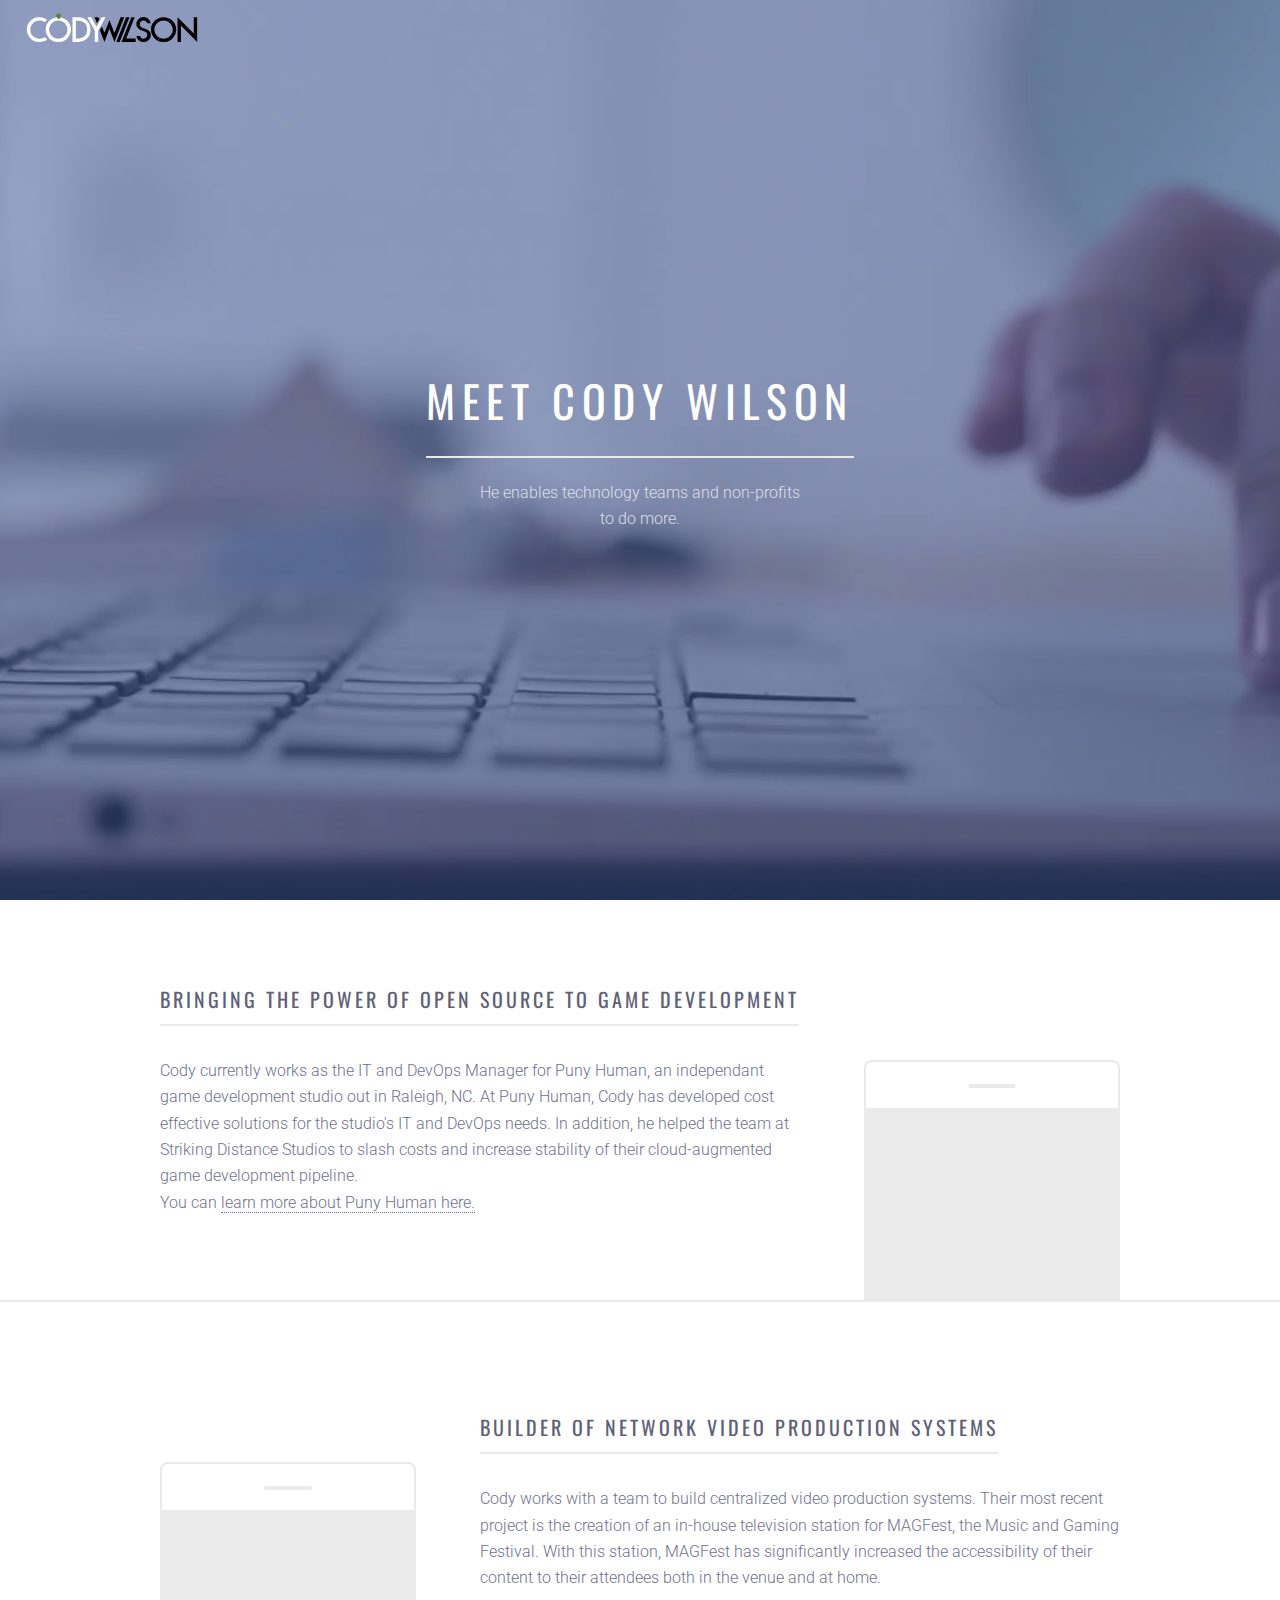
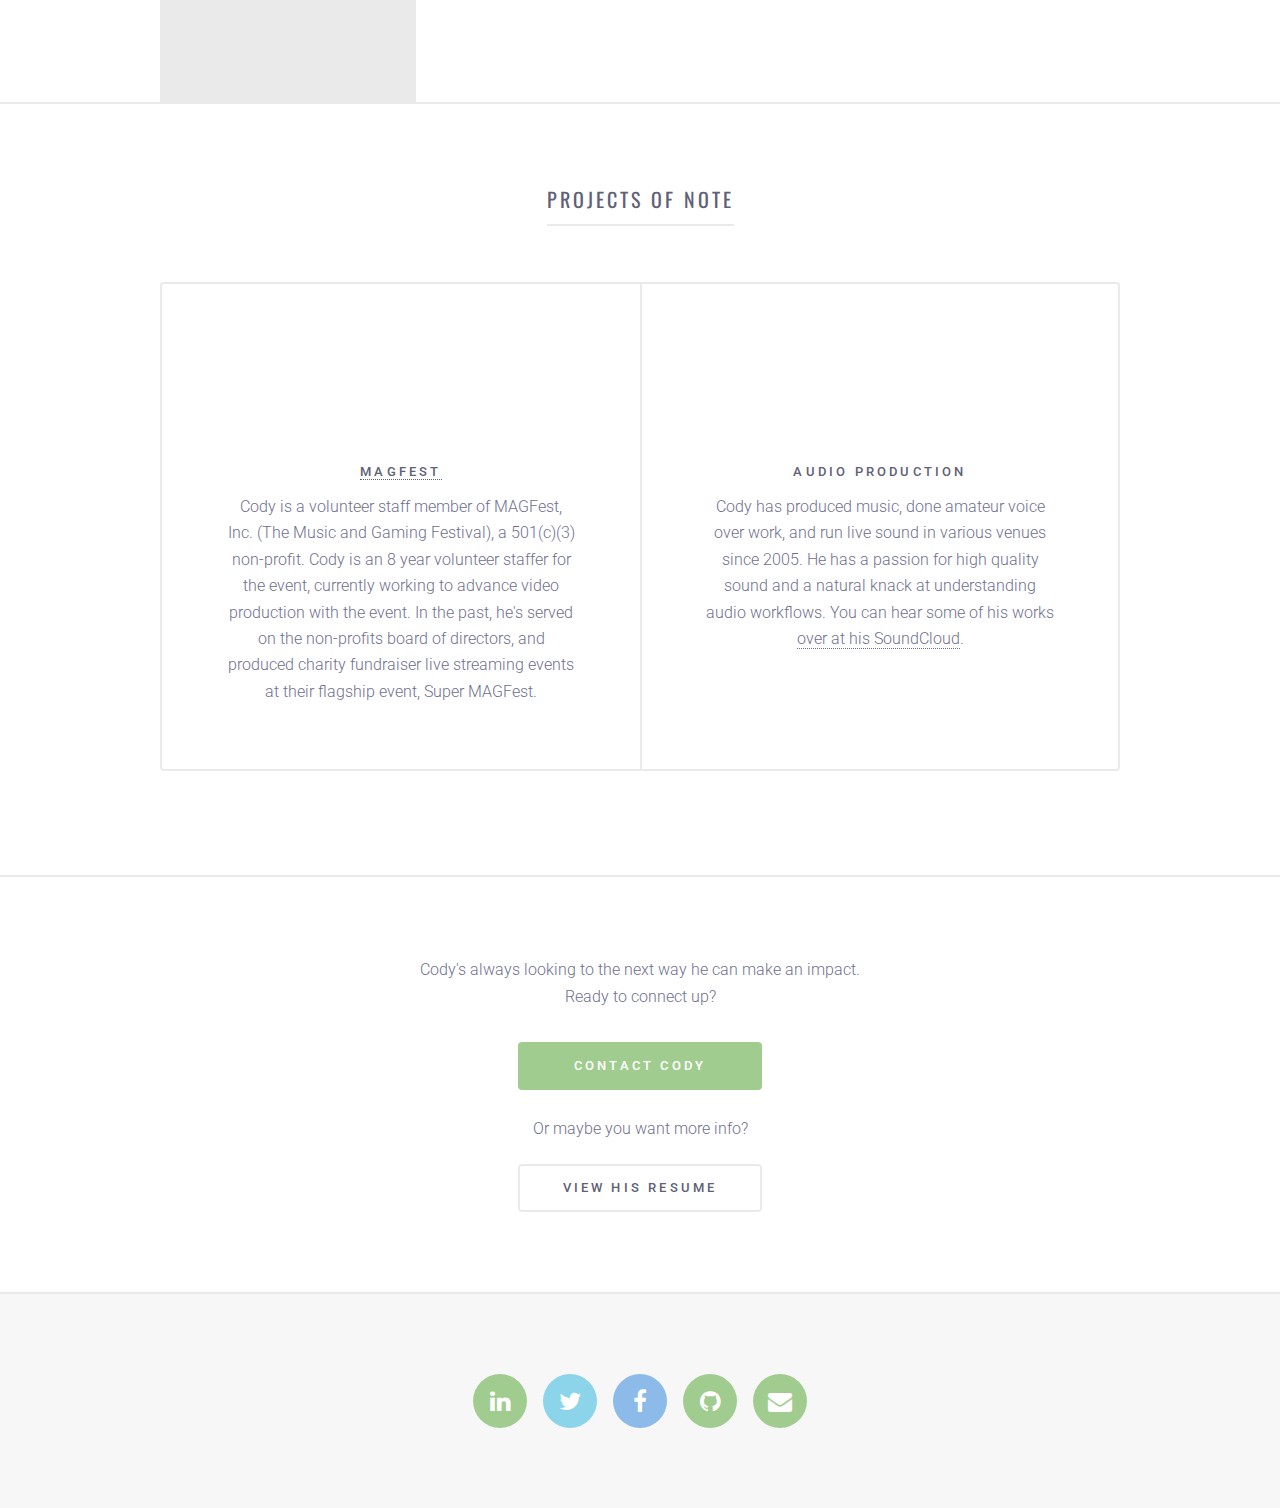
<file: index.html>
<!DOCTYPE HTML>
<!--
	Formula by Pixelarity
	pixelarity.com | hello@pixelarity.com
	License: pixelarity.com/license
-->
<html lang="en-US" prefix="og: http://ogp.me/ns#">
	<head>
		<title>Cody Wilson</title>
		<meta charset="utf-8" />
		<meta name="viewport" content="width=device-width, initial-scale=1" />
		<!--[if lte IE 8]><script src="assets/js/ie/html5shiv.js"></script><![endif]-->
		<link rel="stylesheet" href="assets/css/main.css" />
		<!--[if lte IE 9]><link rel="stylesheet" href="assets/css/ie9.css" /><![endif]-->
		<!--[if lte IE 8]><link rel="stylesheet" href="assets/css/ie8.css" /><![endif]-->
		<!-- Open Graph Tags -->
		<meta property="og:title" content="Meet Cody Wilson" />
		<meta property="og:description" content="Wielder of technologies in multiple disciplines from cloud architecture to live video production." />
		<meta property="og:url" content="https://codywilson.info" />
		<meta property="og:type" content="website" />
		<!-- End Open Graph Tags-->
	</head>
	<body>

		<!-- Page Wrapper -->
			<div id="page-wrapper">

				<!-- Header -->
					<header id="header">
						<div class="logo" style="height: 1.9em">
							<a href="./" class="logo">
								<svg height=100% viewBox="0 0 7743 1340" class="logo" /></svg>
							</a>
						</div>
						<nav>
							<ul>
								<li><a href="#menu">Menu</a></li>
							</ul>
						</nav>
					</header>

				<!-- Menu -->
					<nav id="menu">
						<ul class="links">
							<li><a href="./">Home</a></li>
							<li><a href="story">Cody's Story</a></li>
							<li><a href="resume">Resume</a></li>
							<!-- <li><a href="contact">Contact</a></li> -->
						</ul>
					</nav>

					<section id="banner" data-video="images/Type">
						<div class="inner">
							<header>
								<h1>Meet Cody Wilson</h1>
								<p>He enables technology teams and non-profits<br />
								to do more.</p>
							</header>
							<ul class="actions">
								<!-- <li><a href="#one" class="button special big">Tell Me More</a></li> -->
							</ul>
						</div>
						<a href="#one" class="more">Learn More</a>
					</section>

				<!-- Wrapper -->
					<div id="wrapper">
						<!-- Two -->
						<section id="two" class="main">
							<div class="inner spotlight style1">
								<div class="content">
									<header>
										<h2>Bringing the power of Open Source to Game Development</h2>
									</header>
									<p>
										Cody currently works as the IT and DevOps Manager for Puny Human, an independant game development studio out in Raleigh, NC.
										At Puny Human, Cody has developed cost effective solutions for the studio's IT and DevOps needs. In addition, he helped the 
										team at Striking Distance Studios to slash costs and increase stability of their cloud-augmented game development pipeline.
										<br />
										You can <a href="https://punyhuman.com/">learn more about Puny Human here.</a>
									</p>
								</div>

								<span class="image"><img src="images/punyhuman.png"
										alt="Puny Human Logo" /></span>
							</div>
						</section>
						<section id="three" class="main">
							<div class="inner spotlight alt style2">
								<div class="content">
									<header>
										<h2>Builder of Network Video Production Systems</h2>
									</header>
									<p>Cody works with a team to build centralized video production systems. Their most recent project
										is the creation of an in-house television station for MAGFest, the Music and Gaming Festival.
										With this station, MAGFest has significantly increased the accessibility of their content to their
										attendees both in the venue and at home. 
									</p>
								</div>

								<span class="image"><img src="images/Master-Control.png" alt="Mega Man-athon master control" /></span>
							</div>
						</section>




							<section id="four" class="main special">
								<div class="inner">
									<header>
										<h2>Projects of Note</h2>
									</header>
									<div class="features">

										<section>
											<span class="icon major fa-gamepad style3"></span>
											<h3><a href="http://magfest.org">MAGFest</a></h3>
											<p>
												Cody is a volunteer staff member of MAGFest, Inc. (The Music and Gaming Festival), a 501(c)(3) non-profit. 
												Cody is an 8 year volunteer staffer for the event, currently working to advance video production with the event. 
												In the past, he's served on the non-profits board of directors, and produced charity fundraiser live streaming events at their flagship event, Super MAGFest.
											</p>
										</section>
										<section>
											<span class="icon major fa-microphone style4"></span>
											<h3>Audio Production</h3>
											<p>
												Cody has produced music, done amateur voice over work, and run live sound in various venues since 2005. 
												He has a passion for high quality sound and a natural knack at understanding audio workflows. 
												You can hear some of his works <a href="https://soundcloud.com/belthesar">over at his SoundCloud</a>.
											</p>
										</section>
									</div>
								</div>
							</section>

						<!-- CTA -->
							<section id="cta" class="main special">
								<div class="inner">
									<p>Cody's always looking to the next way he can make an impact.<br />
									Ready to connect up?</p>
									<ul class="actions vertical">
										<li><a href="contact" class="button special big">Contact Cody</a></li><br />
										Or maybe you want more info?<br />
										<li><a href="./resume" class="button big">View his Resume</a></li>
									</ul>
								</div>
							</section>

					</div>

				<!-- Footer -->
					<footer id="footer">
						<div class="inner">
							<ul class="icons">
								<li><a href="https://www.linkedin.com/in/belthesar/" class="icon alt fa-linkedin"><span class="label">LinkedIn</span></a></li>
								<li><a href="https://twitter.com/belthesar" class="icon alt fa-twitter"><span class="label">Twitter</span></a></li>
								<li><a href="https://facebook.com/belthesar" class="icon alt fa-facebook"><span class="label">Facebook</span></a></li>
								<li><a href="https://github.com/belthesar" class="icon alt fa-github"><span class="label">GitHub</span></a></li>
								<li><a href="./contact" class="icon alt fa-envelope"><span class="label">Contact</span></a></li>
							</ul>
						</div>
						<!-- <p class="copyright">&copy; Cody Wilson. All rights reserved.</p> -->
					</footer>

			</div>

		<!-- Scripts -->
			<script src="assets/js/jquery.min.js"></script>
			<script src="assets/js/jquery.scrolly.min.js"></script>
			<script src="assets/js/jquery.scrollex.min.js"></script>
			<script src="assets/js/skel.min.js"></script>
			<script src="assets/js/util.js"></script>
			<!--[if lte IE 8]><script src="assets/js/ie/respond.min.js"></script><![endif]-->
			<script src="assets/js/main.js"></script>

	</body>
</html>
</file>
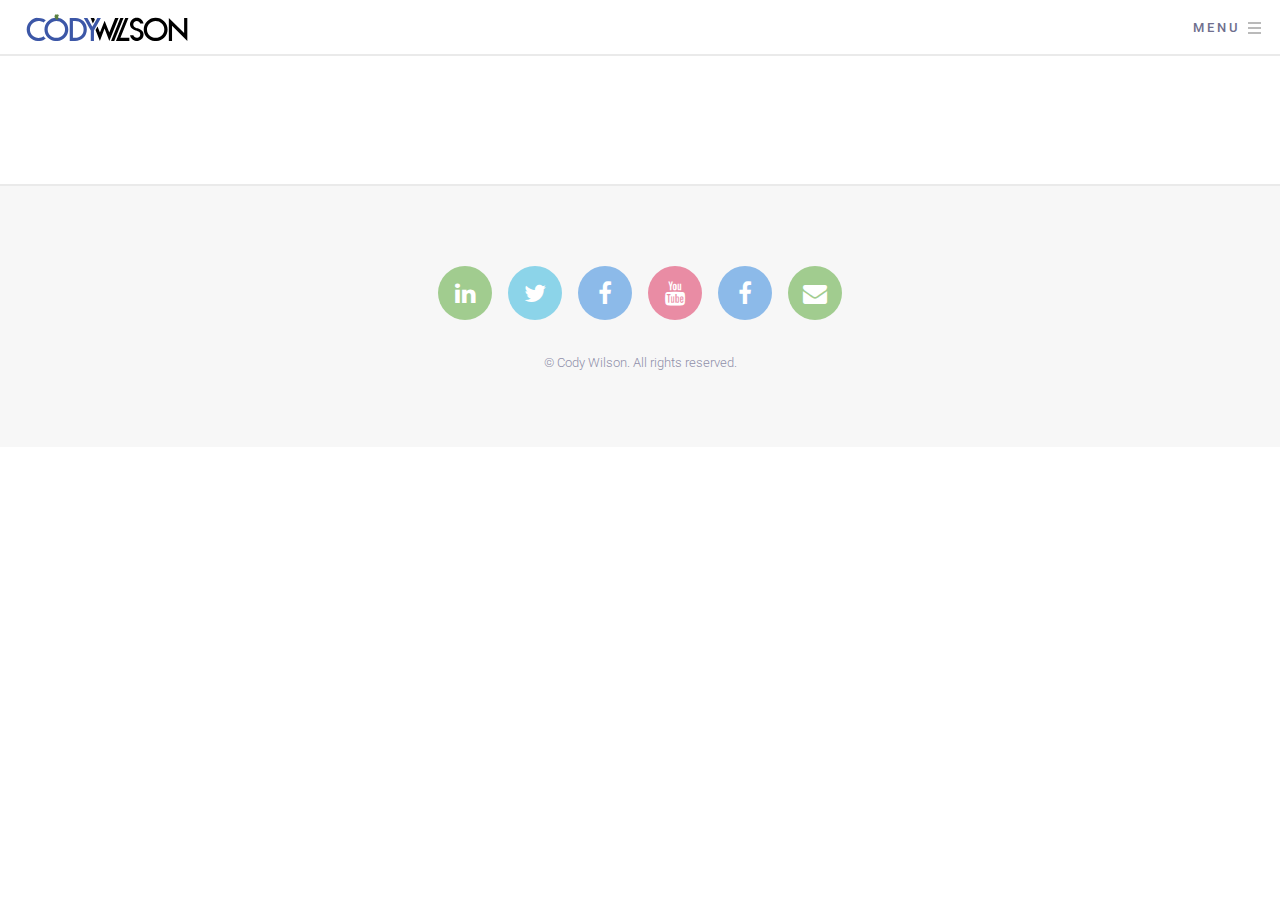
<file: contact.html>
<!DOCTYPE HTML>
<!--
	Formula by Pixelarity
	pixelarity.com | hello@pixelarity.com
	License: pixelarity.com/license
-->
<html lang="en-US" prefix="og: http://ogp.me/ns#">
	<head>
		<title>Contact - Cody Wilson</title>
		<meta charset="utf-8" />
		<meta name="viewport" content="width=device-width, initial-scale=1" />
		<!--[if lte IE 8]><script src="assets/js/ie/html5shiv.js"></script><![endif]-->
		<link rel="stylesheet" href="assets/css/main.css" />
		<!--[if lte IE 9]><link rel="stylesheet" href="assets/css/ie9.css" /><![endif]-->
		<!--[if lte IE 8]><link rel="stylesheet" href="assets/css/ie8.css" /><![endif]-->
		<!-- Open Graph Tags -->
		<meta property="og:title" content="Contact Cody Wilson" />
		<meta property="og:description"
			content="Wielder of technologies in multiple disciplines from cloud architecture to live video production." />
		<meta property="og:url" content="https://codywilson.info/contact" />
		<meta property="og:type" content="website" />
		<!-- End Open Graph Tags-->
	</head>
	<body>

		<!-- Page Wrapper -->
			<div id="page-wrapper">

				<!-- Header -->
					<header id="header">
						<div class="logo" style="height: 1.8em"><a href="./" class="logo" ><svg height=100% viewBox="0 0 7743 1340" class="logo"  /></svg></a></div>
						<nav>
							<ul>
								<li><a href="#menu">Menu</a></li>
							</ul>
						</nav>
					</header>


				<!-- Menu -->
					<nav id="menu">
						<ul class="links">
							<li><a href="./">Home</a></li>
							<li><a href="story">Cody's Story</a></li>
							<li><a href="resume">Resume</a></li>
							<!-- <li><a href="paper">Whitepaper</a></li> -->
							<!-- <li><a href="contact">Contact</a></li> -->
						</ul>
						<!-- <ul class="actions vertical">
							<li><a href="#" class="button special fit">Sign Up</a></li>
							<li><a href="#" class="button fit">Log In</a></li>
						</ul> -->
					</nav>

				<!-- Wrapper -->
					<div id="wrapper">

						<!-- Main -->
							<section id="main" class="main">
								
							</section>

					</div>

				<!-- Footer -->
					<footer id="footer">
						<div class="inner">
							<ul class="icons">
								<li><a href="https://www.linkedin.com/in/belthesar/" class="icon alt fa-linkedin"><span class="label">LinkedIn</span></a></li>
								<li><a href="https://twitter.com/belthesar" class="icon alt fa-twitter"><span class="label">Twitter</span></a></li>
								<li><a href="https://facebook.com/belthesar" class="icon alt fa-facebook"><span class="label">Facebook</span></a></li>
								<li><a href="https://www.youtube.com/belthesar" class="icon alt fa-youtube"><span class="label">YouTube</span></a></li>
								<li><a href="https://facebook.com/belthesar.music" class="icon alt fa-facebook"><span class="label">Facebook (Belthesar)</span></a></li>
								<li><a href="//contact" class="icon alt fa-envelope"><span class="label">Contact</span></a></li>

							</ul>
						</div>
						<p class="copyright">&copy; Cody Wilson. All rights reserved.</p>
					</footer>

			</div>

		<!-- Scripts -->
			<script src="assets/js/jquery.min.js"></script>
			<script src="assets/js/jquery.scrolly.min.js"></script>
			<script src="assets/js/jquery.scrollex.min.js"></script>
			<script src="assets/js/skel.min.js"></script>
			<script src="assets/js/util.js"></script>
			<!--[if lte IE 8]><script src="assets/js/ie/respond.min.js"></script><![endif]-->
			<script src="assets/js/main.js"></script>

	</body>
</html>
</file>
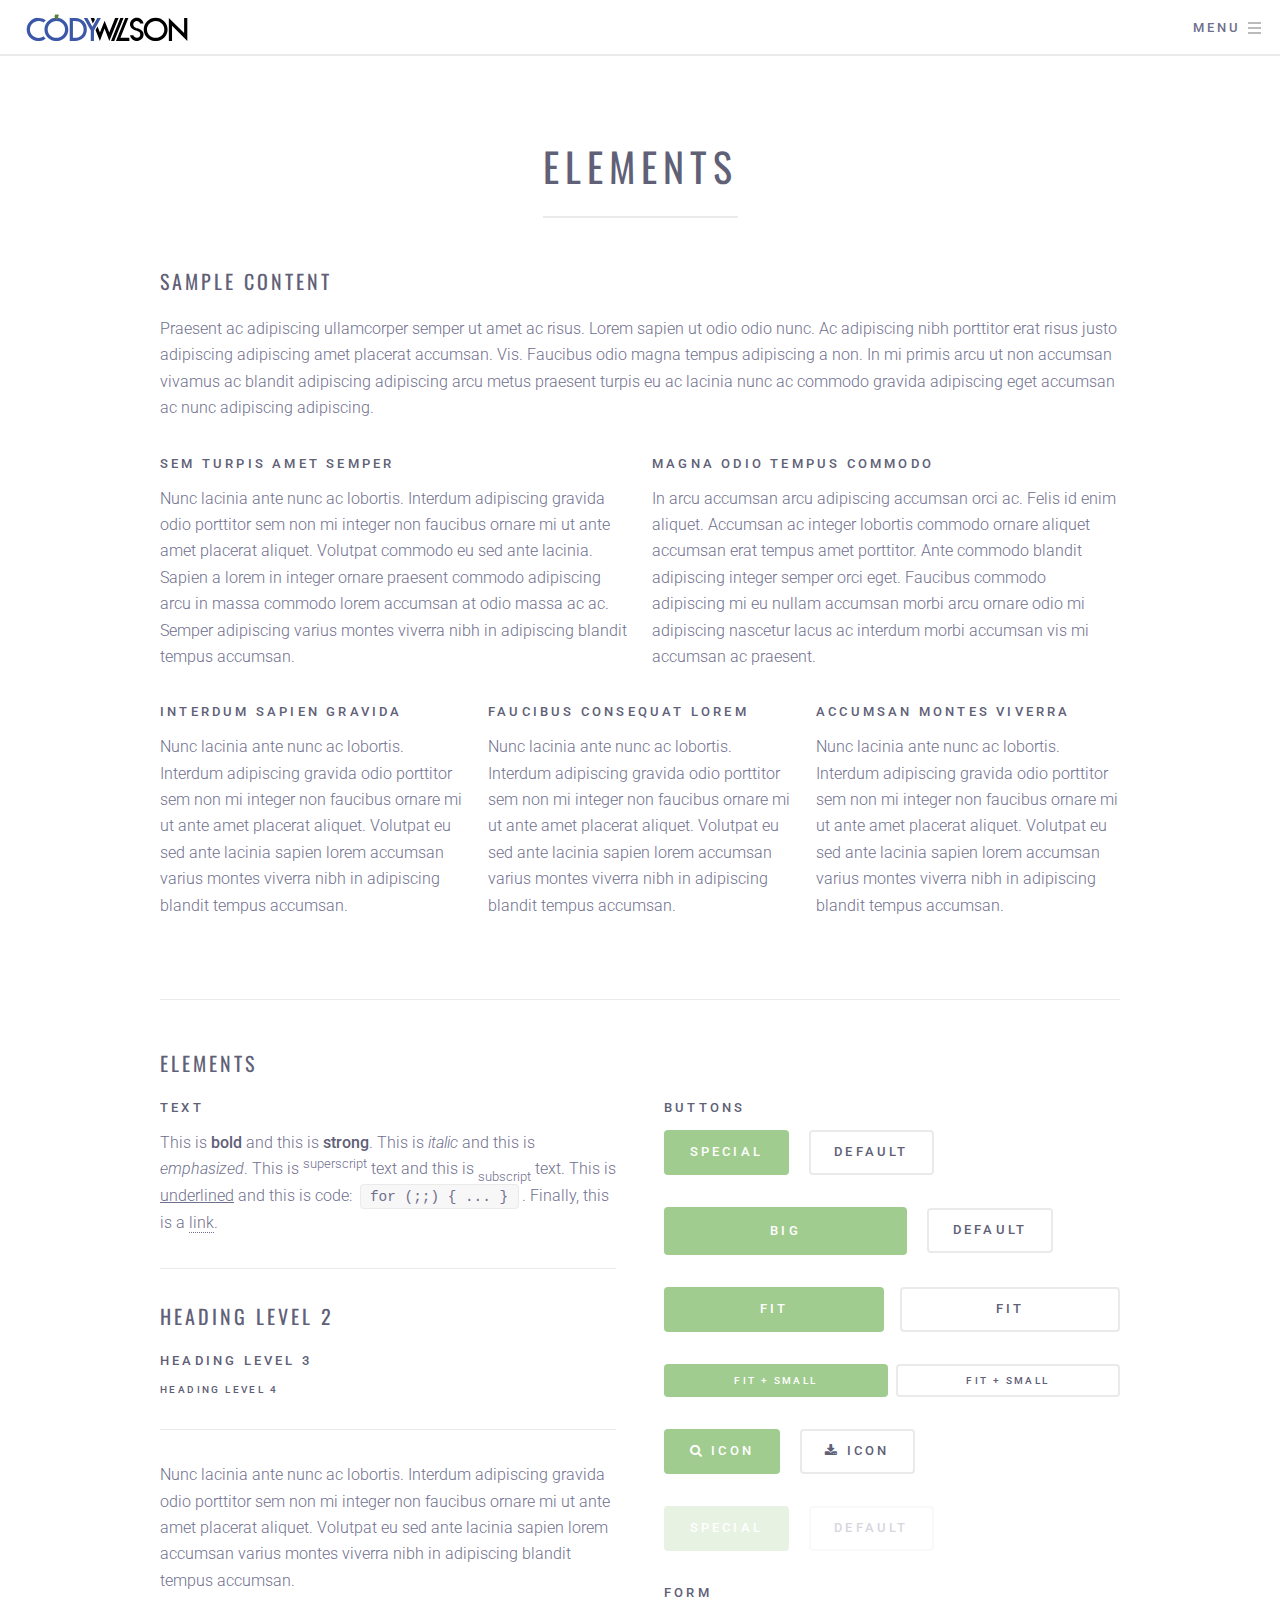
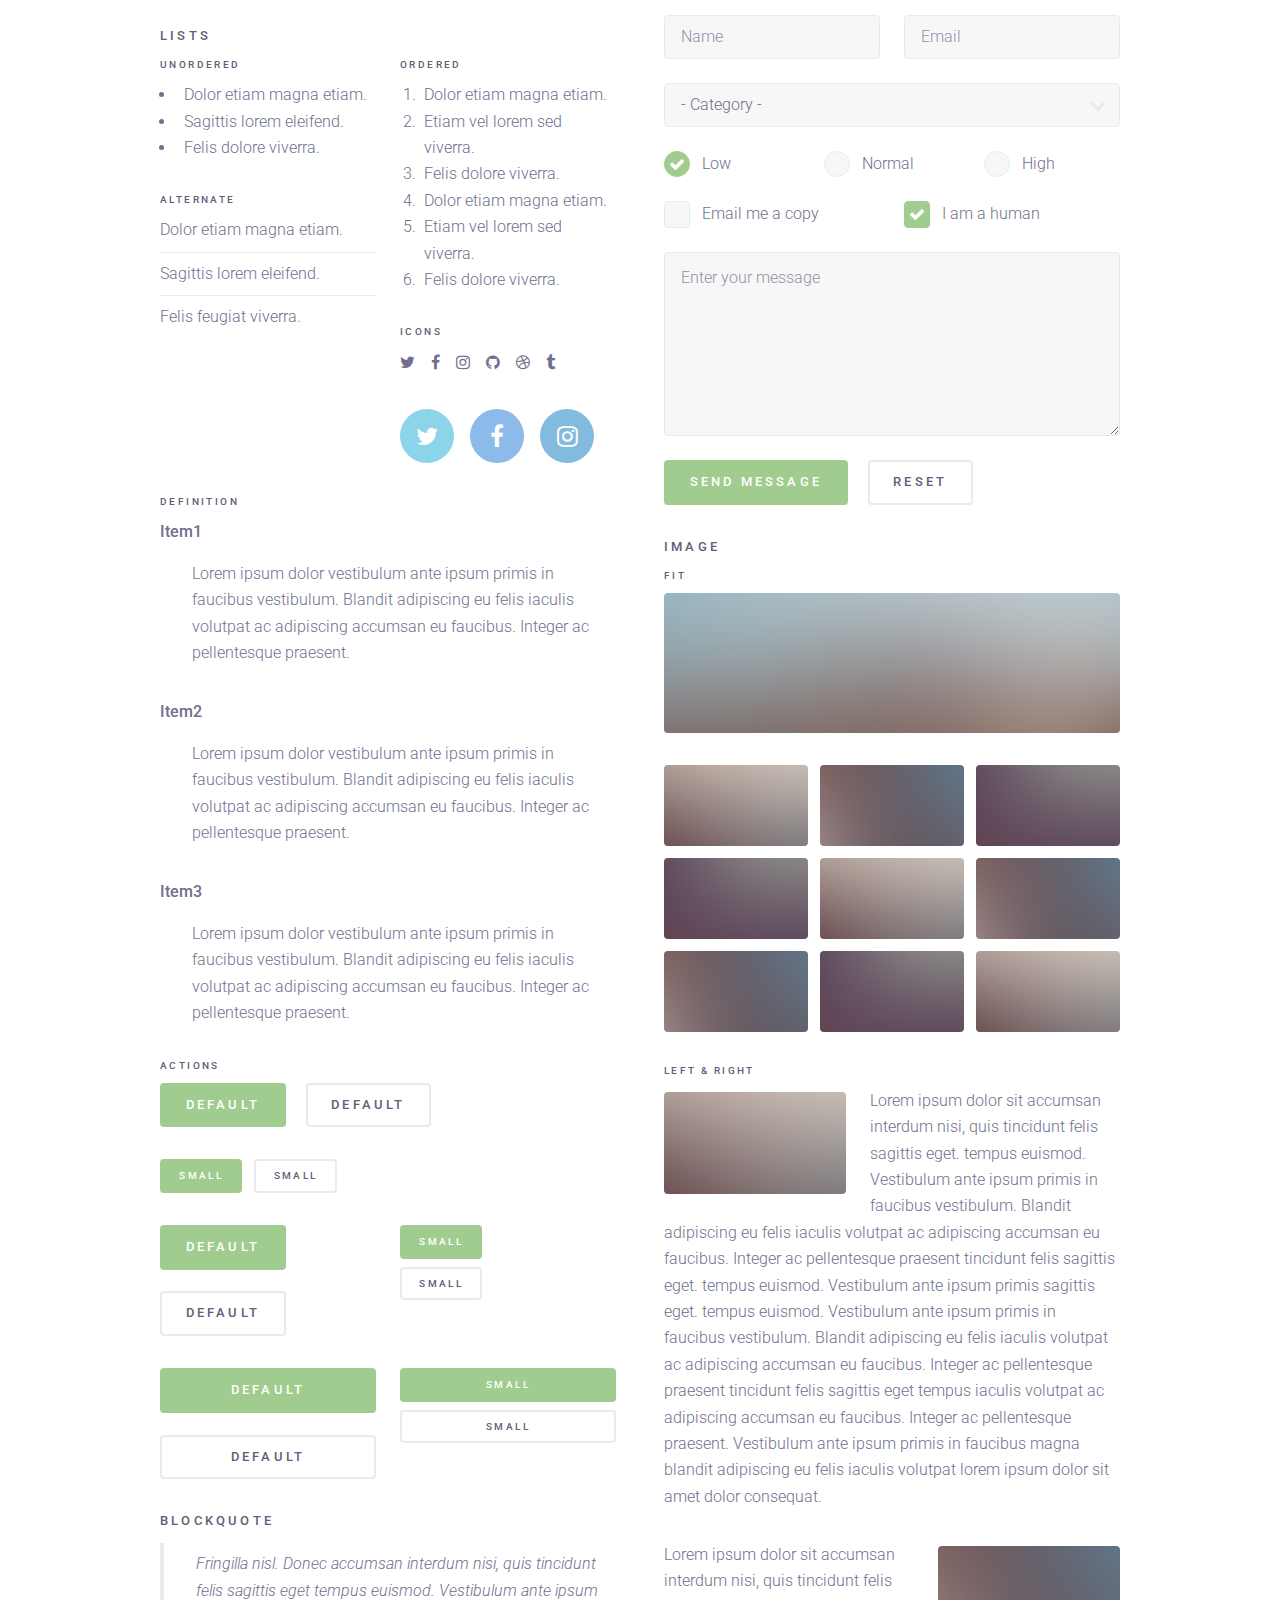
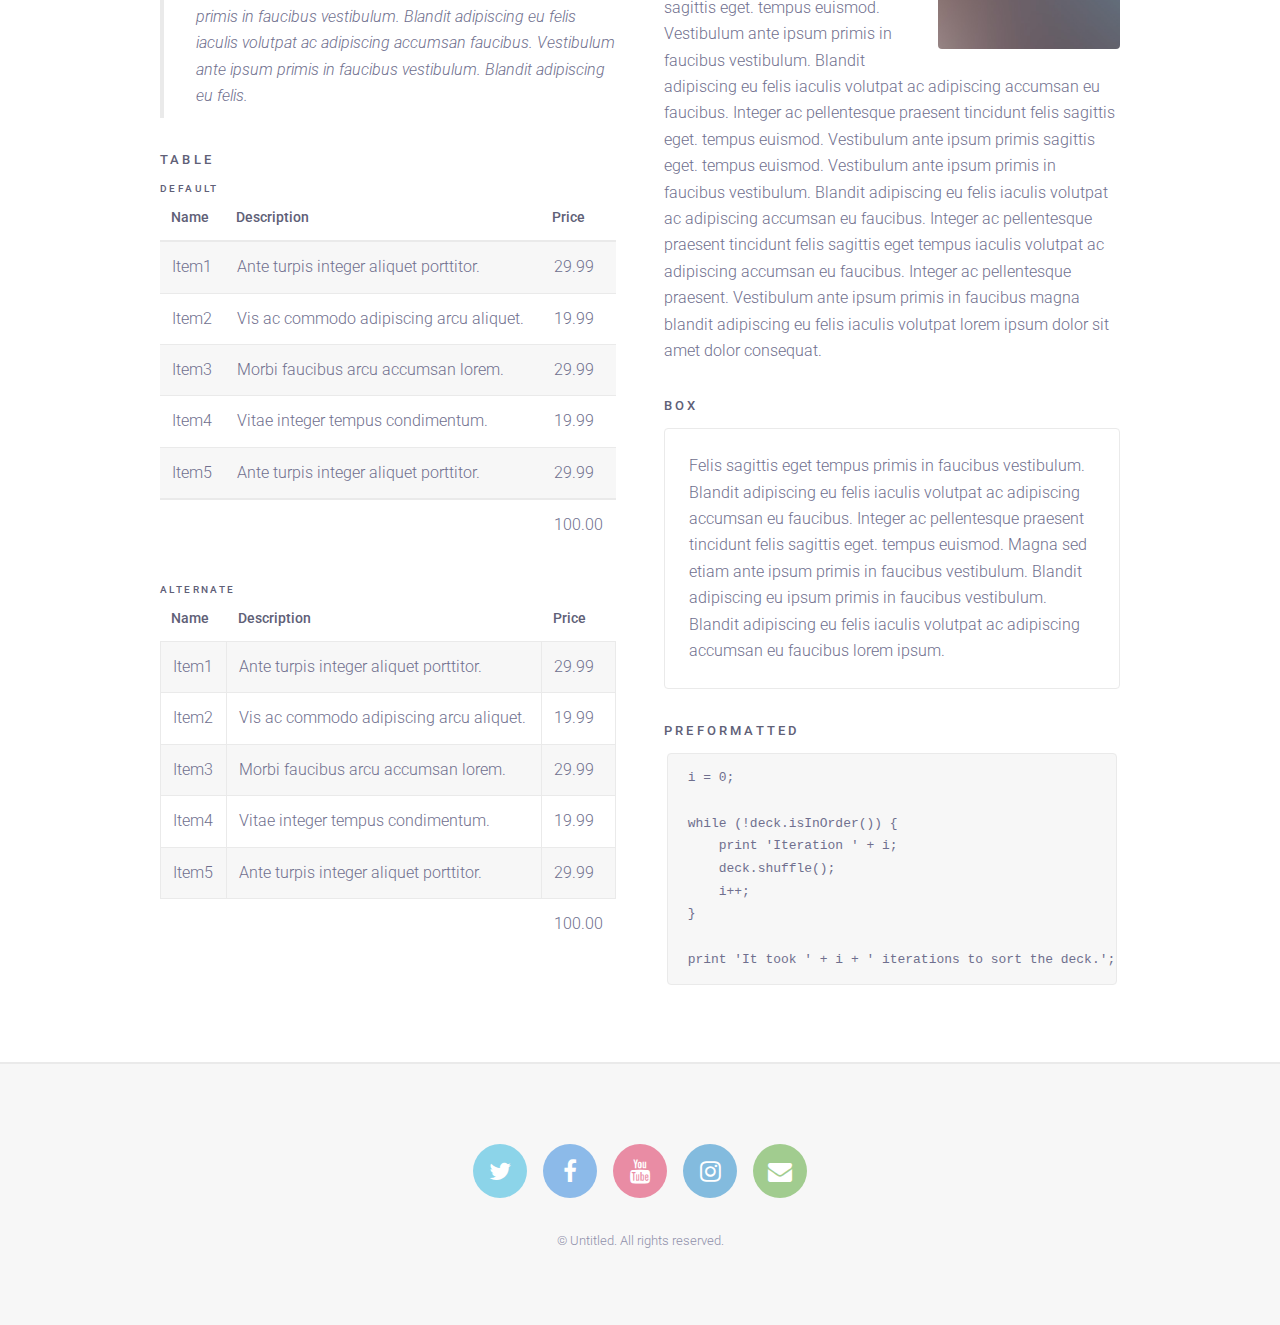
<file: elements.html>
<!DOCTYPE HTML>
<!--
	Formula by Pixelarity
	pixelarity.com | hello@pixelarity.com
	License: pixelarity.com/license
-->
<html lang="en-US" prefix="og: http://ogp.me/ns#">
	<head>
		<title>Untitled</title>
		<meta charset="utf-8" />
		<meta name="viewport" content="width=device-width, initial-scale=1" />
		<!--[if lte IE 8]><script src="assets/js/ie/html5shiv.js"></script><![endif]-->
		<link rel="stylesheet" href="assets/css/main.css" />
		<!--[if lte IE 9]><link rel="stylesheet" href="assets/css/ie9.css" /><![endif]-->
		<!--[if lte IE 8]><link rel="stylesheet" href="assets/css/ie8.css" /><![endif]-->
		<!-- Open Graph Tags -->
		<meta property="og:title" content="Meet Cody Wilson" />
		<meta property="og:description"
			content="Wielder of technologies in multiple disciplines from cloud architecture to live video production." />
		<meta property="og:url" content="https://codywilson.info" />
		<meta property="og:type" content="website" />
		<!-- End Open Graph Tags-->
	</head>
	<body>

		<!-- Page Wrapper -->
			<div id="page-wrapper">

				<!-- Header -->
					<header id="header">
						<div class="logo" style="height: 1.8em"><a href="./" class="logo" ><svg height=100% viewBox="0 0 7743 1340" class="logo"  /></svg></a></div>
						<nav>
							<ul>
								<li><a href="#menu">Menu</a></li>
							</ul>
						</nav>
					</header>


				<!-- Menu -->
					<nav id="menu">
						<ul class="links">
							<li><a href="./">Home</a></li>
							<li><a href="generic">Generic</a></li>
							<li><a href="elements">Elements</a></li>
						</ul>
						<ul class="actions vertical">
							<li><a href="#" class="button special fit">Sign Up</a></li>
							<li><a href="#" class="button fit">Log In</a></li>
						</ul>
					</nav>

				<!-- Wrapper -->
					<div id="wrapper">

						<!-- Main -->
							<section id="main" class="main">
								<div class="inner">
									<header class="major">
										<h1>Elements</h1>
									</header>

									<!-- Content -->
										<h2 id="content">Sample Content</h2>
										<p>Praesent ac adipiscing ullamcorper semper ut amet ac risus. Lorem sapien ut odio odio nunc. Ac adipiscing nibh porttitor erat risus justo adipiscing adipiscing amet placerat accumsan. Vis. Faucibus odio magna tempus adipiscing a non. In mi primis arcu ut non accumsan vivamus ac blandit adipiscing adipiscing arcu metus praesent turpis eu ac lacinia nunc ac commodo gravida adipiscing eget accumsan ac nunc adipiscing adipiscing.</p>
										<div class="row">
											<div class="6u 12u$(small)">
												<h3>Sem turpis amet semper</h3>
												<p>Nunc lacinia ante nunc ac lobortis. Interdum adipiscing gravida odio porttitor sem non mi integer non faucibus ornare mi ut ante amet placerat aliquet. Volutpat commodo eu sed ante lacinia. Sapien a lorem in integer ornare praesent commodo adipiscing arcu in massa commodo lorem accumsan at odio massa ac ac. Semper adipiscing varius montes viverra nibh in adipiscing blandit tempus accumsan.</p>
											</div>
											<div class="6u$ 12u$(small)">
												<h3>Magna odio tempus commodo</h3>
												<p>In arcu accumsan arcu adipiscing accumsan orci ac. Felis id enim aliquet. Accumsan ac integer lobortis commodo ornare aliquet accumsan erat tempus amet porttitor. Ante commodo blandit adipiscing integer semper orci eget. Faucibus commodo adipiscing mi eu nullam accumsan morbi arcu ornare odio mi adipiscing nascetur lacus ac interdum morbi accumsan vis mi accumsan ac praesent.</p>
											</div>
											<!-- Break -->
											<div class="4u 12u$(medium)">
												<h3>Interdum sapien gravida</h3>
												<p>Nunc lacinia ante nunc ac lobortis. Interdum adipiscing gravida odio porttitor sem non mi integer non faucibus ornare mi ut ante amet placerat aliquet. Volutpat eu sed ante lacinia sapien lorem accumsan varius montes viverra nibh in adipiscing blandit tempus accumsan.</p>
											</div>
											<div class="4u 12u$(medium)">
												<h3>Faucibus consequat lorem</h3>
												<p>Nunc lacinia ante nunc ac lobortis. Interdum adipiscing gravida odio porttitor sem non mi integer non faucibus ornare mi ut ante amet placerat aliquet. Volutpat eu sed ante lacinia sapien lorem accumsan varius montes viverra nibh in adipiscing blandit tempus accumsan.</p>
											</div>
											<div class="4u$ 12u$(medium)">
												<h3>Accumsan montes viverra</h3>
												<p>Nunc lacinia ante nunc ac lobortis. Interdum adipiscing gravida odio porttitor sem non mi integer non faucibus ornare mi ut ante amet placerat aliquet. Volutpat eu sed ante lacinia sapien lorem accumsan varius montes viverra nibh in adipiscing blandit tempus accumsan.</p>
											</div>
										</div>

									<hr class="major" />

									<!-- Elements -->
										<h2 id="elements">Elements</h2>
										<div class="row 200%">
											<div class="6u 12u$(medium)">

												<!-- Text stuff -->
													<h3>Text</h3>
													<p>This is <b>bold</b> and this is <strong>strong</strong>. This is <i>italic</i> and this is <em>emphasized</em>.
													This is <sup>superscript</sup> text and this is <sub>subscript</sub> text.
													This is <u>underlined</u> and this is code: <code>for (;;) { ... }</code>.
													Finally, this is a <a href="#">link</a>.</p>
													<hr />
													<h2>Heading Level 2</h2>
													<h3>Heading Level 3</h3>
													<h4>Heading Level 4</h4>
													<hr />
													<p>Nunc lacinia ante nunc ac lobortis. Interdum adipiscing gravida odio porttitor sem non mi integer non faucibus ornare mi ut ante amet placerat aliquet. Volutpat eu sed ante lacinia sapien lorem accumsan varius montes viverra nibh in adipiscing blandit tempus accumsan.</p>

												<!-- Lists -->
													<h3>Lists</h3>
													<div class="row">
														<div class="6u 12u$(small)">

															<h4>Unordered</h4>
															<ul>
																<li>Dolor etiam magna etiam.</li>
																<li>Sagittis lorem eleifend.</li>
																<li>Felis dolore viverra.</li>
															</ul>

															<h4>Alternate</h4>
															<ul class="alt">
																<li>Dolor etiam magna etiam.</li>
																<li>Sagittis lorem eleifend.</li>
																<li>Felis feugiat viverra.</li>
															</ul>

														</div>
														<div class="6u$ 12u$(small)">

															<h4>Ordered</h4>
															<ol>
																<li>Dolor etiam magna etiam.</li>
																<li>Etiam vel lorem sed viverra.</li>
																<li>Felis dolore viverra.</li>
																<li>Dolor etiam magna etiam.</li>
																<li>Etiam vel lorem sed viverra.</li>
																<li>Felis dolore viverra.</li>
															</ol>

															<h4>Icons</h4>
															<ul class="icons">
																<li><a href="#" class="icon fa-twitter"><span class="label">Twitter</span></a></li>
																<li><a href="#" class="icon fa-facebook"><span class="label">Facebook</span></a></li>
																<li><a href="#" class="icon fa-instagram"><span class="label">Instagram</span></a></li>
																<li><a href="#" class="icon fa-github"><span class="label">Github</span></a></li>
																<li><a href="#" class="icon fa-dribbble"><span class="label">Dribbble</span></a></li>
																<li><a href="#" class="icon fa-tumblr"><span class="label">Tumblr</span></a></li>
															</ul>
															<ul class="icons">
																<li><a href="#" class="icon alt fa-twitter"><span class="label">Twitter</span></a></li>
																<li><a href="#" class="icon alt fa-facebook"><span class="label">Facebook</span></a></li>
																<li><a href="#" class="icon alt fa-instagram"><span class="label">Instagram</span></a></li>
															</ul>

														</div>
													</div>
													<h4>Definition</h4>
													<dl>
														<dt>Item1</dt>
														<dd>
															<p>Lorem ipsum dolor vestibulum ante ipsum primis in faucibus vestibulum. Blandit adipiscing eu felis iaculis volutpat ac adipiscing accumsan eu faucibus. Integer ac pellentesque praesent.</p>
														</dd>
														<dt>Item2</dt>
														<dd>
															<p>Lorem ipsum dolor vestibulum ante ipsum primis in faucibus vestibulum. Blandit adipiscing eu felis iaculis volutpat ac adipiscing accumsan eu faucibus. Integer ac pellentesque praesent.</p>
														</dd>
														<dt>Item3</dt>
														<dd>
															<p>Lorem ipsum dolor vestibulum ante ipsum primis in faucibus vestibulum. Blandit adipiscing eu felis iaculis volutpat ac adipiscing accumsan eu faucibus. Integer ac pellentesque praesent.</p>
														</dd>
													</dl>

													<h4>Actions</h4>
													<ul class="actions">
														<li><a href="#" class="button special">Default</a></li>
														<li><a href="#" class="button">Default</a></li>
													</ul>
													<ul class="actions small">
														<li><a href="#" class="button special small">Small</a></li>
														<li><a href="#" class="button small">Small</a></li>
													</ul>
													<div class="row">
														<div class="6u 12u$(small)">
															<ul class="actions vertical">
																<li><a href="#" class="button special">Default</a></li>
																<li><a href="#" class="button">Default</a></li>
															</ul>
														</div>
														<div class="6u$ 12u$(small)">
															<ul class="actions vertical small">
																<li><a href="#" class="button special small">Small</a></li>
																<li><a href="#" class="button small">Small</a></li>
															</ul>
														</div>
														<div class="6u 12u$(small)">
															<ul class="actions vertical">
																<li><a href="#" class="button special fit">Default</a></li>
																<li><a href="#" class="button fit">Default</a></li>
															</ul>
														</div>
														<div class="6u$ 12u$(small)">
															<ul class="actions vertical small">
																<li><a href="#" class="button special small fit">Small</a></li>
																<li><a href="#" class="button small fit">Small</a></li>
															</ul>
														</div>
													</div>

												<!-- Blockquote -->
													<h3>Blockquote</h3>
													<blockquote>Fringilla nisl. Donec accumsan interdum nisi, quis tincidunt felis sagittis eget tempus euismod. Vestibulum ante ipsum primis in faucibus vestibulum. Blandit adipiscing eu felis iaculis volutpat ac adipiscing accumsan faucibus. Vestibulum ante ipsum primis in faucibus vestibulum. Blandit adipiscing eu felis.</blockquote>

												<!-- Table -->
													<h3>Table</h3>

													<h4>Default</h4>
													<div class="table-wrapper">
														<table>
															<thead>
																<tr>
																	<th>Name</th>
																	<th>Description</th>
																	<th>Price</th>
																</tr>
															</thead>
															<tbody>
																<tr>
																	<td>Item1</td>
																	<td>Ante turpis integer aliquet porttitor.</td>
																	<td>29.99</td>
																</tr>
																<tr>
																	<td>Item2</td>
																	<td>Vis ac commodo adipiscing arcu aliquet.</td>
																	<td>19.99</td>
																</tr>
																<tr>
																	<td>Item3</td>
																	<td> Morbi faucibus arcu accumsan lorem.</td>
																	<td>29.99</td>
																</tr>
																<tr>
																	<td>Item4</td>
																	<td>Vitae integer tempus condimentum.</td>
																	<td>19.99</td>
																</tr>
																<tr>
																	<td>Item5</td>
																	<td>Ante turpis integer aliquet porttitor.</td>
																	<td>29.99</td>
																</tr>
															</tbody>
															<tfoot>
																<tr>
																	<td colspan="2"></td>
																	<td>100.00</td>
																</tr>
															</tfoot>
														</table>
													</div>

													<h4>Alternate</h4>
													<div class="table-wrapper">
														<table class="alt">
															<thead>
																<tr>
																	<th>Name</th>
																	<th>Description</th>
																	<th>Price</th>
																</tr>
															</thead>
															<tbody>
																<tr>
																	<td>Item1</td>
																	<td>Ante turpis integer aliquet porttitor.</td>
																	<td>29.99</td>
																</tr>
																<tr>
																	<td>Item2</td>
																	<td>Vis ac commodo adipiscing arcu aliquet.</td>
																	<td>19.99</td>
																</tr>
																<tr>
																	<td>Item3</td>
																	<td> Morbi faucibus arcu accumsan lorem.</td>
																	<td>29.99</td>
																</tr>
																<tr>
																	<td>Item4</td>
																	<td>Vitae integer tempus condimentum.</td>
																	<td>19.99</td>
																</tr>
																<tr>
																	<td>Item5</td>
																	<td>Ante turpis integer aliquet porttitor.</td>
																	<td>29.99</td>
																</tr>
															</tbody>
															<tfoot>
																<tr>
																	<td colspan="2"></td>
																	<td>100.00</td>
																</tr>
															</tfoot>
														</table>
													</div>

											</div>
											<div class="6u$ 12u$(medium)">

												<!-- Buttons -->
													<h3>Buttons</h3>
													<ul class="actions">
														<li><a href="#" class="button special">Special</a></li>
														<li><a href="#" class="button">Default</a></li>
													</ul>
													<ul class="actions">
														<li><a href="#" class="button special big">Big</a></li>
														<li><a href="#" class="button">Default</a></li>
													</ul>
													<ul class="actions fit">
														<li><a href="#" class="button special fit">Fit</a></li>
														<li><a href="#" class="button fit">Fit</a></li>
													</ul>
													<ul class="actions fit small">
														<li><a href="#" class="button special fit small">Fit + Small</a></li>
														<li><a href="#" class="button fit small">Fit + Small</a></li>
													</ul>
													<ul class="actions">
														<li><a href="#" class="button special icon fa-search">Icon</a></li>
														<li><a href="#" class="button icon fa-download">Icon</a></li>
													</ul>
													<ul class="actions">
														<li><span class="button special disabled">Special</span></li>
														<li><span class="button disabled">Default</span></li>
													</ul>

												<!-- Form -->
													<h3>Form</h3>

													<form method="post" action="#">
														<div class="row uniform">
															<div class="6u 12u$(xsmall)">
																<input type="text" name="name" id="name" value="" placeholder="Name" />
															</div>
															<div class="6u$ 12u$(xsmall)">
																<input type="email" name="email" id="email" value="" placeholder="Email" />
															</div>
															<!-- Break -->
															<div class="12u$">
																<div class="select-wrapper">
																	<select name="category" id="category">
																		<option value="">- Category -</option>
																		<option value="1">Manufacturing</option>
																		<option value="1">Shipping</option>
																		<option value="1">Administration</option>
																		<option value="1">Human Resources</option>
																	</select>
																</div>
															</div>
															<!-- Break -->
															<div class="4u 12u$(small)">
																<input type="radio" id="priority-low" name="priority" checked>
																<label for="priority-low">Low</label>
															</div>
															<div class="4u 12u$(small)">
																<input type="radio" id="priority-normal" name="priority">
																<label for="priority-normal">Normal</label>
															</div>
															<div class="4u$ 12u$(small)">
																<input type="radio" id="priority-high" name="priority">
																<label for="priority-high">High</label>
															</div>
															<!-- Break -->
															<div class="6u 12u$(small)">
																<input type="checkbox" id="copy" name="copy">
																<label for="copy">Email me a copy</label>
															</div>
															<div class="6u$ 12u$(small)">
																<input type="checkbox" id="human" name="human" checked>
																<label for="human">I am a human</label>
															</div>
															<!-- Break -->
															<div class="12u$">
																<textarea name="message" id="message" placeholder="Enter your message" rows="6"></textarea>
															</div>
															<!-- Break -->
															<div class="12u$">
																<ul class="actions">
																	<li><input type="submit" value="Send Message" class="special" /></li>
																	<li><input type="reset" value="Reset" /></li>
																</ul>
															</div>
														</div>
													</form>

												<!-- Image -->
													<h3>Image</h3>

													<h4>Fit</h4>
													<span class="image fit"><img src="images/pic04.jpg" alt="" /></span>
													<div class="box alt">
														<div class="row 50% uniform">
															<div class="4u"><span class="image fit"><img src="images/pic05.jpg" alt="" /></span></div>
															<div class="4u"><span class="image fit"><img src="images/pic06.jpg" alt="" /></span></div>
															<div class="4u$"><span class="image fit"><img src="images/pic07.jpg" alt="" /></span></div>
															<!-- Break -->
															<div class="4u"><span class="image fit"><img src="images/pic07.jpg" alt="" /></span></div>
															<div class="4u"><span class="image fit"><img src="images/pic05.jpg" alt="" /></span></div>
															<div class="4u$"><span class="image fit"><img src="images/pic06.jpg" alt="" /></span></div>
															<!-- Break -->
															<div class="4u"><span class="image fit"><img src="images/pic06.jpg" alt="" /></span></div>
															<div class="4u"><span class="image fit"><img src="images/pic07.jpg" alt="" /></span></div>
															<div class="4u$"><span class="image fit"><img src="images/pic05.jpg" alt="" /></span></div>
														</div>
													</div>

													<h4>Left &amp; Right</h4>
													<p><span class="image left"><img src="images/pic05.jpg" alt="" /></span>Lorem ipsum dolor sit accumsan interdum nisi, quis tincidunt felis sagittis eget. tempus euismod. Vestibulum ante ipsum primis in faucibus vestibulum. Blandit adipiscing eu felis iaculis volutpat ac adipiscing accumsan eu faucibus. Integer ac pellentesque praesent tincidunt felis sagittis eget. tempus euismod. Vestibulum ante ipsum primis sagittis eget. tempus euismod. Vestibulum ante ipsum primis in faucibus vestibulum. Blandit adipiscing eu felis iaculis volutpat ac adipiscing accumsan eu faucibus. Integer ac pellentesque praesent tincidunt felis sagittis eget tempus iaculis volutpat ac adipiscing accumsan eu faucibus. Integer ac pellentesque praesent. Vestibulum ante ipsum primis in faucibus magna blandit adipiscing eu felis iaculis volutpat lorem ipsum dolor sit amet dolor consequat.</p>
													<p><span class="image right"><img src="images/pic06.jpg" alt="" /></span>Lorem ipsum dolor sit accumsan interdum nisi, quis tincidunt felis sagittis eget. tempus euismod. Vestibulum ante ipsum primis in faucibus vestibulum. Blandit adipiscing eu felis iaculis volutpat ac adipiscing accumsan eu faucibus. Integer ac pellentesque praesent tincidunt felis sagittis eget. tempus euismod. Vestibulum ante ipsum primis sagittis eget. tempus euismod. Vestibulum ante ipsum primis in faucibus vestibulum. Blandit adipiscing eu felis iaculis volutpat ac adipiscing accumsan eu faucibus. Integer ac pellentesque praesent tincidunt felis sagittis eget tempus iaculis volutpat ac adipiscing accumsan eu faucibus. Integer ac pellentesque praesent. Vestibulum ante ipsum primis in faucibus magna blandit adipiscing eu felis iaculis volutpat lorem ipsum dolor sit amet dolor consequat.</p>

												<!-- Box -->
													<h3>Box</h3>
													<div class="box">
														<p>Felis sagittis eget tempus primis in faucibus vestibulum. Blandit adipiscing eu felis iaculis volutpat ac adipiscing accumsan eu faucibus. Integer ac pellentesque praesent tincidunt felis sagittis eget. tempus euismod. Magna sed etiam ante ipsum primis in faucibus vestibulum. Blandit adipiscing eu ipsum primis in faucibus vestibulum. Blandit adipiscing eu felis iaculis volutpat ac adipiscing accumsan eu faucibus lorem ipsum.</p>
													</div>

												<!-- Preformatted Code -->
													<h3>Preformatted</h3>
													<pre><code>i = 0;

while (!deck.isInOrder()) {
    print 'Iteration ' + i;
    deck.shuffle();
    i++;
}

print 'It took ' + i + ' iterations to sort the deck.';
</code></pre>

											</div>
										</div>


								</div>
							</section>

					</div>

				<!-- Footer -->
					<footer id="footer">
						<div class="inner">
							<ul class="icons">
								<li><a href="#" class="icon alt fa-twitter"><span class="label">Twitter</span></a></li>
								<li><a href="#" class="icon alt fa-facebook"><span class="label">Facebook</span></a></li>
								<li><a href="#" class="icon alt fa-youtube"><span class="label">YouTube</span></a></li>
								<li><a href="#" class="icon alt fa-instagram"><span class="label">Instagram</span></a></li>
								<li><a href="#" class="icon alt fa-envelope"><span class="label">Email</span></a></li>
							</ul>
						</div>
						<p class="copyright">&copy; Untitled. All rights reserved.</p>
					</footer>

			</div>

		<!-- Scripts -->
			<script src="assets/js/jquery.min.js"></script>
			<script src="assets/js/jquery.scrolly.min.js"></script>
			<script src="assets/js/jquery.scrollex.min.js"></script>
			<script src="assets/js/skel.min.js"></script>
			<script src="assets/js/util.js"></script>
			<!--[if lte IE 8]><script src="assets/js/ie/respond.min.js"></script><![endif]-->
			<script src="assets/js/main.js"></script>

	</body>
</html>
</file>
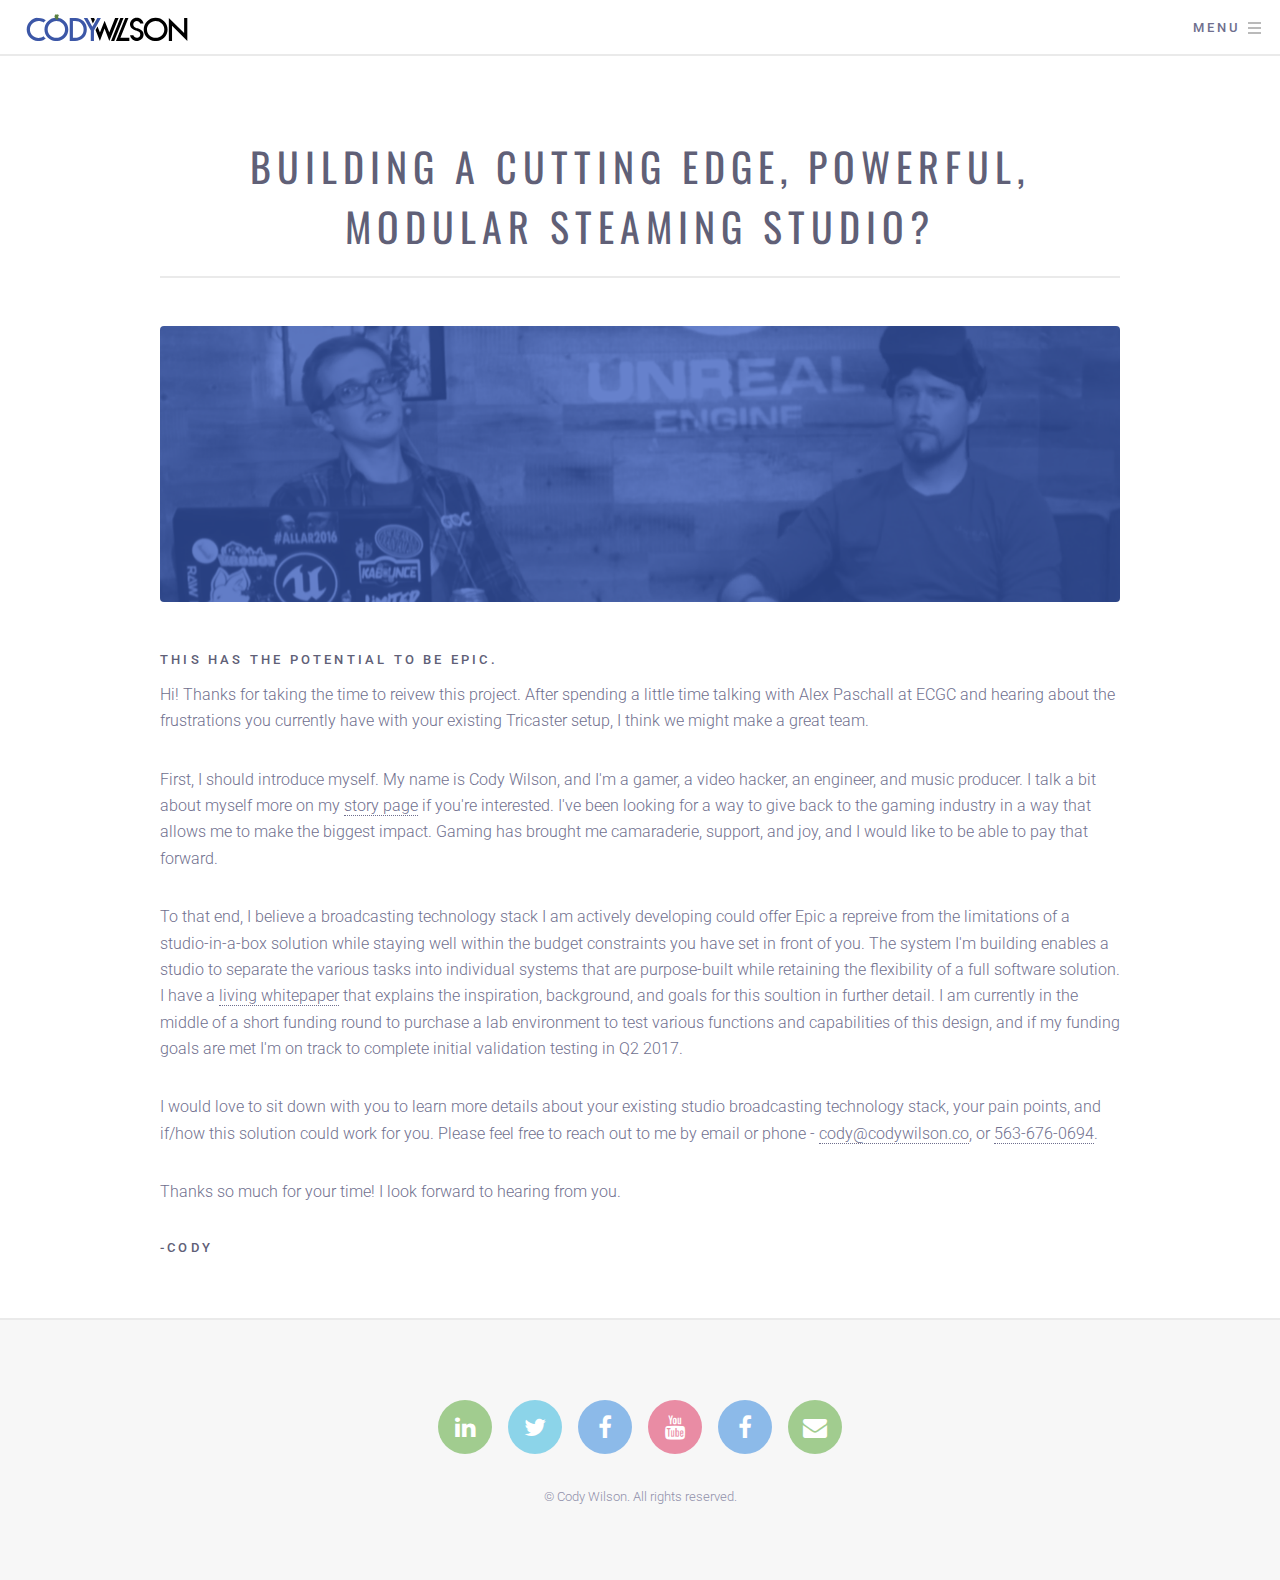
<file: epic.html>
<!DOCTYPE HTML>
<!--
	Formula by Pixelarity
	pixelarity.com | hello@pixelarity.com
	License: pixelarity.com/license
-->
<html>
	<head>
		<title>Hi Epic Games! - Cody Wilson</title>
		<meta charset="utf-8" />
		<meta name="viewport" content="width=device-width, initial-scale=1" />
		<!--[if lte IE 8]><script src="assets/js/ie/html5shiv.js"></script><![endif]-->
		<link rel="stylesheet" href="assets/css/main.css" />
		<!--[if lte IE 9]><link rel="stylesheet" href="assets/css/ie9.css" /><![endif]-->
		<!--[if lte IE 8]><link rel="stylesheet" href="assets/css/ie8.css" /><![endif]-->
	</head>
	<body>

		<!-- Page Wrapper -->
			<div id="page-wrapper">

				<!-- Header -->
					<header id="header">
						<div class="logo" style="height: 1.8em"><a href="./" class="logo" ><svg height=100% viewBox="0 0 7743 1340" class="logo"  /></svg></a></div>
						<nav>
							<ul>
								<li><a href="#menu">Menu</a></li>
							</ul>
						</nav>
					</header>


				<!-- Menu -->
					<nav id="menu">
						<ul class="links">
							<li><a href="./">Home</a></li>
							<li><a href="story">Cody's Story</a></li>
							<li><a href="resume">Resume</a></li>
							<li><a href="paper">Whitepaper</a></li>
							<li><a href="contact">Contact</a></li>
						</ul>
						<!-- <ul class="actions vertical">
							<li><a href="#" class="button special fit">Sign Up</a></li>
							<li><a href="#" class="button fit">Log In</a></li>
						</ul> -->
					</nav>

				<!-- Wrapper -->
					<div id="wrapper">

						<!-- Main -->
							<section id="main" class="main">
								<div class="inner">
									<header class="major">
										<h1>Building a cutting edge, powerful, modular steaming studio?</h1>
									</header>
									<span class="image main"><img src="images/epic.png" alt="" /></span>
									<h3>This has the potential to be Epic.</h3>

									<p>Hi! Thanks for taking the time to reivew this project.  After spending a little time talking with Alex Paschall at ECGC and hearing about the frustrations you currently have with your existing Tricaster setup, I think we might make a great team.</p>
									
									<p>First, I should introduce myself. My name is Cody Wilson, and I'm a gamer, a video hacker, an engineer, and music producer.  I talk a bit about myself more on my <a href="story">story page</a> if you're interested.  I've been looking for a way to give back to the gaming industry in a way that allows me to make the biggest impact. Gaming has brought me camaraderie, support, and joy, and I would like to be able to pay that forward.</p>

									<p>To that end, I believe a broadcasting technology stack I am actively developing could offer Epic a repreive from the limitations of a studio-in-a-box solution while staying well within the budget constraints you have set in front of you. The system I'm building enables a studio to separate the various tasks into individual systems that are purpose-built while retaining the flexibility of a full software solution.  I have a <a href="paper">living whitepaper</a> that explains the inspiration, background, and goals for this soultion in further detail.  I am currently in the middle of a short funding round to purchase a lab environment to test various functions and capabilities of this design, and if my funding goals are met I'm on track to complete initial validation testing in Q2 2017.</p>

									<p>I would love to sit down with you to learn more details about your existing studio broadcasting technology stack, your pain points, and if/how this solution could work for you. Please feel free to reach out to me by email or phone - <a href="mailto:cody@codywilson.co">cody@codywilson.co</a>, or <a href="tel:5636760694">563-676-0694</a>.</p>

									<p>Thanks so much for your time! I look forward to hearing from you.</p>

									<h3>-Cody</h3>
									
								</div>
							</section>

					</div>

				<!-- Footer -->
					<footer id="footer">
						<div class="inner">
							<ul class="icons">
								<li><a href="https://www.linkedin.com/in/belthesar/" class="icon alt fa-linkedin"><span class="label">LinkedIn</span></a></li>
								<li><a href="https://twitter.com/belthesar" class="icon alt fa-twitter"><span class="label">Twitter</span></a></li>
								<li><a href="https://facebook.com/belthesar" class="icon alt fa-facebook"><span class="label">Facebook</span></a></li>
								<li><a href="https://www.youtube.com/belthesar" class="icon alt fa-youtube"><span class="label">YouTube</span></a></li>
								<li><a href="https://facebook.com/belthesar.music" class="icon alt fa-facebook"><span class="label">Facebook (Belthesar)</span></a></li>
								<li><a href="./contact" class="icon alt fa-envelope"><span class="label">Contact</span></a></li>

							</ul>
						</div>
						<p class="copyright">&copy; Cody Wilson. All rights reserved.</p>
					</footer>

			</div>

		<!-- Scripts -->
			<script src="assets/js/jquery.min.js"></script>
			<script src="assets/js/jquery.scrolly.min.js"></script>
			<script src="assets/js/jquery.scrollex.min.js"></script>
			<script src="assets/js/skel.min.js"></script>
			<script src="assets/js/util.js"></script>
			<!--[if lte IE 8]><script src="assets/js/ie/respond.min.js"></script><![endif]-->
			<script src="assets/js/main.js"></script>

	</body>
</html>
</file>
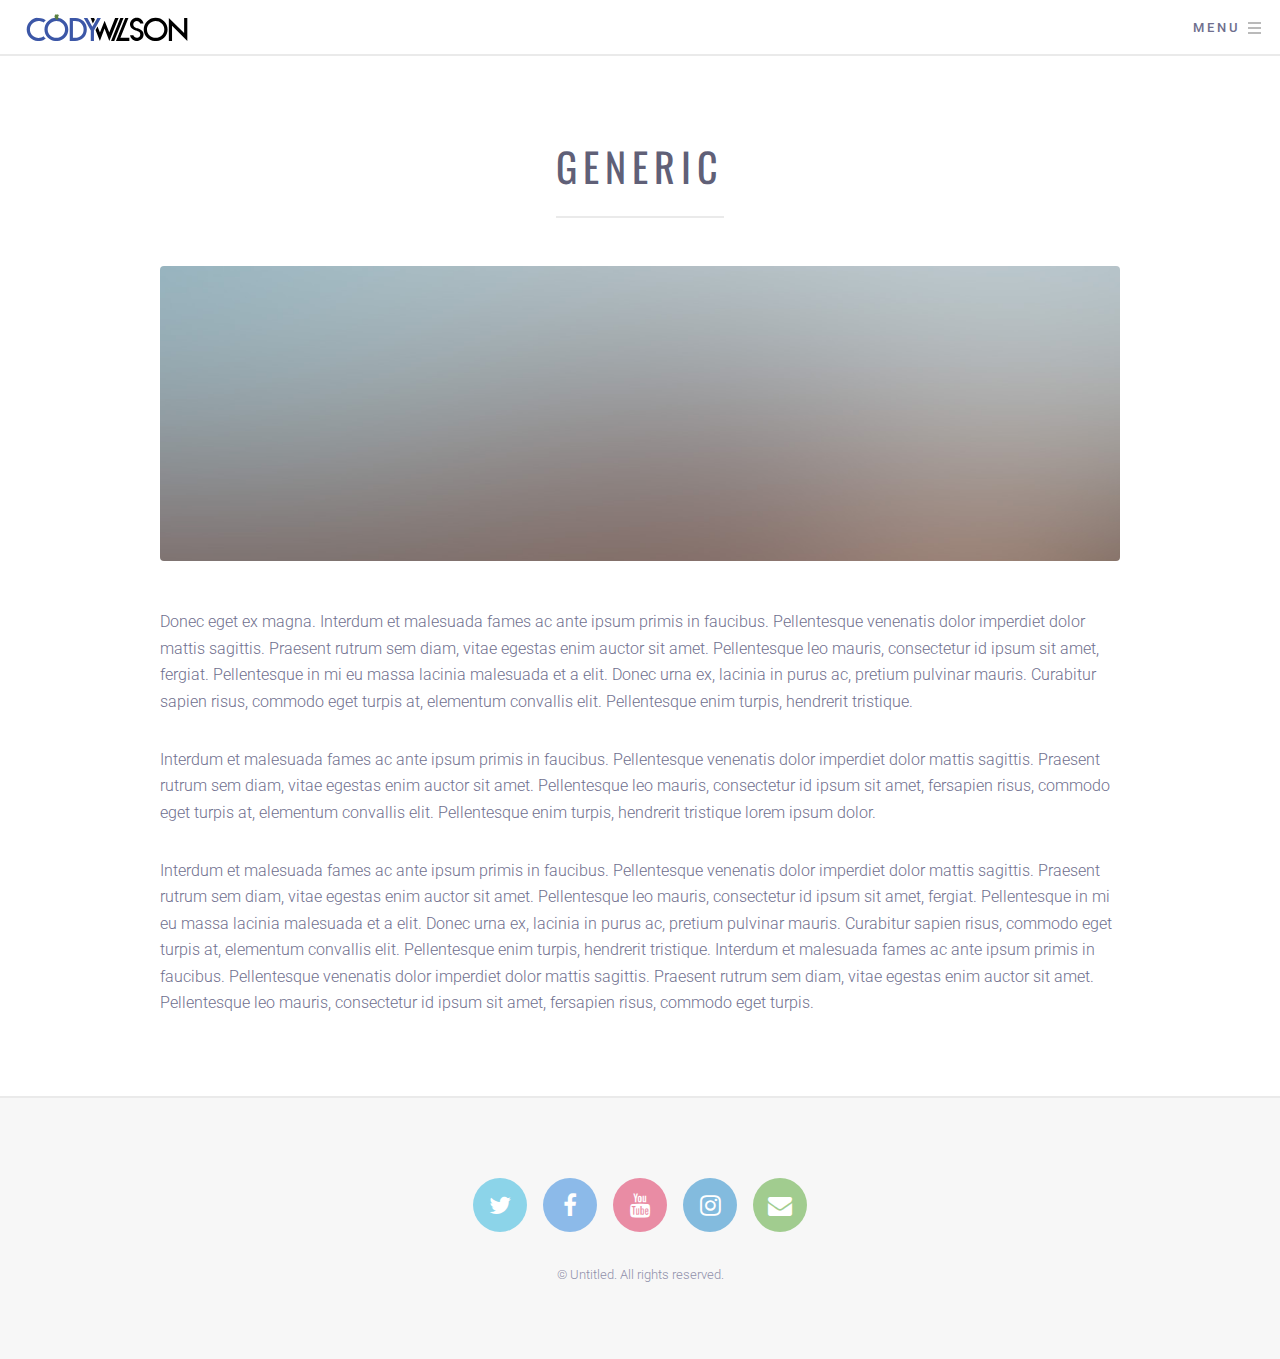
<file: generic.html>
<!DOCTYPE HTML>
<!--
	Formula by Pixelarity
	pixelarity.com | hello@pixelarity.com
	License: pixelarity.com/license
-->
<html lang="en-US" prefix="og: http://ogp.me/ns#">
	<head>
		<title>Untitled</title>
		<meta charset="utf-8" />
		<meta name="viewport" content="width=device-width, initial-scale=1" />
		<!--[if lte IE 8]><script src="assets/js/ie/html5shiv.js"></script><![endif]-->
		<link rel="stylesheet" href="assets/css/main.css" />
		<!--[if lte IE 9]><link rel="stylesheet" href="assets/css/ie9.css" /><![endif]-->
		<!--[if lte IE 8]><link rel="stylesheet" href="assets/css/ie8.css" /><![endif]-->
		<!-- Open Graph Tags -->
		<meta property="og:title" content="Meet Cody Wilson" />
		<meta property="og:description"
			content="Wielder of technologies in multiple disciplines from cloud architecture to live video production." />
		<meta property="og:url" content="https://codywilson.info" />
		<meta property="og:type" content="website" />
		<!-- End Open Graph Tags-->
	</head>
	<body>

		<!-- Page Wrapper -->
			<div id="page-wrapper">

				<!-- Header -->
					<header id="header">
						<div class="logo" style="height: 1.8em"><a href="./" class="logo" ><svg height=100% viewBox="0 0 7743 1340" class="logo"  /></svg></a></div>
						<nav>
							<ul>
								<li><a href="#menu">Menu</a></li>
							</ul>
						</nav>
					</header>


				<!-- Menu -->
					<nav id="menu">
						<ul class="links">
							<li><a href="./">Home</a></li>
							<li><a href="generic">Generic</a></li>
							<li><a href="elements">Elements</a></li>
						</ul>
						<ul class="actions vertical">
							<li><a href="#" class="button special fit">Sign Up</a></li>
							<li><a href="#" class="button fit">Log In</a></li>
						</ul>
					</nav>

				<!-- Wrapper -->
					<div id="wrapper">

						<!-- Main -->
							<section id="main" class="main">
								<div class="inner">
									<header class="major">
										<h1>Generic</h1>
									</header>
									<span class="image main"><img src="images/pic04.jpg" alt="" /></span>
									<p>Donec eget ex magna. Interdum et malesuada fames ac ante ipsum primis in faucibus. Pellentesque venenatis dolor imperdiet dolor mattis sagittis. Praesent rutrum sem diam, vitae egestas enim auctor sit amet. Pellentesque leo mauris, consectetur id ipsum sit amet, fergiat. Pellentesque in mi eu massa lacinia malesuada et a elit. Donec urna ex, lacinia in purus ac, pretium pulvinar mauris. Curabitur sapien risus, commodo eget turpis at, elementum convallis elit. Pellentesque enim turpis, hendrerit tristique.</p>
									<p>Interdum et malesuada fames ac ante ipsum primis in faucibus. Pellentesque venenatis dolor imperdiet dolor mattis sagittis. Praesent rutrum sem diam, vitae egestas enim auctor sit amet. Pellentesque leo mauris, consectetur id ipsum sit amet, fersapien risus, commodo eget turpis at, elementum convallis elit. Pellentesque enim turpis, hendrerit tristique lorem ipsum dolor.</p>
									<p>Interdum et malesuada fames ac ante ipsum primis in faucibus. Pellentesque venenatis dolor imperdiet dolor mattis sagittis. Praesent rutrum sem diam, vitae egestas enim auctor sit amet. Pellentesque leo mauris, consectetur id ipsum sit amet, fergiat. Pellentesque in mi eu massa lacinia malesuada et a elit. Donec urna ex, lacinia in purus ac, pretium pulvinar mauris. Curabitur sapien risus, commodo eget turpis at, elementum convallis elit. Pellentesque enim turpis, hendrerit tristique. Interdum et malesuada fames ac ante ipsum primis in faucibus. Pellentesque venenatis dolor imperdiet dolor mattis sagittis. Praesent rutrum sem diam, vitae egestas enim auctor sit amet. Pellentesque leo mauris, consectetur id ipsum sit amet, fersapien risus, commodo eget turpis.</p>
								</div>
							</section>

					</div>

				<!-- Footer -->
					<footer id="footer">
						<div class="inner">
							<ul class="icons">
								<li><a href="#" class="icon alt fa-twitter"><span class="label">Twitter</span></a></li>
								<li><a href="#" class="icon alt fa-facebook"><span class="label">Facebook</span></a></li>
								<li><a href="#" class="icon alt fa-youtube"><span class="label">YouTube</span></a></li>
								<li><a href="#" class="icon alt fa-instagram"><span class="label">Instagram</span></a></li>
								<li><a href="#" class="icon alt fa-envelope"><span class="label">Email</span></a></li>
							</ul>
						</div>
						<p class="copyright">&copy; Untitled. All rights reserved.</p>
					</footer>

			</div>

		<!-- Scripts -->
			<script src="assets/js/jquery.min.js"></script>
			<script src="assets/js/jquery.scrolly.min.js"></script>
			<script src="assets/js/jquery.scrollex.min.js"></script>
			<script src="assets/js/skel.min.js"></script>
			<script src="assets/js/util.js"></script>
			<!--[if lte IE 8]><script src="assets/js/ie/respond.min.js"></script><![endif]-->
			<script src="assets/js/main.js"></script>

	</body>
</html>
</file>
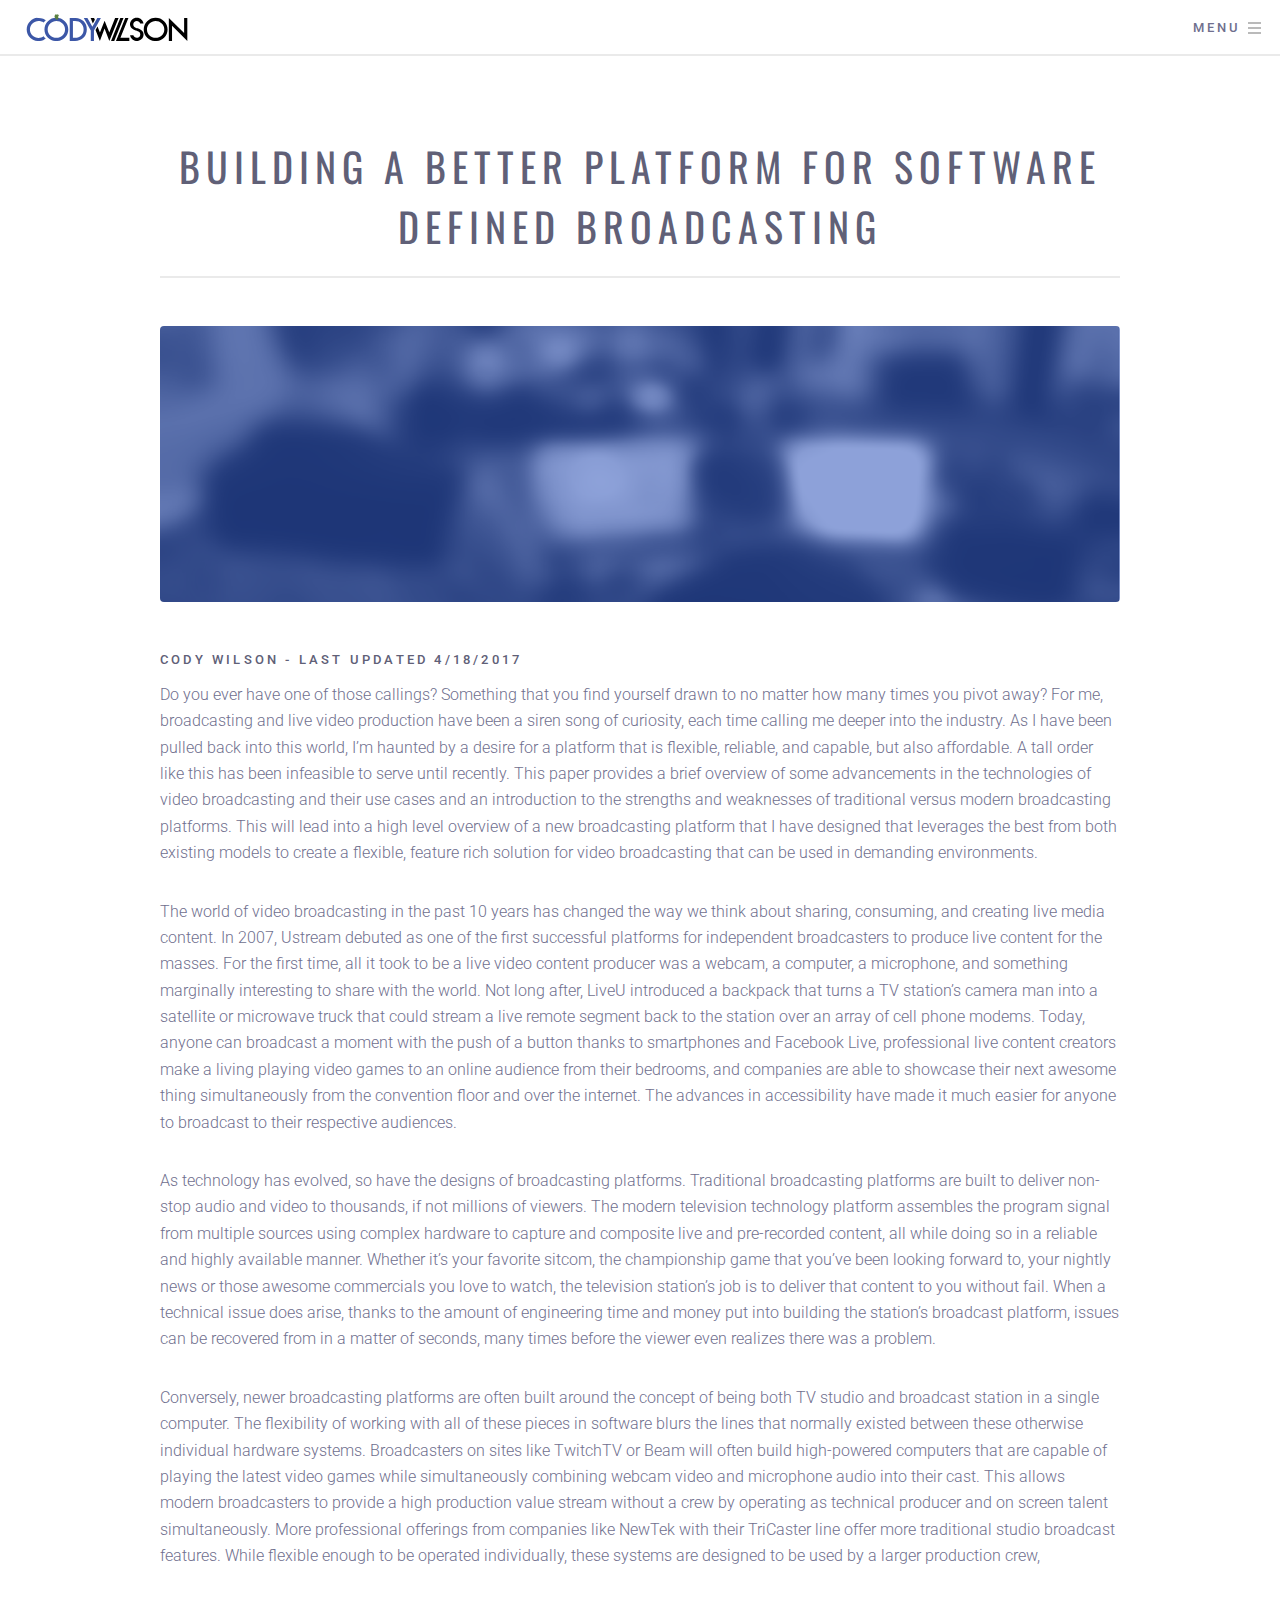
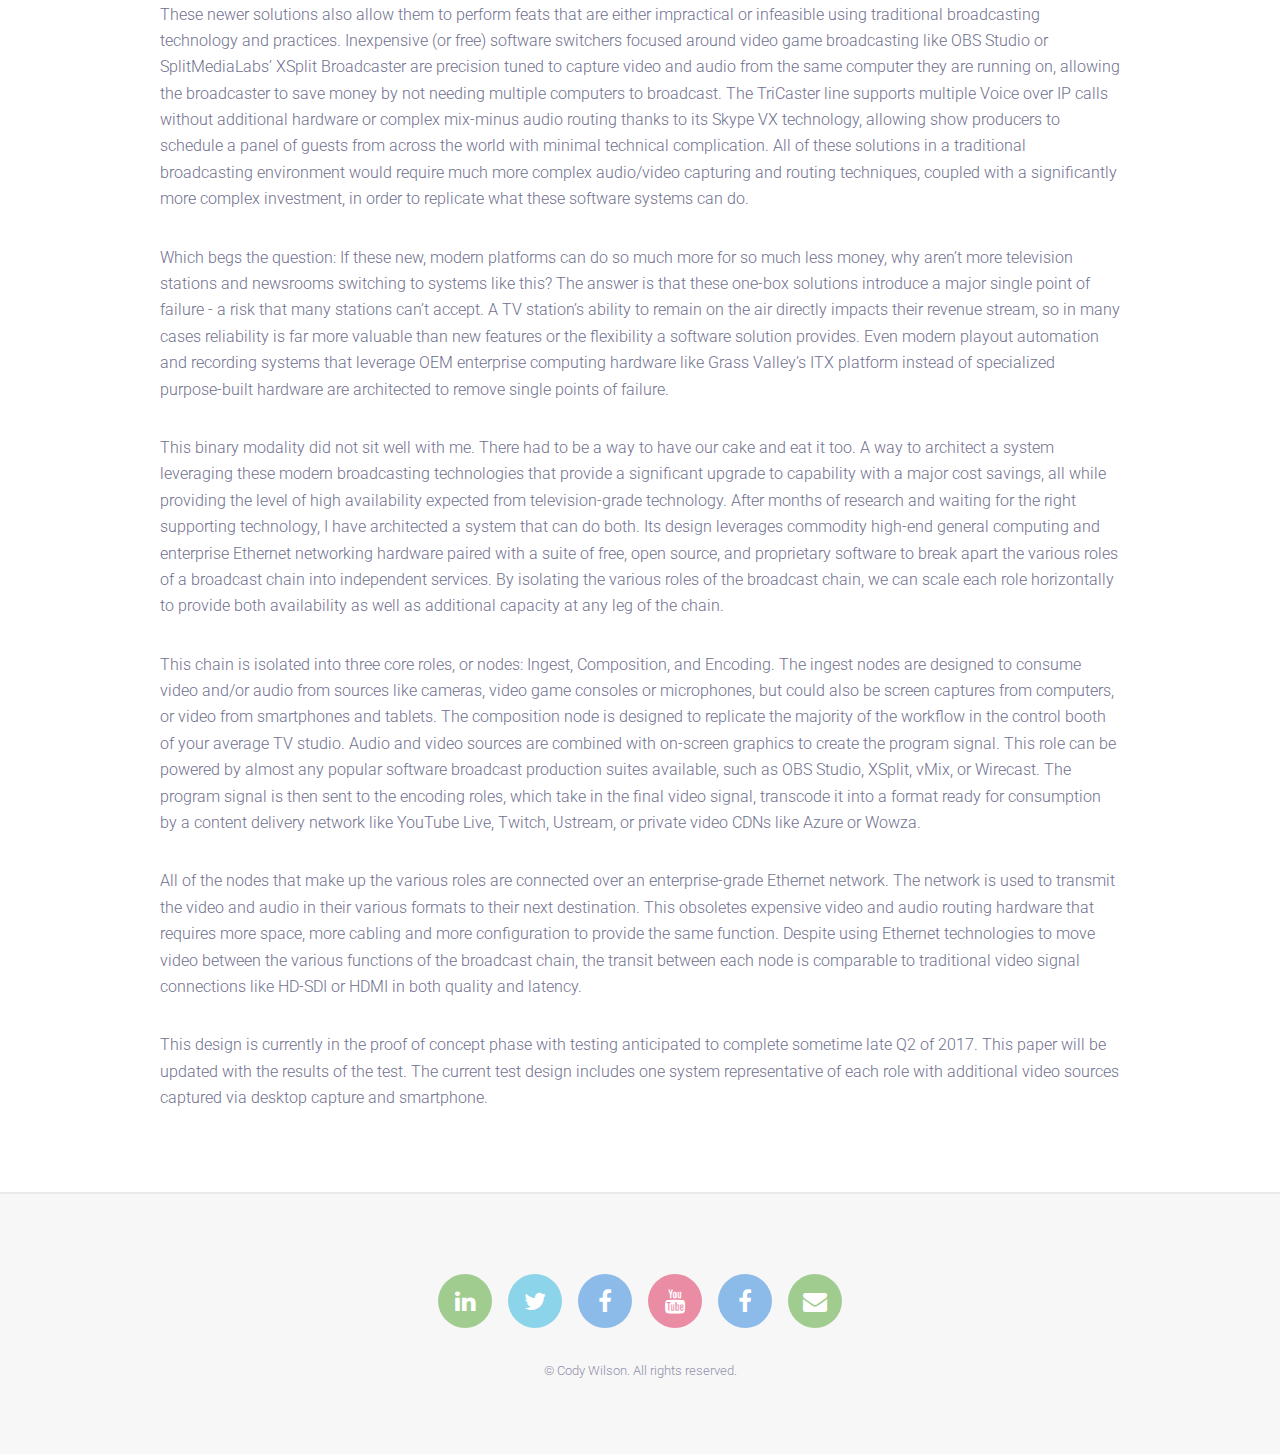
<file: paper.html>
<!DOCTYPE HTML>
<!--
	Formula by Pixelarity
	pixelarity.com | hello@pixelarity.com
	License: pixelarity.com/license
-->
<html lang="en-US" prefix="og: http://ogp.me/ns#">
	<head>
		<title>Building a Better Platform for Software Defined Broadcasting - Cody Wilson</title>
		<meta charset="utf-8" />
		<meta name="viewport" content="width=device-width, initial-scale=1" />
		<!--[if lte IE 8]><script src="assets/js/ie/html5shiv.js"></script><![endif]-->
		<link rel="stylesheet" href="assets/css/main.css" />
		<!--[if lte IE 9]><link rel="stylesheet" href="assets/css/ie9.css" /><![endif]-->
		<!--[if lte IE 8]><link rel="stylesheet" href="assets/css/ie8.css" /><![endif]-->
		<!-- Open Graph Tags -->
		<meta property="og:title" content="Building a Better Platform for Software Defined Broadcasting - Cody Wilson" />
		<meta property="og:description"
			content="Check out this paper on the network-enabled video technology Cody is developing." />
		<meta property="og:url" content="https://codywilson.info/paper" />
		<meta property="og:type" content="website" />
		<!-- End Open Graph Tags-->
	</head>
	<body>

		<!-- Page Wrapper -->
			<div id="page-wrapper">

				<!-- Header -->
					<header id="header">
						<div class="logo" style="height: 1.8em"><a href="./" class="logo" ><svg height=100% viewBox="0 0 7743 1340" class="logo"  /></svg></a></div>
						<nav>
							<ul>
								<li><a href="#menu">Menu</a></li>
							</ul>
						</nav>
					</header>


				<!-- Menu -->
					<nav id="menu">
						<ul class="links">
							<li><a href="./">Home</a></li>
							<li><a href="story">Cody's Story</a></li>
							<li><a href="resume">Resume</a></li>
							<li><a href="paper">Whitepaper</a></li>
							<li><a href="contact">Contact</a></li>
						</ul>
						<!-- <ul class="actions vertical">
							<li><a href="#" class="button special fit">Sign Up</a></li>
							<li><a href="#" class="button fit">Log In</a></li>
						</ul> -->
					</nav>

				<!-- Wrapper -->
					<div id="wrapper">

						<!-- Main -->
							<section id="main" class="main">
								<div class="inner">
									<header class="major">
										<h1>Building a Better Platform for Software Defined Broadcasting</h1>
									</header>
									<span class="image main"><img src="images/story.png" alt="" /></span>
									<h3>Cody Wilson - Last updated 4/18/2017</h3>
									<p>Do you ever have one of those callings? Something that you find yourself drawn to no matter how many times you pivot away? For me, broadcasting and live video production have been a siren song of curiosity, each time calling me deeper into the industry. As I have been pulled back into this world, I&rsquo;m haunted by a desire for a platform that is flexible, reliable, and capable, but also affordable. A tall order like this has been infeasible to serve until recently. This paper provides a brief overview of some advancements in the technologies of video broadcasting and their use cases and an introduction to the strengths and weaknesses of traditional versus modern broadcasting platforms. This will lead into a high level overview of a new broadcasting platform that I have designed that leverages the best from both existing models to create a flexible, feature rich solution for video broadcasting that can be used in demanding environments.</p>

									<p>The world of video broadcasting in the past 10 years has changed the way we think about sharing, consuming, and creating live media content. In 2007, Ustream debuted as one of the first successful platforms for independent broadcasters to produce live content for the masses. For the first time, all it took to be a live video content producer was a webcam, a computer, a microphone, and something marginally interesting to share with the world. Not long after, LiveU introduced a backpack that turns a TV station&rsquo;s camera man into a satellite or microwave truck that could stream a live remote segment back to the station over an array of cell phone modems. Today, anyone can broadcast a moment with the push of a button thanks to smartphones and Facebook Live, professional live content creators make a living playing video games to an online audience from their bedrooms, and companies are able to showcase their next awesome thing simultaneously from the convention floor and over the internet. The advances in accessibility have made it much easier for anyone to broadcast to their respective audiences. </p>


									<p>As technology has evolved, so have the designs of broadcasting platforms. Traditional broadcasting platforms are built to deliver non-stop audio and video to thousands, if not millions of viewers. The modern television technology platform assembles the program signal from multiple sources using complex hardware to capture and composite live and pre-recorded content, all while doing so in a reliable and highly available manner. Whether it&rsquo;s your favorite sitcom, the championship game that you&rsquo;ve been looking forward to, your nightly news or those awesome commercials you love to watch, the television station&rsquo;s job is to deliver that content to you without fail. When a technical issue does arise, thanks to the amount of engineering time and money put into building the station&rsquo;s broadcast platform, issues can be recovered from in a matter of seconds, many times before the viewer even realizes there was a problem. </p>

									<p>Conversely, newer broadcasting platforms are often built around the concept of being both TV studio and broadcast station in a single computer. The flexibility of working with all of these pieces in software blurs the lines that normally existed between these otherwise individual hardware systems. Broadcasters on sites like TwitchTV or Beam will often build high-powered computers that are capable of playing the latest video games while simultaneously combining webcam video and microphone audio into their cast. This allows modern broadcasters to provide a high production value stream without a crew by operating as technical producer and on screen talent simultaneously. More professional offerings from companies like NewTek with their TriCaster line offer more traditional studio broadcast features. While flexible enough to be operated individually, these systems are designed to be used by a larger production crew, </p>

									<p>These newer solutions also allow them to perform feats that are either impractical or infeasible using traditional broadcasting technology and practices. Inexpensive (or free) software switchers focused around video game broadcasting like OBS Studio or SplitMediaLabs&rsquo; XSplit Broadcaster are precision tuned to capture video and audio from the same computer they are running on, allowing the broadcaster to save money by not needing multiple computers to broadcast. The TriCaster line supports multiple Voice over IP calls without additional hardware or complex mix-minus audio routing thanks to its Skype VX technology, allowing show producers to schedule a panel of guests from across the world with minimal technical complication. All of these solutions in a traditional broadcasting environment would require much more complex audio/video capturing and routing techniques, coupled with a significantly more complex investment, in order to replicate what these software systems can do. </p>

									<p>Which begs the question: If these new, modern platforms can do so much more for so much less money, why aren&rsquo;t more television stations and newsrooms switching to systems like this? The answer is that these one-box solutions introduce a major single point of failure - a risk that many stations can&rsquo;t accept. A TV station&rsquo;s ability to remain on the air directly impacts their revenue stream, so in many cases reliability is far more valuable than new features or the flexibility a software solution provides. Even modern playout automation and recording systems that leverage OEM enterprise computing hardware like Grass Valley&rsquo;s ITX platform instead of specialized purpose-built hardware are architected to remove single points of failure. </p>

									<p>This binary modality did not sit well with me. There had to be a way to have our cake and eat it too. A way to architect a system leveraging these modern broadcasting technologies that provide a significant upgrade to capability with a major cost savings, all while providing the level of high availability expected from television-grade technology. After months of research and waiting for the right supporting technology, I have architected a system that can do both. Its design leverages commodity high-end general computing and enterprise Ethernet networking hardware paired with a suite of free, open source, and proprietary software to break apart the various roles of a broadcast chain into independent services. By isolating the various roles of the broadcast chain, we can scale each role horizontally to provide both availability as well as additional capacity at any leg of the chain. </p>


									<p>This chain is isolated into three core roles, or nodes: Ingest, Composition, and Encoding. The ingest nodes are designed to consume video and/or audio from sources like cameras, video game consoles or microphones, but could also be screen captures from computers, or video from smartphones and tablets. The composition node is designed to replicate the majority of the workflow in the control booth of your average TV studio. Audio and video sources are combined with on-screen graphics to create the program signal. This role can be powered by almost any popular software broadcast production suites available, such as OBS Studio, XSplit, vMix, or Wirecast. The program signal is then sent to the encoding roles, which take in the final video signal, transcode it into a format ready for consumption by a content delivery network like YouTube Live, Twitch, Ustream, or private video CDNs like Azure or Wowza. </p>

									<p>All of the nodes that make up the various roles are connected over an enterprise-grade Ethernet network. The network is used to transmit the video and audio in their various formats to their next destination. This obsoletes expensive video and audio routing hardware that requires more space, more cabling and more configuration to provide the same function. Despite using Ethernet technologies to move video between the various functions of the broadcast chain, the transit between each node is comparable to traditional video signal connections like HD-SDI or HDMI in both quality and latency.</p>

									<p>This design is currently in the proof of concept phase with testing anticipated to complete sometime late Q2 of 2017. This paper will be updated with the results of the test. The current test design includes one system representative of each role with additional video sources captured via desktop capture and smartphone. </p>



									
								</div>
							</section>

					</div>

				<!-- Footer -->
					<footer id="footer">
						<div class="inner">
							<ul class="icons">
								<li><a href="https://www.linkedin.com/in/belthesar/" class="icon alt fa-linkedin"><span class="label">LinkedIn</span></a></li>
								<li><a href="https://twitter.com/belthesar" class="icon alt fa-twitter"><span class="label">Twitter</span></a></li>
								<li><a href="https://facebook.com/belthesar" class="icon alt fa-facebook"><span class="label">Facebook</span></a></li>
								<li><a href="https://www.youtube.com/belthesar" class="icon alt fa-youtube"><span class="label">YouTube</span></a></li>
								<li><a href="https://facebook.com/belthesar.music" class="icon alt fa-facebook"><span class="label">Facebook (Belthesar)</span></a></li>
								<li><a href="./contact" class="icon alt fa-envelope"><span class="label">Contact</span></a></li>

							</ul>
						</div>
						<p class="copyright">&copy; Cody Wilson. All rights reserved.</p>
					</footer>

			</div>

		<!-- Scripts -->
			<script src="assets/js/jquery.min.js"></script>
			<script src="assets/js/jquery.scrolly.min.js"></script>
			<script src="assets/js/jquery.scrollex.min.js"></script>
			<script src="assets/js/skel.min.js"></script>
			<script src="assets/js/util.js"></script>
			<!--[if lte IE 8]><script src="assets/js/ie/respond.min.js"></script><![endif]-->
			<script src="assets/js/main.js"></script>

	</body>
</html>
</file>
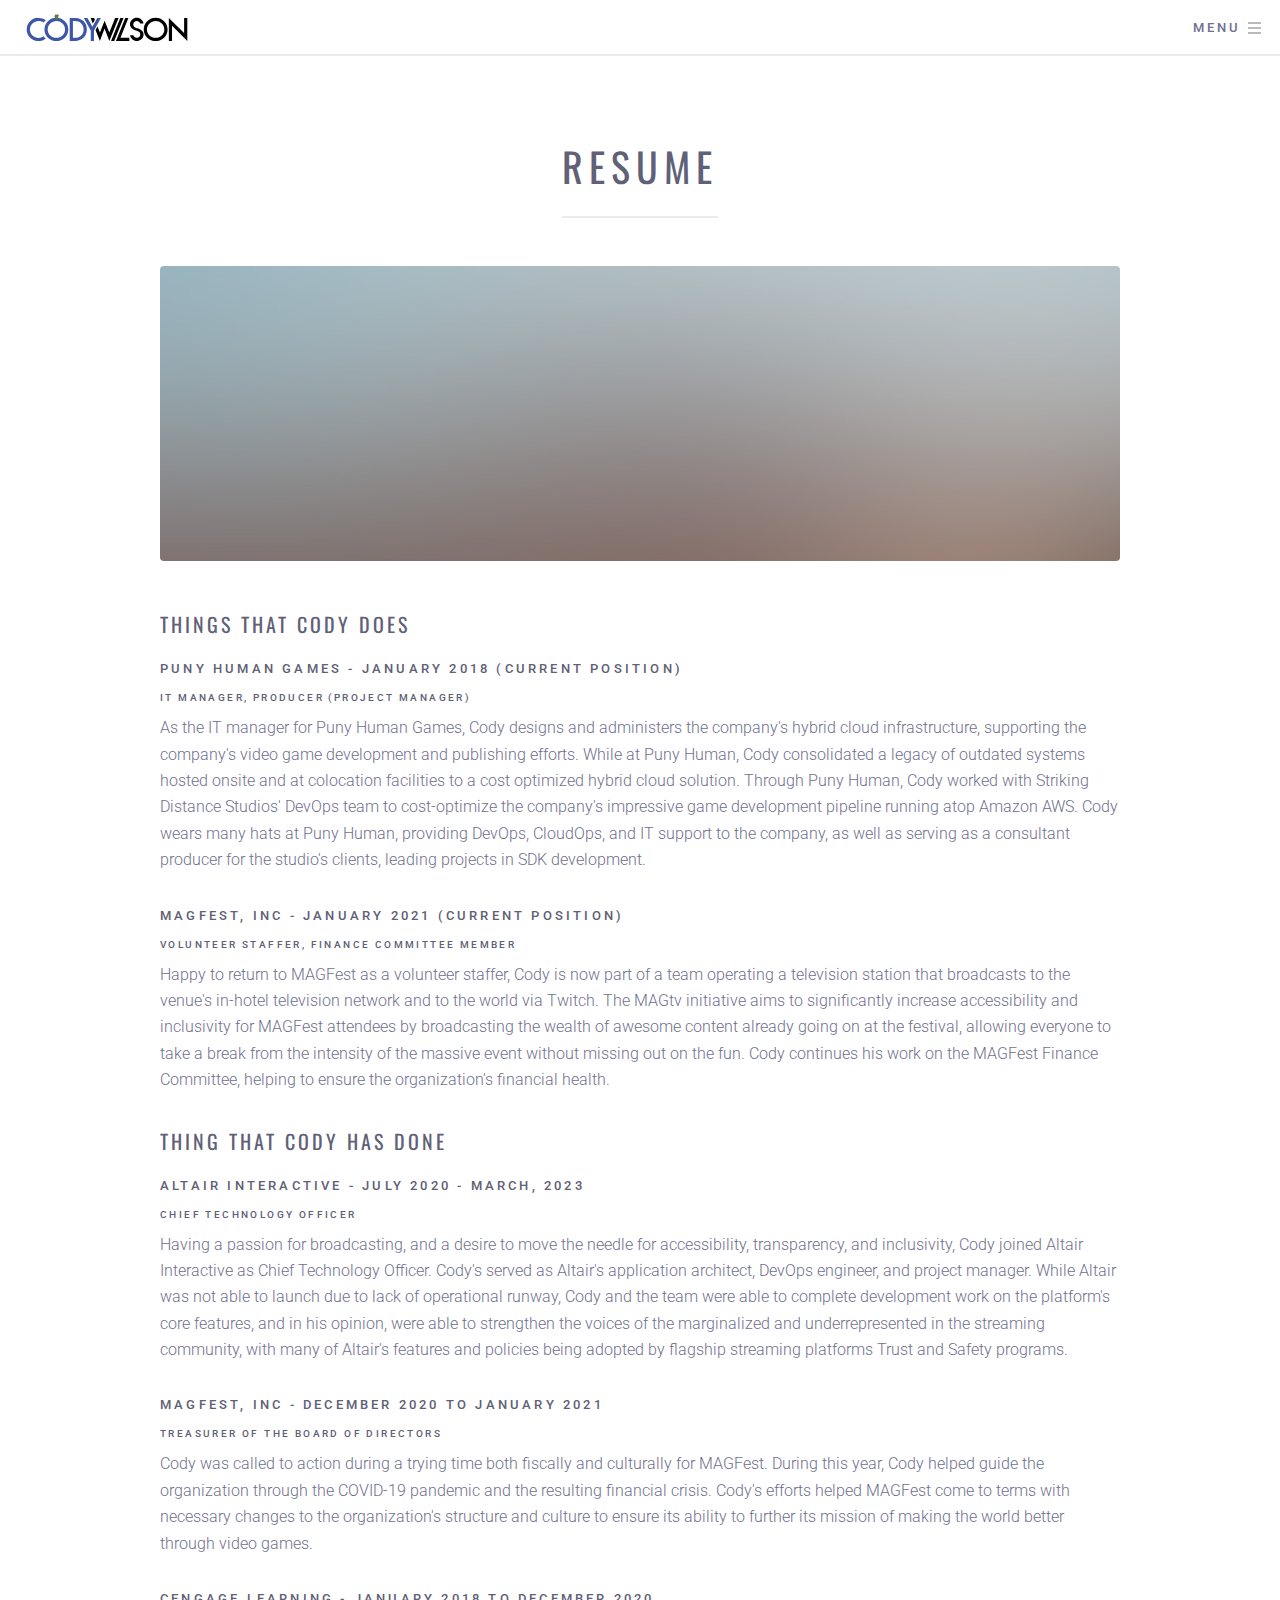
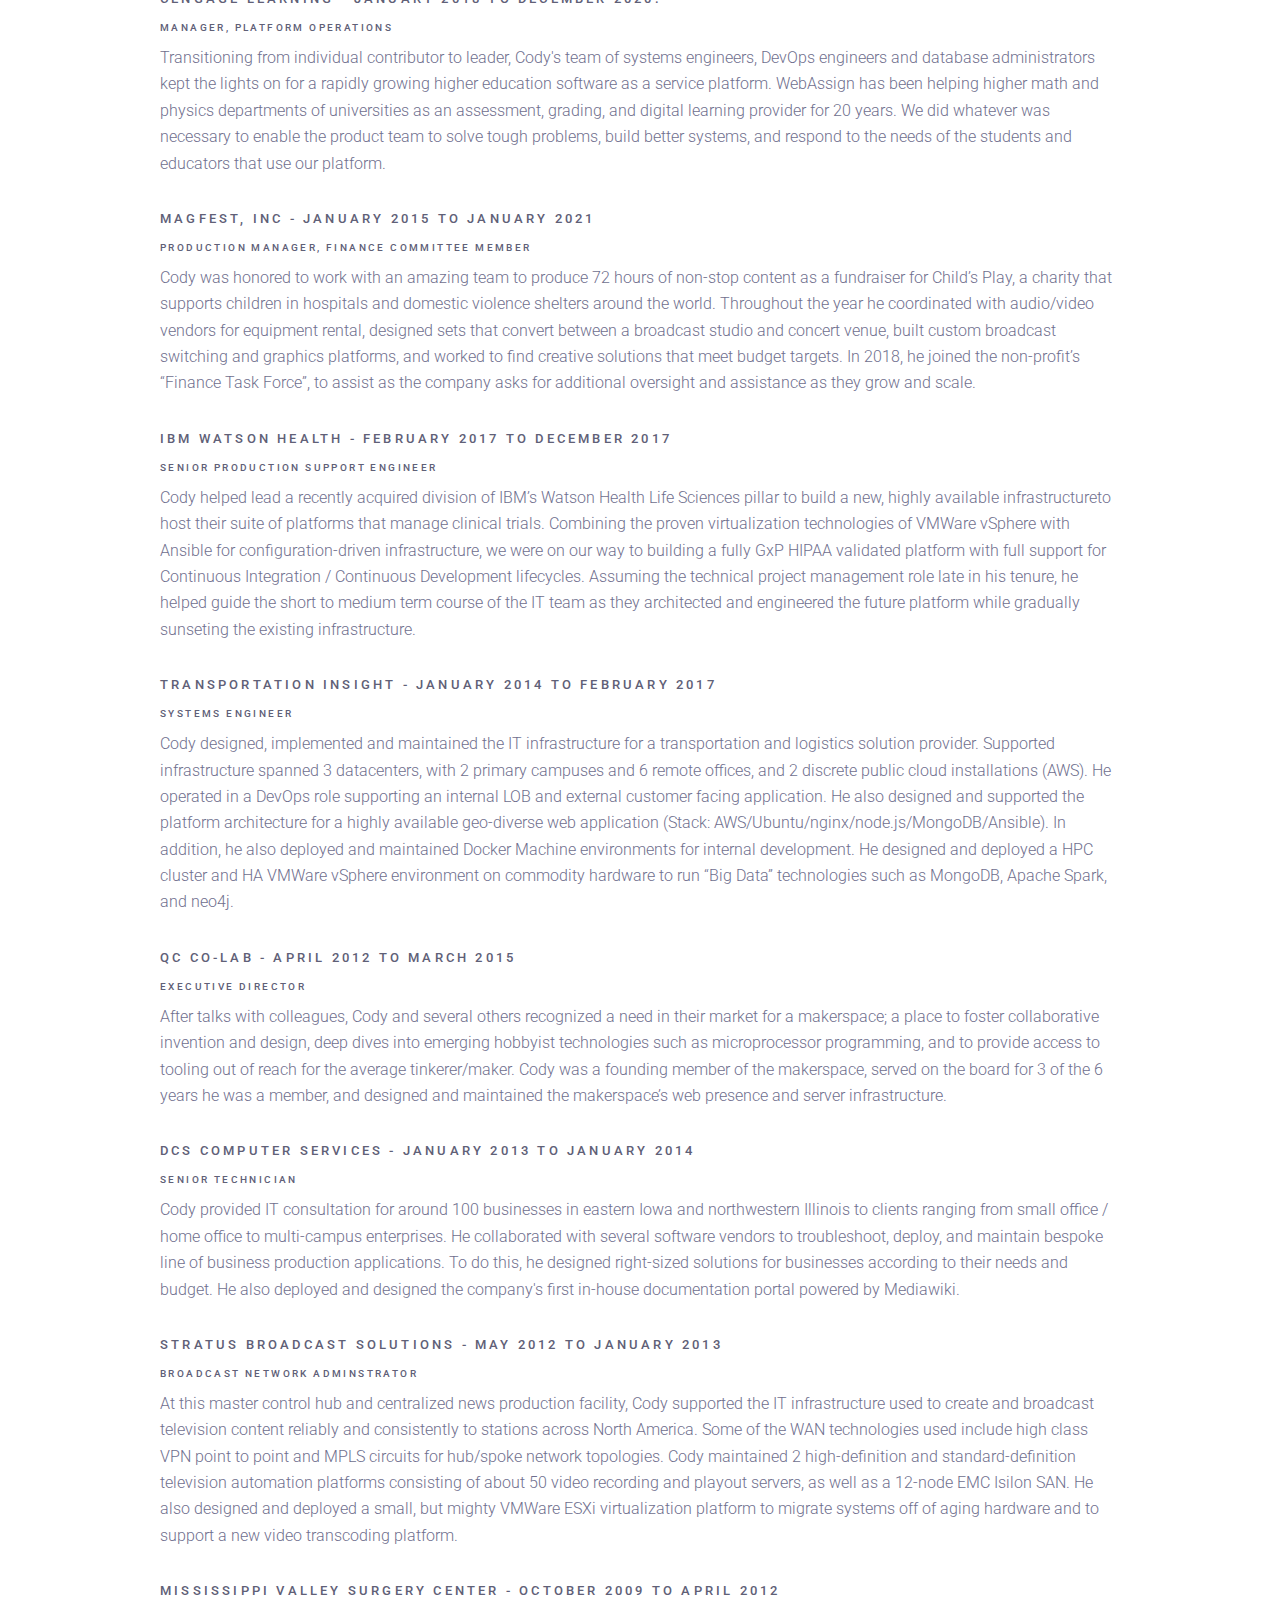
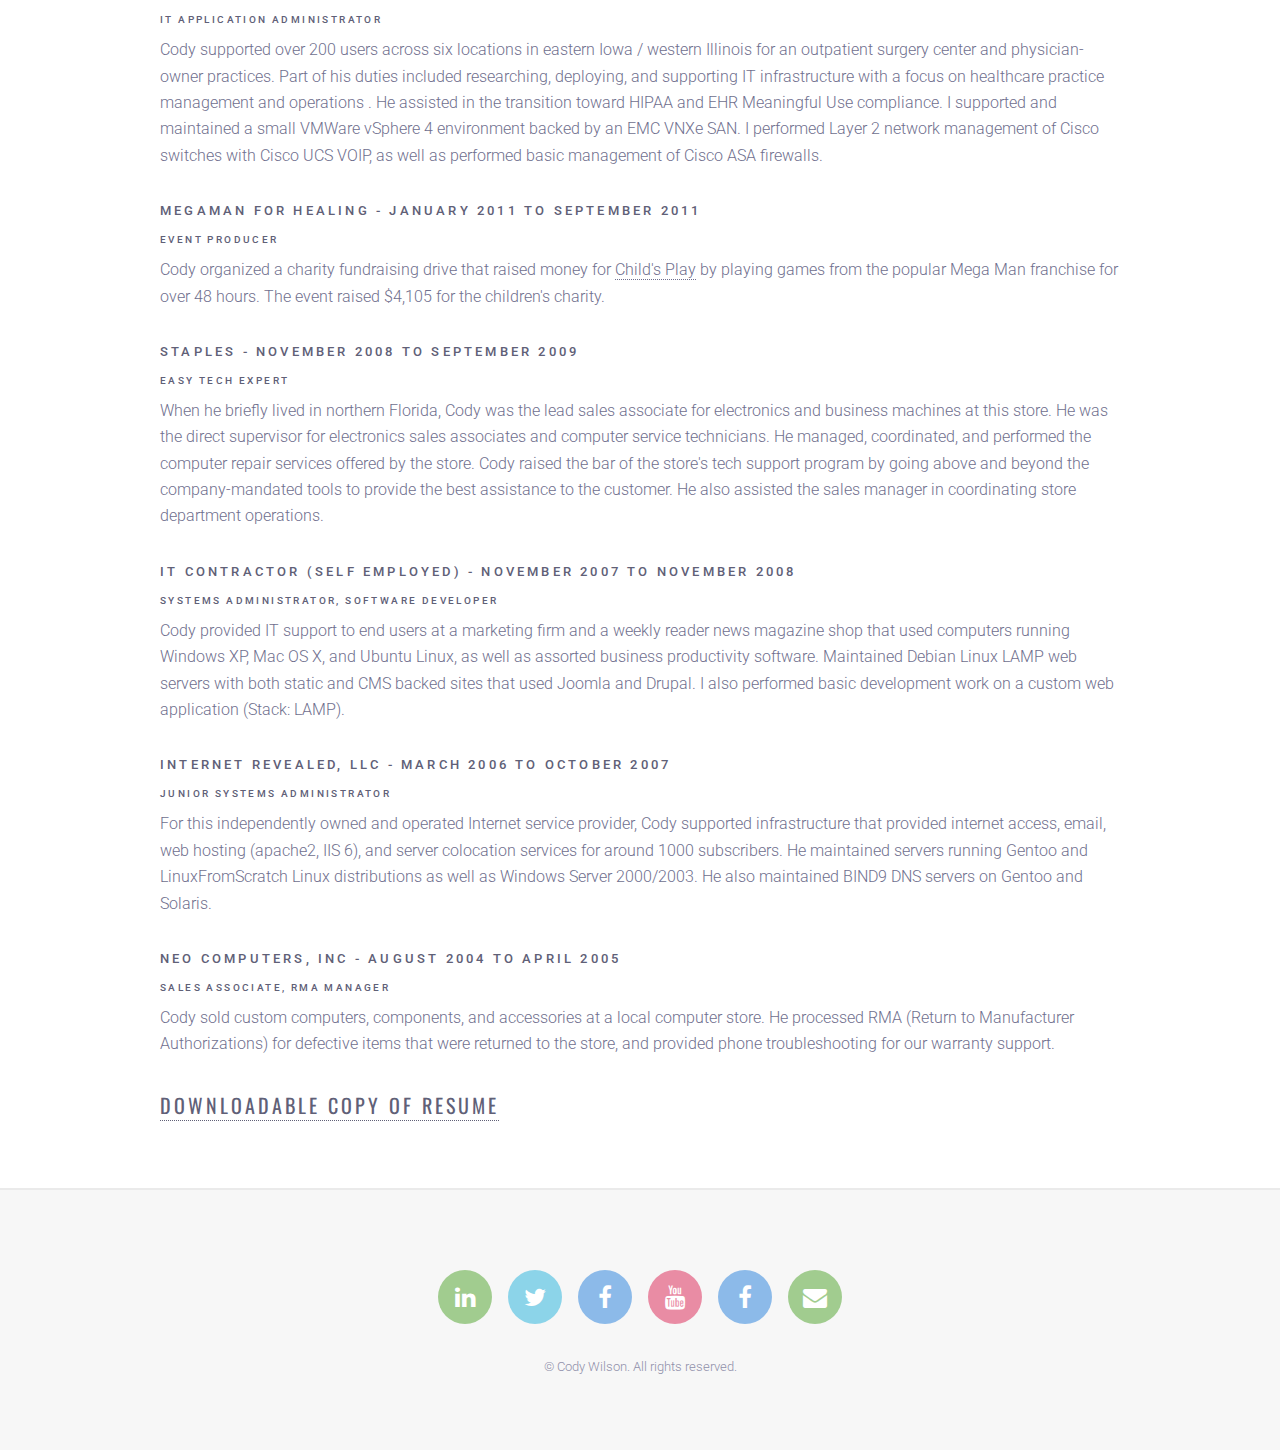
<file: resume.html>
<!DOCTYPE HTML>
<!--
	Formula by Pixelarity
	pixelarity.com | hello@pixelarity.com
	License: pixelarity.com/license
-->
<html lang="en-US" prefix="og: http://ogp.me/ns#">
	<head>
		<title>Resume - Cody Wilson</title>
		<meta charset="utf-8" />
		<meta name="viewport" content="width=device-width, initial-scale=1" />
		<!--[if lte IE 8]><script src="assets/js/ie/html5shiv.js"></script><![endif]-->
		<link rel="stylesheet" href="assets/css/main.css" />
		<!--[if lte IE 9]><link rel="stylesheet" href="assets/css/ie9.css" /><![endif]-->
		<!--[if lte IE 8]><link rel="stylesheet" href="assets/css/ie8.css" /><![endif]-->
		<!-- Open Graph Tags -->
		<meta property="og:title" content="Resume - Cody Wilson" />
		<meta property="og:description"
			content="Learn about what Cody does, what he has done in the past, and where he spends his time." />
		<meta property="og:url" content="https://codywilson.info/resume" />
		<meta property="og:type" content="website" />
		<!-- End Open Graph Tags-->
	</head>
	<body>

		<!-- Page Wrapper -->
			<div id="page-wrapper">

				<!-- Header -->
					<header id="header">
						<div class="logo" style="height: 1.8em"><a href="./" class="logo" ><svg height=100% viewBox="0 0 7743 1340" class="logo"  /></svg></a></div>
						<nav>
							<ul>
								<li><a href="#menu">Menu</a></li>
							</ul>
						</nav>
					</header>


				<!-- Menu -->
					<nav id="menu">
						<ul class="links">
							<li><a href="./">Home</a></li>
							<li><a href="story">Cody's Story</a></li>
							<li><a href="resume">Resume</a></li>
							<!-- <li><a href="paper">Whitepaper</a></li> -->
							<!-- <li><a href="contact">Contact</a></li> -->
						</ul>
						<!-- <ul class="actions vertical">
							<li><a href="#" class="button special fit">Sign Up</a></li>
							<li><a href="#" class="button fit">Log In</a></li>
						</ul> -->
					</nav>

				<!-- Wrapper -->
					<div id="wrapper">

						<!-- Main -->
							<section id="main" class="main">
								<div class="inner">
									<header class="major">
										<h1>Resume</h1>
									</header>
									<span class="image main"><img src="images/pic04.jpg" alt="" /></span>
									<h2>Things that Cody Does</h2>
									<h3>Puny Human Games - January 2018 (current position)</h3>
									<h4>IT Manager, Producer (Project Manager)</h4>
									<p>
										As the IT manager for Puny Human Games, Cody designs and administers the company's hybrid cloud infrastructure,
										supporting the company's video game development and publishing efforts. While at Puny Human, Cody consolidated a
										legacy of outdated systems hosted onsite and at colocation facilities to a cost optimized hybrid cloud solution. 
										Through Puny Human, Cody worked with Striking Distance Studios' DevOps team to cost-optimize the company's 
										impressive game development pipeline running atop Amazon AWS. Cody wears many hats at Puny Human, providing
										DevOps, CloudOps, and IT support to the company, as well as serving as a consultant producer for the studio's 
										clients, leading projects in SDK development.
									</p>


									<h3>MAGFest, Inc  - January 2021 (current position)</h3>
									<h4>Volunteer Staffer, Finance Committee Member</h4>
									<p>
										Happy to return to MAGFest as a volunteer staffer, Cody is now part of a team operating a television station that broadcasts
										to the venue's in-hotel television network and to the world via Twitch. The MAGtv initiative aims to significantly increase 
										accessibility and inclusivity for MAGFest attendees by broadcasting the wealth of awesome content already going on at the 
										festival, allowing everyone to take a break from the intensity of the massive event without missing out on the fun.

										Cody continues his work on the MAGFest Finance Committee, helping to ensure the organization's financial health.
									</p>
									
									<h2>Thing that Cody Has Done</h2>

									<h3>Altair Interactive - July 2020 - March, 2023</h3>
									<h4>Chief Technology Officer</h4>
									<p>
										Having a passion for broadcasting, and a desire to move the needle for accessibility, transparency, and inclusivity,
										Cody joined Altair Interactive as Chief Technology Officer. Cody's served as Altair's application 
										architect, DevOps engineer, and project manager. While Altair was not able to launch due to	lack of operational 
										runway, Cody and the team were able to complete development work on the platform's core features, and in his opinion,
										were able to strengthen the voices of the marginalized and underrepresented in the streaming community, with many of
										Altair's features and policies being adopted by flagship streaming platforms Trust and Safety programs.
									</p>

									<h3>MAGFest, Inc - December 2020 to January 2021</h3>
									<h4>Treasurer of the Board of Directors</h4>
									<p>
										Cody was called to action during a trying time both fiscally and culturally for MAGFest. During this year, Cody helped
										guide the organization through the COVID-19 pandemic and the resulting financial crisis. Cody's efforts helped MAGFest
										come to terms with necessary changes to the organization's structure and culture to ensure its ability to further its 
										mission of making the world better through video games. 
									</p>
									<h3>Cengage Learning - January 2018 to December 2020.</h3>
									<h4>Manager, Platform Operations</h4>
									<p>
										Transitioning from individual contributor to leader, Cody's team of systems engineers, DevOps engineers and database 
										administrators kept the lights on for a rapidly growing higher education software as a service platform. WebAssign 
										has been helping higher math and physics departments of universities as an assessment, grading, and digital learning 
										provider for 20 years. We did whatever was necessary to enable the product team to solve tough problems, build better systems,	
										and respond to the needs of the students and educators that use our platform.
									</p>
									<h3>MAGFest, Inc  - January 2015 to January 2021</h3>
									<h4>Production Manager, Finance Committee Member</h4>
									<p>
										Cody was honored to work with an amazing team to produce 72 hours of non-stop content as a fundraiser for 
										Child’s Play, a charity that supports children in hospitals and domestic violence 
										shelters around the world. Throughout the year he coordinated with audio/video vendors for equipment rental, 
										designed sets that convert between a broadcast studio and concert venue, built custom broadcast switching and 
										graphics platforms, and worked to find creative solutions that meet budget targets. In 2018, he joined the 
										non-profit’s “Finance Task Force”, to assist as the company asks for additional oversight and assistance as 
										they grow and scale.
									</p>


									<h3>IBM Watson Health - February 2017 to December 2017</h3>
									<h4>Senior Production Support Engineer</h4>
									<p>
										Cody helped lead a recently acquired division of IBM’s Watson Health Life Sciences pillar to build a new, 
										highly available infrastructureto host their suite of platforms that manage clinical trials. Combining the proven 
										virtualization technologies of VMWare vSphere with Ansible for configuration-driven infrastructure, we were on our 
										way to building a fully GxP HIPAA validated platform with full support for Continuous Integration / Continuous 
										Development lifecycles. Assuming the technical project management role late in his tenure, he helped guide the 
										short to medium term course of the IT team as they architected and engineered the future platform while 
										gradually sunseting the existing infrastructure.
									</p>

									<h3>Transportation Insight - January 2014 to February 2017</h3>
									<h4>Systems Engineer</h4>
									<p>
										Cody designed, implemented and maintained the IT infrastructure for a transportation and logistics solution provider.  
										Supported infrastructure spanned 3 datacenters, with 2 primary campuses and 6 remote offices, and 2 discrete public 
										cloud installations (AWS). He operated in a DevOps role supporting an internal LOB and external customer facing 
										application. He also designed and supported the platform architecture for a highly available geo-diverse web application 
										(Stack: AWS/Ubuntu/nginx/node.js/MongoDB/Ansible).  In addition, he also deployed and maintained Docker Machine environments for 
										internal development.  He designed and deployed a HPC cluster and HA VMWare vSphere environment on commodity hardware to 
										run “Big Data” technologies  such as MongoDB, Apache Spark, and neo4j. 
									</p>

									<h3>QC Co-Lab - April 2012 to March 2015</h3>
									<h4>Executive Director</h4>
									<p>
										After talks with colleagues, Cody and several others recognized a need in their market for a makerspace; a place to foster 
										collaborative invention and design, deep dives into emerging hobbyist technologies such as microprocessor programming, and to provide 
										access to tooling out of reach for the average tinkerer/maker.  Cody was a founding member of the makerspace, served on the 
										board for 3 of the 6 years he was a member, and designed and maintained the makerspace’s web presence and server infrastructure.
									</p>

									<h3>DCS Computer Services - January 2013 to January 2014</h3>
									<h4>Senior Technician</h4>
									<p>
										Cody provided IT consultation for around 100 businesses in eastern Iowa and northwestern Illinois to clients ranging from 
										small office / home office to multi-campus enterprises. He collaborated with several software vendors to troubleshoot, 
										deploy, and maintain bespoke line of business production applications. To do this, he designed right-sized solutions for 
										businesses according to their needs and budget. He also deployed and designed the company's first in-house documentation 
										portal powered by Mediawiki.
									</p>

									<h3>Stratus Broadcast Solutions - May 2012 to January 2013</h3>
									<h4>Broadcast Network Adminstrator</h4>
									<p>
										At this master control hub and centralized news production facility, Cody supported the IT infrastructure used to create 
										and broadcast television content reliably and consistently to stations across North America. Some of the WAN 
										technologies used include high class VPN point to point and MPLS circuits for hub/spoke network topologies. Cody maintained 
										2 high-definition and standard-definition television automation platforms consisting of about 50 video recording and 
										playout servers, as well as a 12-node EMC Isilon SAN. He also designed and deployed a small, but mighty VMWare ESXi virtualization 
										platform to migrate systems off of aging hardware and to support a new video transcoding platform.
									</p>

									<h3>Mississippi Valley Surgery Center - October 2009 to April 2012</h3>
									<h4>IT Application Administrator</h4>
									<p>
										Cody supported over 200 users across six locations in eastern Iowa / western Illinois for an outpatient surgery center and 
										physician-owner practices. Part of his duties included researching, deploying, and supporting IT infrastructure with a 
										focus on healthcare practice management and operations .  He assisted in the transition toward HIPAA and EHR Meaningful 
										Use compliance. I supported and maintained a small VMWare vSphere 4 environment backed by an EMC VNXe SAN. 
										I performed Layer 2 network management of Cisco switches with Cisco UCS VOIP, as well as 
										performed basic management of Cisco ASA firewalls.   
									</p>

									<h3>MegaMan For Healing - January 2011 to September 2011</h3>
									<h4>Event Producer</h4>
									<p>
										Cody organized a charity fundraising drive that raised money for <a href="http://childsplaycharity.org">Child's Play</a> by 
										playing games from the popular Mega Man franchise for over 48 hours.  The event raised $4,105 for the children's charity.
									</p>

									<h3>Staples - November 2008 to September 2009</h3>
									<h4>Easy Tech Expert</h4>
									<p>
										When he briefly lived in northern Florida, Cody was the lead sales associate for electronics and business machines at this store.  
										He was the direct supervisor for electronics sales associates and computer service technicians. He managed, coordinated, and 
										performed the computer repair services offered by the store. Cody raised the bar of the store's tech support program by going 
										above and beyond the company-mandated tools to provide the best assistance to the customer. He also assisted the sales manager 
										in coordinating store department 
										operations.  
									</p>

									<h3>IT Contractor (Self Employed) - November 2007 to November 2008</h3>
									<h4>Systems Administrator, Software Developer</h4>
									<p>
										Cody provided IT support to end users at a marketing firm and a weekly reader news magazine shop that used computers running 
										Windows XP, Mac OS X, and Ubuntu Linux, as well as assorted business productivity software.  Maintained Debian Linux LAMP 
										web servers with both static and CMS backed sites that used Joomla and Drupal. I also performed basic development work on 
										a custom web application (Stack: LAMP).
									</p>

									<h3>Internet Revealed, LLC - March 2006 to October 2007</h3>
									<h4>Junior Systems Administrator</h4>
									<p>
										For this independently owned and operated Internet service provider, Cody supported infrastructure that provided internet access, 
										email, web hosting (apache2, IIS 6), and server colocation services for around 1000 subscribers. He maintained servers running 
										Gentoo and LinuxFromScratch Linux distributions as well as Windows Server 2000/2003. He also maintained BIND9 DNS servers on 
										Gentoo and Solaris.
									</p>

									<h3>Neo Computers, Inc - August 2004 to April 2005</h3>
									<h4>Sales Associate, RMA Manager</h4>
									<p>
										Cody sold custom computers, components, and accessories at a local computer store. He processed RMA (Return to Manufacturer 
										Authorizations) for defective items that were returned to the store, and provided phone troubleshooting for our warranty support.
									</p>

									<h2><a href="/assets/etc/Cody-Wilson_Resume.pdf">Downloadable Copy of Resume</a></h2>	
								</div>
							</section>

					</div>

				<!-- Footer -->
					<footer id="footer">
						<div class="inner">
							<ul class="icons">
								<li><a href="https://www.linkedin.com/in/belthesar/" class="icon alt fa-linkedin"><span class="label">LinkedIn</span></a></li>
								<li><a href="https://twitter.com/belthesar" class="icon alt fa-twitter"><span class="label">Twitter</span></a></li>
								<li><a href="https://facebook.com/belthesar" class="icon alt fa-facebook"><span class="label">Facebook</span></a></li>
								<li><a href="https://www.youtube.com/belthesar" class="icon alt fa-youtube"><span class="label">YouTube</span></a></li>
								<li><a href="https://facebook.com/belthesar.music" class="icon alt fa-facebook"><span class="label">Facebook (Belthesar)</span></a></li>
								<li><a href="./contact" class="icon alt fa-envelope"><span class="label">Contact</span></a></li>
							</ul>
						</div>
						<p class="copyright">&copy; Cody Wilson. All rights reserved.</p>
					</footer>

			</div>

		<!-- Scripts -->
			<script src="assets/js/jquery.min.js"></script>
			<script src="assets/js/jquery.scrolly.min.js"></script>
			<script src="assets/js/jquery.scrollex.min.js"></script>
			<script src="assets/js/skel.min.js"></script>
			<script src="assets/js/util.js"></script>
			<!--[if lte IE 8]><script src="assets/js/ie/respond.min.js"></script><![endif]-->
			<script src="assets/js/main.js"></script>

	</body>
</html>
</file>
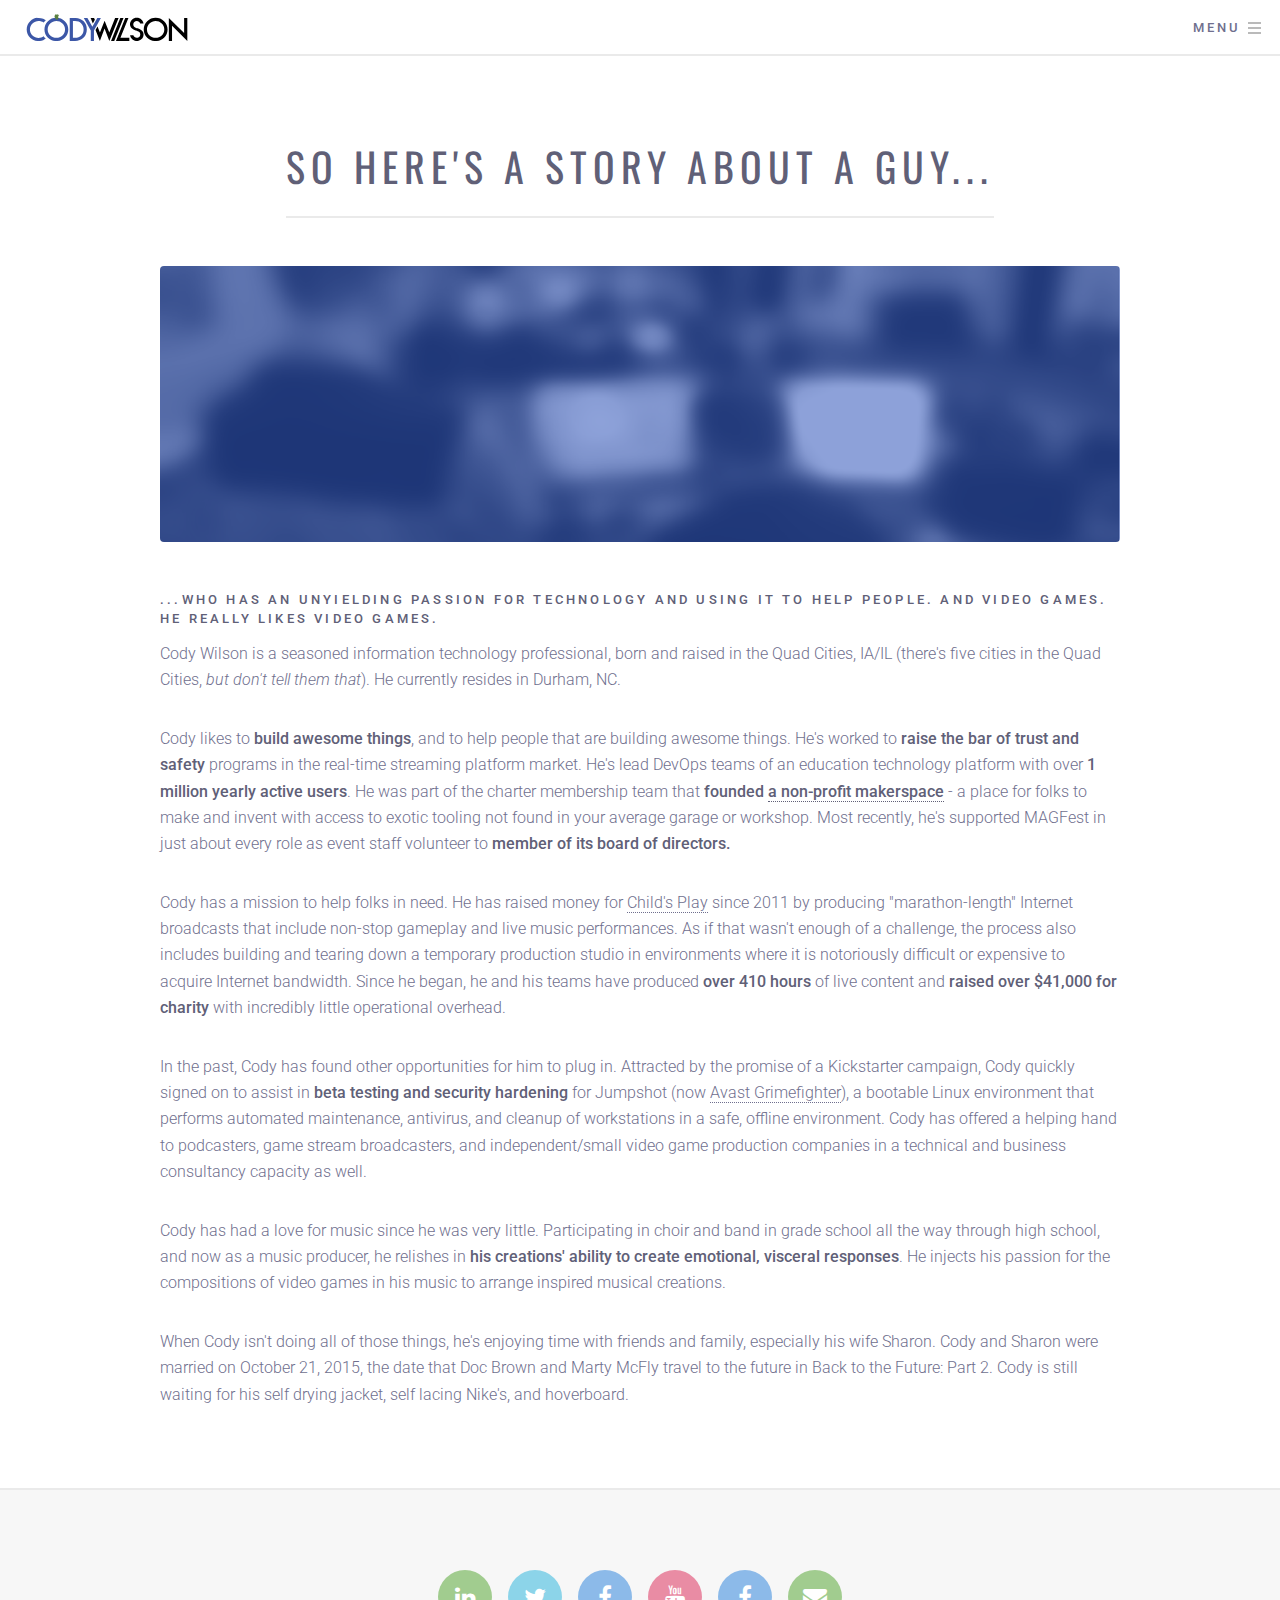
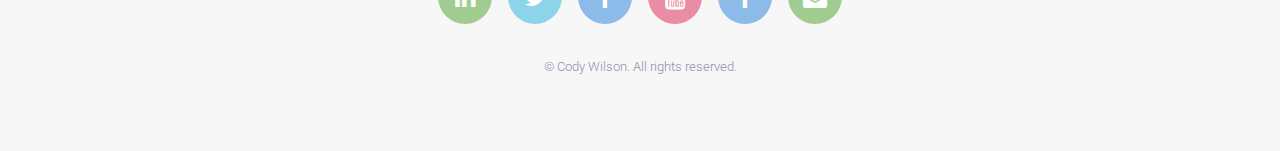
<file: story.html>
<!DOCTYPE HTML>
<!--
	Formula by Pixelarity
	pixelarity.com | hello@pixelarity.com
	License: pixelarity.com/license
-->
<html lang="en-US" prefix="og: http://ogp.me/ns#">
	<head>
		<title>Story - Cody Wilson</title>
		<meta charset="utf-8" />
		<meta name="viewport" content="width=device-width, initial-scale=1" />
		<!--[if lte IE 8]><script src="assets/js/ie/html5shiv.js"></script><![endif]-->
		<link rel="stylesheet" href="assets/css/main.css" />
		<!--[if lte IE 9]><link rel="stylesheet" href="assets/css/ie9.css" /><![endif]-->
		<!--[if lte IE 8]><link rel="stylesheet" href="assets/css/ie8.css" /><![endif]-->
		<!-- Open Graph Tags -->
		<meta property="og:title" content="Cody's Story" />
		<meta property="og:description"
			content="Here's a story about a guy who has an unyielding passion for technology and using it to help people. And video games. He really likes video games." />
		<meta property="og:url" content="https://codywilson.info/story" />
		<meta property="og:type" content="website" />
		<!-- End Open Graph Tags-->
	</head>
	<body>

		<!-- Page Wrapper -->
			<div id="page-wrapper">

				<!-- Header -->
					<header id="header">
						<div class="logo" style="height: 1.8em"><a href="./" class="logo" ><svg height=100% viewBox="0 0 7743 1340" class="logo"  /></svg></a></div>
						<nav>
							<ul>
								<li><a href="#menu">Menu</a></li>
							</ul>
						</nav>
					</header>


				<!-- Menu -->
					<nav id="menu">
						<ul class="links">
							<li><a href="./">Home</a></li>
							<li><a href="story">Cody's Story</a></li>
							<li><a href="resume">Resume</a></li>
							<li><a href="paper">Whitepaper</a></li>
							<!-- <li><a href="contact">Contact</a></li> -->
						</ul>
						<!-- <ul class="actions vertical">
							<li><a href="#" class="button special fit">Sign Up</a></li>
							<li><a href="#" class="button fit">Log In</a></li>
						</ul> -->
					</nav>

				<!-- Wrapper -->
					<div id="wrapper">

						<!-- Main -->
							<section id="main" class="main">
								<div class="inner">
									<header class="major">
										<h1>So here's a story about a guy...</h1>
									</header>
									<span class="image main"><img src="images/story.png" alt="" /></span>
									<h3>...who has an unyielding passion for technology and using it to help people.  And video games. He really likes video games.</h3>

									<p>
										Cody Wilson is a seasoned information technology professional, born and raised in the Quad Cities, IA/IL (there's five cities 
										in the Quad Cities, <i>but don't tell them that</i>). He currently resides in Durham, NC.</p>
									
									<p>
										Cody likes to <b>build awesome things</b>, and to help people that are building awesome things. He's worked to <b>raise the bar
										of trust and safety</b> programs in the real-time streaming platform market. He's lead DevOps teams of an education technology platform with 
										over <b>1 million yearly active users</b>.  
										He was part of the charter membership team that <b>founded <a href="https://www.qccolab.com">a non-profit makerspace</a></b> - 
										a place for folks to make and invent with access to exotic tooling not found in your average garage or workshop. 
										Most recently, he's supported MAGFest in just about every role as event staff volunteer to <b>member of its board of directors.</b>
									</p>

									<p>
										Cody has a mission to help folks in need.  He has raised money for <a href="https://childsplaycharity.org">Child's Play</a> 
										since 2011 by producing "marathon-length" Internet broadcasts that include non-stop gameplay and live music performances. 
										As if that wasn't enough of a challenge, the process also includes building and tearing down a temporary production studio 
										in environments where it is notoriously difficult or expensive to acquire Internet bandwidth.  Since he began, he and his 
										teams have produced <b>over 410 hours</b> of live content and <b>raised over $41,000 for charity</b> with incredibly little 
										operational overhead.
									</p>

									<p>
										In the past, Cody has found other opportunities for him to plug in. Attracted by the promise of a Kickstarter campaign, 
										Cody quickly signed on to assist in <b>beta testing and security hardening</b> for Jumpshot 
										(now <a href="http://www.pcmag.com/article2/0,2817,2457784,00.asp">Avast Grimefighter</a>), a bootable Linux environment
										that performs automated maintenance, antivirus, and cleanup of workstations in a safe, offline environment.  
										Cody has offered a helping hand to podcasters, game stream broadcasters, and independent/small video game production 
										companies in a technical and business consultancy capacity as well. 
									</p>

									<p>
										Cody has had a love for music since he was very little. Participating in choir and band in grade school all the 
										way through high school, and now as a music producer, he relishes in <b>his creations' ability to create emotional, 
										visceral responses</b>.  He injects his passion for the compositions of video games in his music to arrange 
										inspired musical creations.
									</p>

									<p>
										When Cody isn't doing all of those things, he's enjoying time with friends and family, especially his wife Sharon.  
										Cody and Sharon were married on October 21, 2015, the date that Doc Brown and Marty McFly travel to the future in 
										Back to the Future: Part 2.  Cody is still waiting for his self drying jacket, self lacing Nike's, and hoverboard.
									</p>

									
								</div>
							</section>

					</div>

				<!-- Footer -->
					<footer id="footer">
						<div class="inner">
							<ul class="icons">
								<li><a href="https://www.linkedin.com/in/belthesar/" class="icon alt fa-linkedin"><span class="label">LinkedIn</span></a></li>
								<li><a href="https://twitter.com/belthesar" class="icon alt fa-twitter"><span class="label">Twitter</span></a></li>
								<li><a href="https://facebook.com/belthesar" class="icon alt fa-facebook"><span class="label">Facebook</span></a></li>
								<li><a href="https://www.youtube.com/belthesar" class="icon alt fa-youtube"><span class="label">YouTube</span></a></li>
								<li><a href="https://facebook.com/belthesar.music" class="icon alt fa-facebook"><span class="label">Facebook (Belthesar)</span></a></li>
								<li><a href="./contact" class="icon alt fa-envelope"><span class="label">Contact</span></a></li>

							</ul>
						</div>
						<p class="copyright">&copy; Cody Wilson. All rights reserved.</p>
					</footer>

			</div>

		<!-- Scripts -->
			<script src="assets/js/jquery.min.js"></script>
			<script src="assets/js/jquery.scrolly.min.js"></script>
			<script src="assets/js/jquery.scrollex.min.js"></script>
			<script src="assets/js/skel.min.js"></script>
			<script src="assets/js/util.js"></script>
			<!--[if lte IE 8]><script src="assets/js/ie/respond.min.js"></script><![endif]-->
			<script src="assets/js/main.js"></script>

	</body>
</html>
</file>
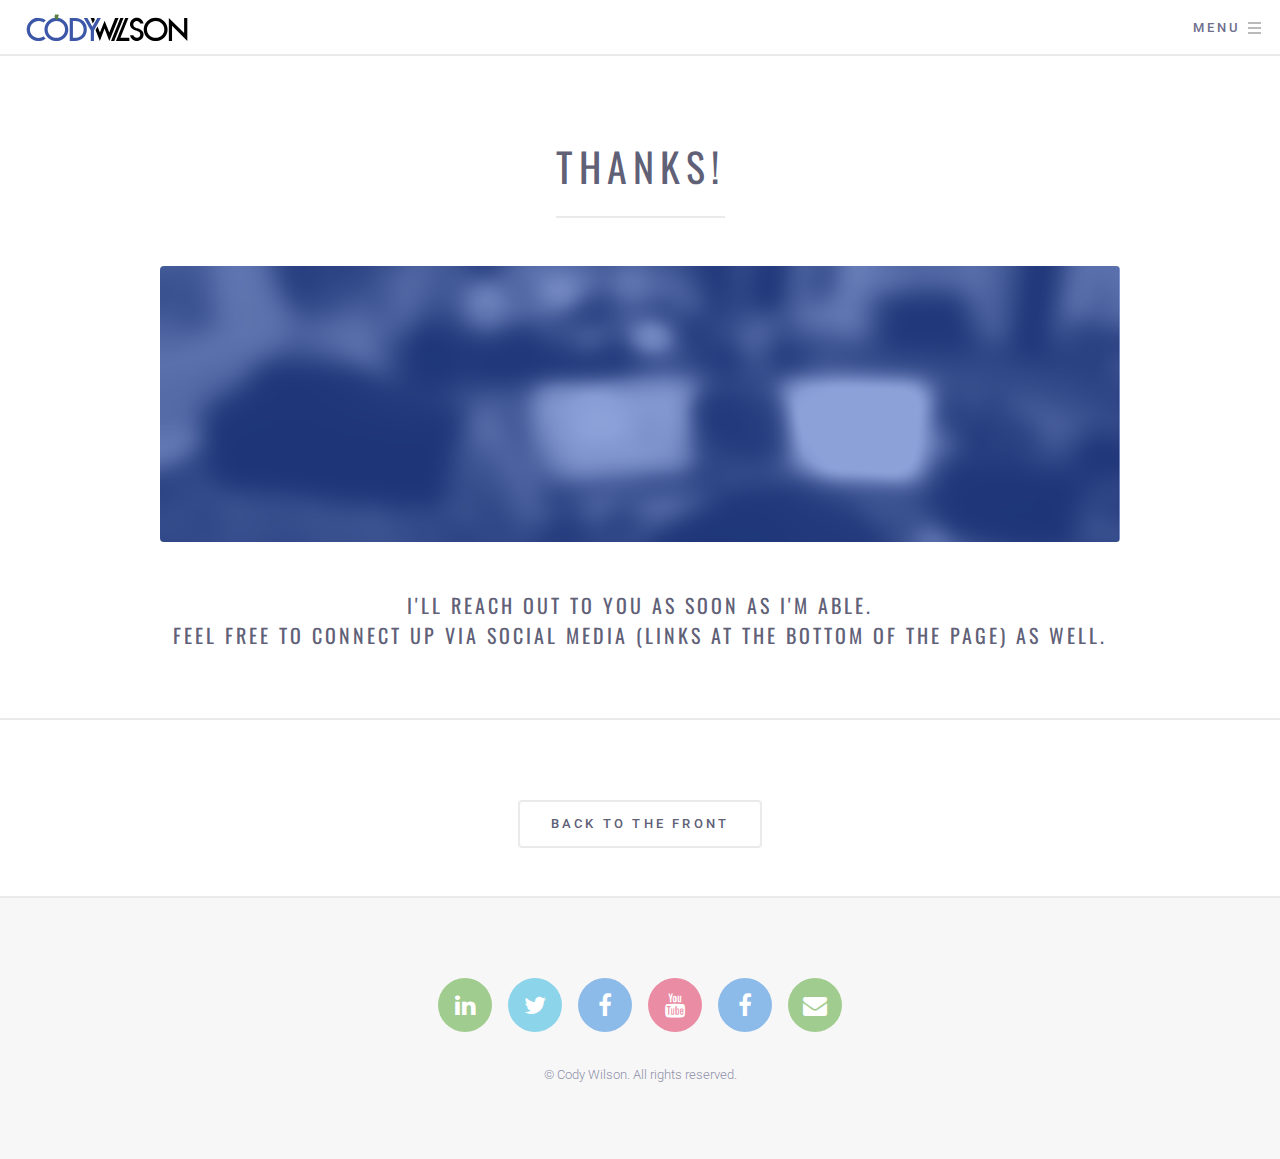
<file: thanks.html>
<!DOCTYPE HTML>
<!--
	Formula by Pixelarity
	pixelarity.com | hello@pixelarity.com
	License: pixelarity.com/license
-->
<html lang="en-US" prefix="og: http://ogp.me/ns#">
	<head>
		<title>Thanks! - Cody Wilson</title>
		<meta charset="utf-8" />
		<meta name="viewport" content="width=device-width, initial-scale=1" />
		<!--[if lte IE 8]><script src="assets/js/ie/html5shiv.js"></script><![endif]-->
		<link rel="stylesheet" href="assets/css/main.css" />
		<!--[if lte IE 9]><link rel="stylesheet" href="assets/css/ie9.css" /><![endif]-->
		<!--[if lte IE 8]><link rel="stylesheet" href="assets/css/ie8.css" /><![endif]-->
		<!-- Open Graph Tags -->
		<meta property="og:title" content="Thanks! - Cody Wilson" />
		<meta property="og:description"
			content="If you're seeing this, you reached out to me. Thanks!" />
		<meta property="og:url" content="https://codywilson.info/thanks" />
		<meta property="og:type" content="website" />
		<!-- End Open Graph Tags-->
	</head>
	<body>

		<!-- Page Wrapper -->
			<div id="page-wrapper">

				<!-- Header -->
					<header id="header">
						<div class="logo" style="height: 1.8em"><a href="./" class="logo" ><svg height=100% viewBox="0 0 7743 1340" class="logo"  /></svg></a></div>
						<nav>
							<ul>
								<li><a href="#menu">Menu</a></li>
							</ul>
						</nav>
					</header>


				<!-- Menu -->
					<nav id="menu">
						<ul class="links">
							<li><a href="./">Home</a></li>
							<li><a href="story">Cody's Story</a></li>
							<li><a href="resume">Resume</a></li>
							<!-- <li><a href="paper">Whitepaper</a></li> -->
							<!-- <li><a href="contact">Contact</a></li> -->
						</ul>
						<!-- <ul class="actions vertical">
							<li><a href="#" class="button special fit">Sign Up</a></li>
							<li><a href="#" class="button fit">Log In</a></li>
						</ul> -->
					</nav>

				<!-- Wrapper -->
					<div id="wrapper">

						<!-- Main -->
							<section id="main" class="main">
								<div class="inner">
									<header class="major">
										<h1>Thanks!</h1>
									</header>
									<span class="image main"><img src="images/story.png" alt="" /></span>
									<h2 align="center">I'll reach out to you as soon as I'm able. <br />Feel free to connect up via social media (links at the bottom of the page) as well.</h2>
								</div>
							</section>
							<section id="cta" class="main special">
							<a class="button big" href="//">Back to the Front</a>
							</section>


					</div>

				<!-- Footer -->
					<footer id="footer">
						<div class="inner">
							<ul class="icons">
								<li><a href="https://www.linkedin.com/in/belthesar/" class="icon alt fa-linkedin"><span class="label">LinkedIn</span></a></li>
								<li><a href="https://twitter.com/belthesar" class="icon alt fa-twitter"><span class="label">Twitter</span></a></li>
								<li><a href="https://facebook.com/belthesar" class="icon alt fa-facebook"><span class="label">Facebook</span></a></li>
								<li><a href="https://www.youtube.com/belthesar" class="icon alt fa-youtube"><span class="label">YouTube</span></a></li>
								<li><a href="https://facebook.com/belthesar.music" class="icon alt fa-facebook"><span class="label">Facebook (Belthesar)</span></a></li>
								<li><a href="./contact" class="icon alt fa-envelope"><span class="label">Contact</span></a></li>
							</ul>
						</div>
						<p class="copyright">&copy; Cody Wilson. All rights reserved.</p>
					</footer>

			</div>

		<!-- Scripts -->
			<script src="assets/js/jquery.min.js"></script>
			<script src="assets/js/jquery.scrolly.min.js"></script>
			<script src="assets/js/jquery.scrollex.min.js"></script>
			<script src="assets/js/skel.min.js"></script>
			<script src="assets/js/util.js"></script>
			<!--[if lte IE 8]><script src="assets/js/ie/respond.min.js"></script><![endif]-->
			<script src="assets/js/main.js"></script>

	</body>
</html>
</file>
<file: assets/css/ie9.css>
.spotlight:after{content:'';display:block;clear:both}.spotlight .content{float:left;width:60%}.spotlight .image{float:left;margin-right:0 !important;margin-left:4em !important}.features:after{content:'';display:block;clear:both}.features>*{float:left}#header .logo{position:absolute;top:0;left:1.5em}#header nav{position:absolute;top:0;right:0}#banner{min-height:0}#banner .more{display:none}
</file>
<file: assets/css/main.css>
@import url(font-awesome.min.css);@import url("https://fonts.googleapis.com/css?family=Roboto:300,500|Oswald:400");html,body,div,span,applet,object,iframe,h1,h2,h3,h4,h5,h6,p,blockquote,pre,a,abbr,acronym,address,big,cite,code,del,dfn,em,img,ins,kbd,q,s,samp,small,strike,strong,sub,sup,tt,var,b,u,i,center,dl,dt,dd,ol,ul,li,fieldset,form,label,legend,table,caption,tbody,tfoot,thead,tr,th,td,article,aside,canvas,details,embed,figure,figcaption,footer,header,hgroup,menu,nav,output,ruby,section,summary,time,mark,audio,video{margin:0;padding:0;border:0;font-size:100%;font:inherit;vertical-align:baseline}article,aside,details,figcaption,figure,footer,header,hgroup,menu,nav,section{display:block}body{line-height:1}ol,ul{list-style:none}blockquote,q{quotes:none}blockquote:before,blockquote:after,q:before,q:after{content:'';content:none}table{border-collapse:collapse;border-spacing:0}body{-webkit-text-size-adjust:none}*,*:before,*:after{-moz-box-sizing:border-box;-webkit-box-sizing:border-box;box-sizing:border-box}.row{border-bottom:solid 1px transparent;-moz-box-sizing:border-box;-webkit-box-sizing:border-box;box-sizing:border-box}.row>*{float:left;-moz-box-sizing:border-box;-webkit-box-sizing:border-box;box-sizing:border-box}.row:after,.row:before{content:'';display:block;clear:both;height:0}.row.uniform>*>:first-child{margin-top:0}.row.uniform>*>:last-child{margin-bottom:0}.row.\30 \25 >*{padding:0 0 0 0em}.row.\30 \25
{margin:0 0 -1px 0em}.row.uniform.\30 \25 >*{padding:0em 0 0 0em}.row.uniform.\30 \25
{margin:0em 0 -1px 0em}.row>*{padding:0 0 0 2em}.row{margin:0 0 -1px -2em}.row.uniform>*{padding:2em 0 0 2em}.row.uniform{margin:-2em 0 -1px -2em}.row.\32 00\25 >*{padding:0 0 0 4em}.row.\32 00\25
{margin:0 0 -1px -4em}.row.uniform.\32 00\25 >*{padding:4em 0 0 4em}.row.uniform.\32 00\25
{margin:-4em 0 -1px -4em}.row.\31 50\25 >*{padding:0 0 0 3em}.row.\31 50\25
{margin:0 0 -1px -3em}.row.uniform.\31 50\25 >*{padding:3em 0 0 3em}.row.uniform.\31 50\25
{margin:-3em 0 -1px -3em}.row.\35 0\25 >*{padding:0 0 0 1em}.row.\35 0\25
{margin:0 0 -1px -1em}.row.uniform.\35 0\25 >*{padding:1em 0 0 1em}.row.uniform.\35 0\25
{margin:-1em 0 -1px -1em}.row.\32 5\25 >*{padding:0 0 0 .5em}.row.\32 5\25
{margin:0 0 -1px -.5em}.row.uniform.\32 5\25 >*{padding:.5em 0 0 .5em}.row.uniform.\32 5\25
{margin:-.5em 0 -1px -.5em}.\31 2u,.\31 2u\24
{width:100%;clear:none;margin-left:0}.\31 1u,.\31 1u\24
{width:91.6666666667%;clear:none;margin-left:0}.\31 0u,.\31 0u\24
{width:83.3333333333%;clear:none;margin-left:0}.\39 u,.\39 u\24
{width:75%;clear:none;margin-left:0}.\38 u,.\38 u\24
{width:66.6666666667%;clear:none;margin-left:0}.\37 u,.\37 u\24
{width:58.3333333333%;clear:none;margin-left:0}.\36 u,.\36 u\24
{width:50%;clear:none;margin-left:0}.\35 u,.\35 u\24
{width:41.6666666667%;clear:none;margin-left:0}.\34 u,.\34 u\24
{width:33.3333333333%;clear:none;margin-left:0}.\33 u,.\33 u\24
{width:25%;clear:none;margin-left:0}.\32 u,.\32 u\24
{width:16.6666666667%;clear:none;margin-left:0}.\31 u,.\31 u\24
{width:8.3333333333%;clear:none;margin-left:0}.\31 2u\24 +*,.\31 1u\24 +*,.\31 0u\24 +*,.\39 u\24 +*,.\38 u\24 +*,.\37 u\24 +*,.\36 u\24 +*,.\35 u\24 +*,.\34 u\24 +*,.\33 u\24 +*,.\32 u\24 +*,.\31 u\24 +*{clear:left}.\-11u{margin-left:91.6666666667%}.\-10u{margin-left:83.3333333333%}.\-9u{margin-left:75%}.\-8u{margin-left:66.6666666667%}.\-7u{margin-left:58.3333333333%}.\-6u{margin-left:50%}.\-5u{margin-left:41.6666666667%}.\-4u{margin-left:33.3333333333%}.\-3u{margin-left:25%}.\-2u{margin-left:16.6666666667%}.\-1u{margin-left:8.3333333333%}@media screen and (max-width: 1680px){.row>*{padding:0 0 0 2em}.row{margin:0 0 -1px -2em}.row.uniform>*{padding:2em 0 0 2em}.row.uniform{margin:-2em 0 -1px -2em}.row.\32 00\25 >*{padding:0 0 0 4em}.row.\32 00\25
{margin:0 0 -1px -4em}.row.uniform.\32 00\25 >*{padding:4em 0 0 4em}.row.uniform.\32 00\25
{margin:-4em 0 -1px -4em}.row.\31 50\25 >*{padding:0 0 0 3em}.row.\31 50\25
{margin:0 0 -1px -3em}.row.uniform.\31 50\25 >*{padding:3em 0 0 3em}.row.uniform.\31 50\25
{margin:-3em 0 -1px -3em}.row.\35 0\25 >*{padding:0 0 0 1em}.row.\35 0\25
{margin:0 0 -1px -1em}.row.uniform.\35 0\25 >*{padding:1em 0 0 1em}.row.uniform.\35 0\25
{margin:-1em 0 -1px -1em}.row.\32 5\25 >*{padding:0 0 0 .5em}.row.\32 5\25
{margin:0 0 -1px -.5em}.row.uniform.\32 5\25 >*{padding:.5em 0 0 .5em}.row.uniform.\32 5\25
{margin:-.5em 0 -1px -.5em}.\31 2u\28xlarge\29,.\31 2u\24\28xlarge\29
{width:100%;clear:none;margin-left:0}.\31 1u\28xlarge\29,.\31 1u\24\28xlarge\29
{width:91.6666666667%;clear:none;margin-left:0}.\31 0u\28xlarge\29,.\31 0u\24\28xlarge\29
{width:83.3333333333%;clear:none;margin-left:0}.\39 u\28xlarge\29,.\39 u\24\28xlarge\29
{width:75%;clear:none;margin-left:0}.\38 u\28xlarge\29,.\38 u\24\28xlarge\29
{width:66.6666666667%;clear:none;margin-left:0}.\37 u\28xlarge\29,.\37 u\24\28xlarge\29
{width:58.3333333333%;clear:none;margin-left:0}.\36 u\28xlarge\29,.\36 u\24\28xlarge\29
{width:50%;clear:none;margin-left:0}.\35 u\28xlarge\29,.\35 u\24\28xlarge\29
{width:41.6666666667%;clear:none;margin-left:0}.\34 u\28xlarge\29,.\34 u\24\28xlarge\29
{width:33.3333333333%;clear:none;margin-left:0}.\33 u\28xlarge\29,.\33 u\24\28xlarge\29
{width:25%;clear:none;margin-left:0}.\32 u\28xlarge\29,.\32 u\24\28xlarge\29
{width:16.6666666667%;clear:none;margin-left:0}.\31 u\28xlarge\29,.\31 u\24\28xlarge\29
{width:8.3333333333%;clear:none;margin-left:0}.\31 2u\24\28xlarge\29 +*,.\31 1u\24\28xlarge\29 +*,.\31 0u\24\28xlarge\29 +*,.\39 u\24\28xlarge\29 +*,.\38 u\24\28xlarge\29 +*,.\37 u\24\28xlarge\29 +*,.\36 u\24\28xlarge\29 +*,.\35 u\24\28xlarge\29 +*,.\34 u\24\28xlarge\29 +*,.\33 u\24\28xlarge\29 +*,.\32 u\24\28xlarge\29 +*,.\31 u\24\28xlarge\29 +*{clear:left}.\-11u\28xlarge\29
{margin-left:91.6666666667%}.\-10u\28xlarge\29
{margin-left:83.3333333333%}.\-9u\28xlarge\29
{margin-left:75%}.\-8u\28xlarge\29
{margin-left:66.6666666667%}.\-7u\28xlarge\29
{margin-left:58.3333333333%}.\-6u\28xlarge\29
{margin-left:50%}.\-5u\28xlarge\29
{margin-left:41.6666666667%}.\-4u\28xlarge\29
{margin-left:33.3333333333%}.\-3u\28xlarge\29
{margin-left:25%}.\-2u\28xlarge\29
{margin-left:16.6666666667%}.\-1u\28xlarge\29
{margin-left:8.3333333333%}}@media screen and (max-width: 1280px){.row>*{padding:0 0 0 1.5em}.row{margin:0 0 -1px -1.5em}.row.uniform>*{padding:1.5em 0 0 1.5em}.row.uniform{margin:-1.5em 0 -1px -1.5em}.row.\32 00\25 >*{padding:0 0 0 3em}.row.\32 00\25
{margin:0 0 -1px -3em}.row.uniform.\32 00\25 >*{padding:3em 0 0 3em}.row.uniform.\32 00\25
{margin:-3em 0 -1px -3em}.row.\31 50\25 >*{padding:0 0 0 2.25em}.row.\31 50\25
{margin:0 0 -1px -2.25em}.row.uniform.\31 50\25 >*{padding:2.25em 0 0 2.25em}.row.uniform.\31 50\25
{margin:-2.25em 0 -1px -2.25em}.row.\35 0\25 >*{padding:0 0 0 .75em}.row.\35 0\25
{margin:0 0 -1px -.75em}.row.uniform.\35 0\25 >*{padding:.75em 0 0 .75em}.row.uniform.\35 0\25
{margin:-.75em 0 -1px -.75em}.row.\32 5\25 >*{padding:0 0 0 .375em}.row.\32 5\25
{margin:0 0 -1px -.375em}.row.uniform.\32 5\25 >*{padding:.375em 0 0 .375em}.row.uniform.\32 5\25
{margin:-.375em 0 -1px -.375em}.\31 2u\28large\29,.\31 2u\24\28large\29
{width:100%;clear:none;margin-left:0}.\31 1u\28large\29,.\31 1u\24\28large\29
{width:91.6666666667%;clear:none;margin-left:0}.\31 0u\28large\29,.\31 0u\24\28large\29
{width:83.3333333333%;clear:none;margin-left:0}.\39 u\28large\29,.\39 u\24\28large\29
{width:75%;clear:none;margin-left:0}.\38 u\28large\29,.\38 u\24\28large\29
{width:66.6666666667%;clear:none;margin-left:0}.\37 u\28large\29,.\37 u\24\28large\29
{width:58.3333333333%;clear:none;margin-left:0}.\36 u\28large\29,.\36 u\24\28large\29
{width:50%;clear:none;margin-left:0}.\35 u\28large\29,.\35 u\24\28large\29
{width:41.6666666667%;clear:none;margin-left:0}.\34 u\28large\29,.\34 u\24\28large\29
{width:33.3333333333%;clear:none;margin-left:0}.\33 u\28large\29,.\33 u\24\28large\29
{width:25%;clear:none;margin-left:0}.\32 u\28large\29,.\32 u\24\28large\29
{width:16.6666666667%;clear:none;margin-left:0}.\31 u\28large\29,.\31 u\24\28large\29
{width:8.3333333333%;clear:none;margin-left:0}.\31 2u\24\28large\29 +*,.\31 1u\24\28large\29 +*,.\31 0u\24\28large\29 +*,.\39 u\24\28large\29 +*,.\38 u\24\28large\29 +*,.\37 u\24\28large\29 +*,.\36 u\24\28large\29 +*,.\35 u\24\28large\29 +*,.\34 u\24\28large\29 +*,.\33 u\24\28large\29 +*,.\32 u\24\28large\29 +*,.\31 u\24\28large\29 +*{clear:left}.\-11u\28large\29
{margin-left:91.6666666667%}.\-10u\28large\29
{margin-left:83.3333333333%}.\-9u\28large\29
{margin-left:75%}.\-8u\28large\29
{margin-left:66.6666666667%}.\-7u\28large\29
{margin-left:58.3333333333%}.\-6u\28large\29
{margin-left:50%}.\-5u\28large\29
{margin-left:41.6666666667%}.\-4u\28large\29
{margin-left:33.3333333333%}.\-3u\28large\29
{margin-left:25%}.\-2u\28large\29
{margin-left:16.6666666667%}.\-1u\28large\29
{margin-left:8.3333333333%}}@media screen and (max-width: 980px){.row>*{padding:0 0 0 1.5em}.row{margin:0 0 -1px -1.5em}.row.uniform>*{padding:1.5em 0 0 1.5em}.row.uniform{margin:-1.5em 0 -1px -1.5em}.row.\32 00\25 >*{padding:0 0 0 3em}.row.\32 00\25
{margin:0 0 -1px -3em}.row.uniform.\32 00\25 >*{padding:3em 0 0 3em}.row.uniform.\32 00\25
{margin:-3em 0 -1px -3em}.row.\31 50\25 >*{padding:0 0 0 2.25em}.row.\31 50\25
{margin:0 0 -1px -2.25em}.row.uniform.\31 50\25 >*{padding:2.25em 0 0 2.25em}.row.uniform.\31 50\25
{margin:-2.25em 0 -1px -2.25em}.row.\35 0\25 >*{padding:0 0 0 .75em}.row.\35 0\25
{margin:0 0 -1px -.75em}.row.uniform.\35 0\25 >*{padding:.75em 0 0 .75em}.row.uniform.\35 0\25
{margin:-.75em 0 -1px -.75em}.row.\32 5\25 >*{padding:0 0 0 .375em}.row.\32 5\25
{margin:0 0 -1px -.375em}.row.uniform.\32 5\25 >*{padding:.375em 0 0 .375em}.row.uniform.\32 5\25
{margin:-.375em 0 -1px -.375em}.\31 2u\28medium\29,.\31 2u\24\28medium\29
{width:100%;clear:none;margin-left:0}.\31 1u\28medium\29,.\31 1u\24\28medium\29
{width:91.6666666667%;clear:none;margin-left:0}.\31 0u\28medium\29,.\31 0u\24\28medium\29
{width:83.3333333333%;clear:none;margin-left:0}.\39 u\28medium\29,.\39 u\24\28medium\29
{width:75%;clear:none;margin-left:0}.\38 u\28medium\29,.\38 u\24\28medium\29
{width:66.6666666667%;clear:none;margin-left:0}.\37 u\28medium\29,.\37 u\24\28medium\29
{width:58.3333333333%;clear:none;margin-left:0}.\36 u\28medium\29,.\36 u\24\28medium\29
{width:50%;clear:none;margin-left:0}.\35 u\28medium\29,.\35 u\24\28medium\29
{width:41.6666666667%;clear:none;margin-left:0}.\34 u\28medium\29,.\34 u\24\28medium\29
{width:33.3333333333%;clear:none;margin-left:0}.\33 u\28medium\29,.\33 u\24\28medium\29
{width:25%;clear:none;margin-left:0}.\32 u\28medium\29,.\32 u\24\28medium\29
{width:16.6666666667%;clear:none;margin-left:0}.\31 u\28medium\29,.\31 u\24\28medium\29
{width:8.3333333333%;clear:none;margin-left:0}.\31 2u\24\28medium\29 +*,.\31 1u\24\28medium\29 +*,.\31 0u\24\28medium\29 +*,.\39 u\24\28medium\29 +*,.\38 u\24\28medium\29 +*,.\37 u\24\28medium\29 +*,.\36 u\24\28medium\29 +*,.\35 u\24\28medium\29 +*,.\34 u\24\28medium\29 +*,.\33 u\24\28medium\29 +*,.\32 u\24\28medium\29 +*,.\31 u\24\28medium\29 +*{clear:left}.\-11u\28medium\29
{margin-left:91.6666666667%}.\-10u\28medium\29
{margin-left:83.3333333333%}.\-9u\28medium\29
{margin-left:75%}.\-8u\28medium\29
{margin-left:66.6666666667%}.\-7u\28medium\29
{margin-left:58.3333333333%}.\-6u\28medium\29
{margin-left:50%}.\-5u\28medium\29
{margin-left:41.6666666667%}.\-4u\28medium\29
{margin-left:33.3333333333%}.\-3u\28medium\29
{margin-left:25%}.\-2u\28medium\29
{margin-left:16.6666666667%}.\-1u\28medium\29
{margin-left:8.3333333333%}}@media screen and (max-width: 736px){.row>*{padding:0 0 0 1.25em}.row{margin:0 0 -1px -1.25em}.row.uniform>*{padding:1.25em 0 0 1.25em}.row.uniform{margin:-1.25em 0 -1px -1.25em}.row.\32 00\25 >*{padding:0 0 0 2.5em}.row.\32 00\25
{margin:0 0 -1px -2.5em}.row.uniform.\32 00\25 >*{padding:2.5em 0 0 2.5em}.row.uniform.\32 00\25
{margin:-2.5em 0 -1px -2.5em}.row.\31 50\25 >*{padding:0 0 0 1.875em}.row.\31 50\25
{margin:0 0 -1px -1.875em}.row.uniform.\31 50\25 >*{padding:1.875em 0 0 1.875em}.row.uniform.\31 50\25
{margin:-1.875em 0 -1px -1.875em}.row.\35 0\25 >*{padding:0 0 0 .625em}.row.\35 0\25
{margin:0 0 -1px -.625em}.row.uniform.\35 0\25 >*{padding:.625em 0 0 .625em}.row.uniform.\35 0\25
{margin:-.625em 0 -1px -.625em}.row.\32 5\25 >*{padding:0 0 0 .3125em}.row.\32 5\25
{margin:0 0 -1px -.3125em}.row.uniform.\32 5\25 >*{padding:.3125em 0 0 .3125em}.row.uniform.\32 5\25
{margin:-.3125em 0 -1px -.3125em}.\31 2u\28small\29,.\31 2u\24\28small\29
{width:100%;clear:none;margin-left:0}.\31 1u\28small\29,.\31 1u\24\28small\29
{width:91.6666666667%;clear:none;margin-left:0}.\31 0u\28small\29,.\31 0u\24\28small\29
{width:83.3333333333%;clear:none;margin-left:0}.\39 u\28small\29,.\39 u\24\28small\29
{width:75%;clear:none;margin-left:0}.\38 u\28small\29,.\38 u\24\28small\29
{width:66.6666666667%;clear:none;margin-left:0}.\37 u\28small\29,.\37 u\24\28small\29
{width:58.3333333333%;clear:none;margin-left:0}.\36 u\28small\29,.\36 u\24\28small\29
{width:50%;clear:none;margin-left:0}.\35 u\28small\29,.\35 u\24\28small\29
{width:41.6666666667%;clear:none;margin-left:0}.\34 u\28small\29,.\34 u\24\28small\29
{width:33.3333333333%;clear:none;margin-left:0}.\33 u\28small\29,.\33 u\24\28small\29
{width:25%;clear:none;margin-left:0}.\32 u\28small\29,.\32 u\24\28small\29
{width:16.6666666667%;clear:none;margin-left:0}.\31 u\28small\29,.\31 u\24\28small\29
{width:8.3333333333%;clear:none;margin-left:0}.\31 2u\24\28small\29 +*,.\31 1u\24\28small\29 +*,.\31 0u\24\28small\29 +*,.\39 u\24\28small\29 +*,.\38 u\24\28small\29 +*,.\37 u\24\28small\29 +*,.\36 u\24\28small\29 +*,.\35 u\24\28small\29 +*,.\34 u\24\28small\29 +*,.\33 u\24\28small\29 +*,.\32 u\24\28small\29 +*,.\31 u\24\28small\29 +*{clear:left}.\-11u\28small\29
{margin-left:91.6666666667%}.\-10u\28small\29
{margin-left:83.3333333333%}.\-9u\28small\29
{margin-left:75%}.\-8u\28small\29
{margin-left:66.6666666667%}.\-7u\28small\29
{margin-left:58.3333333333%}.\-6u\28small\29
{margin-left:50%}.\-5u\28small\29
{margin-left:41.6666666667%}.\-4u\28small\29
{margin-left:33.3333333333%}.\-3u\28small\29
{margin-left:25%}.\-2u\28small\29
{margin-left:16.6666666667%}.\-1u\28small\29
{margin-left:8.3333333333%}}@media screen and (max-width: 480px){.row>*{padding:0 0 0 1.25em}.row{margin:0 0 -1px -1.25em}.row.uniform>*{padding:1.25em 0 0 1.25em}.row.uniform{margin:-1.25em 0 -1px -1.25em}.row.\32 00\25 >*{padding:0 0 0 2.5em}.row.\32 00\25
{margin:0 0 -1px -2.5em}.row.uniform.\32 00\25 >*{padding:2.5em 0 0 2.5em}.row.uniform.\32 00\25
{margin:-2.5em 0 -1px -2.5em}.row.\31 50\25 >*{padding:0 0 0 1.875em}.row.\31 50\25
{margin:0 0 -1px -1.875em}.row.uniform.\31 50\25 >*{padding:1.875em 0 0 1.875em}.row.uniform.\31 50\25
{margin:-1.875em 0 -1px -1.875em}.row.\35 0\25 >*{padding:0 0 0 .625em}.row.\35 0\25
{margin:0 0 -1px -.625em}.row.uniform.\35 0\25 >*{padding:.625em 0 0 .625em}.row.uniform.\35 0\25
{margin:-.625em 0 -1px -.625em}.row.\32 5\25 >*{padding:0 0 0 .3125em}.row.\32 5\25
{margin:0 0 -1px -.3125em}.row.uniform.\32 5\25 >*{padding:.3125em 0 0 .3125em}.row.uniform.\32 5\25
{margin:-.3125em 0 -1px -.3125em}.\31 2u\28xsmall\29,.\31 2u\24\28xsmall\29
{width:100%;clear:none;margin-left:0}.\31 1u\28xsmall\29,.\31 1u\24\28xsmall\29
{width:91.6666666667%;clear:none;margin-left:0}.\31 0u\28xsmall\29,.\31 0u\24\28xsmall\29
{width:83.3333333333%;clear:none;margin-left:0}.\39 u\28xsmall\29,.\39 u\24\28xsmall\29
{width:75%;clear:none;margin-left:0}.\38 u\28xsmall\29,.\38 u\24\28xsmall\29
{width:66.6666666667%;clear:none;margin-left:0}.\37 u\28xsmall\29,.\37 u\24\28xsmall\29
{width:58.3333333333%;clear:none;margin-left:0}.\36 u\28xsmall\29,.\36 u\24\28xsmall\29
{width:50%;clear:none;margin-left:0}.\35 u\28xsmall\29,.\35 u\24\28xsmall\29
{width:41.6666666667%;clear:none;margin-left:0}.\34 u\28xsmall\29,.\34 u\24\28xsmall\29
{width:33.3333333333%;clear:none;margin-left:0}.\33 u\28xsmall\29,.\33 u\24\28xsmall\29
{width:25%;clear:none;margin-left:0}.\32 u\28xsmall\29,.\32 u\24\28xsmall\29
{width:16.6666666667%;clear:none;margin-left:0}.\31 u\28xsmall\29,.\31 u\24\28xsmall\29
{width:8.3333333333%;clear:none;margin-left:0}.\31 2u\24\28xsmall\29 +*,.\31 1u\24\28xsmall\29 +*,.\31 0u\24\28xsmall\29 +*,.\39 u\24\28xsmall\29 +*,.\38 u\24\28xsmall\29 +*,.\37 u\24\28xsmall\29 +*,.\36 u\24\28xsmall\29 +*,.\35 u\24\28xsmall\29 +*,.\34 u\24\28xsmall\29 +*,.\33 u\24\28xsmall\29 +*,.\32 u\24\28xsmall\29 +*,.\31 u\24\28xsmall\29 +*{clear:left}.\-11u\28xsmall\29
{margin-left:91.6666666667%}.\-10u\28xsmall\29
{margin-left:83.3333333333%}.\-9u\28xsmall\29
{margin-left:75%}.\-8u\28xsmall\29
{margin-left:66.6666666667%}.\-7u\28xsmall\29
{margin-left:58.3333333333%}.\-6u\28xsmall\29
{margin-left:50%}.\-5u\28xsmall\29
{margin-left:41.6666666667%}.\-4u\28xsmall\29
{margin-left:33.3333333333%}.\-3u\28xsmall\29
{margin-left:25%}.\-2u\28xsmall\29
{margin-left:16.6666666667%}.\-1u\28xsmall\29
{margin-left:8.3333333333%}}@media screen and (max-width: 360px){.row>*{padding:0 0 0 1.25em}.row{margin:0 0 -1px -1.25em}.row.uniform>*{padding:1.25em 0 0 1.25em}.row.uniform{margin:-1.25em 0 -1px -1.25em}.row.\32 00\25 >*{padding:0 0 0 2.5em}.row.\32 00\25
{margin:0 0 -1px -2.5em}.row.uniform.\32 00\25 >*{padding:2.5em 0 0 2.5em}.row.uniform.\32 00\25
{margin:-2.5em 0 -1px -2.5em}.row.\31 50\25 >*{padding:0 0 0 1.875em}.row.\31 50\25
{margin:0 0 -1px -1.875em}.row.uniform.\31 50\25 >*{padding:1.875em 0 0 1.875em}.row.uniform.\31 50\25
{margin:-1.875em 0 -1px -1.875em}.row.\35 0\25 >*{padding:0 0 0 .625em}.row.\35 0\25
{margin:0 0 -1px -.625em}.row.uniform.\35 0\25 >*{padding:.625em 0 0 .625em}.row.uniform.\35 0\25
{margin:-.625em 0 -1px -.625em}.row.\32 5\25 >*{padding:0 0 0 .3125em}.row.\32 5\25
{margin:0 0 -1px -.3125em}.row.uniform.\32 5\25 >*{padding:.3125em 0 0 .3125em}.row.uniform.\32 5\25
{margin:-.3125em 0 -1px -.3125em}.\31 2u\28xxsmall\29,.\31 2u\24\28xxsmall\29
{width:100%;clear:none;margin-left:0}.\31 1u\28xxsmall\29,.\31 1u\24\28xxsmall\29
{width:91.6666666667%;clear:none;margin-left:0}.\31 0u\28xxsmall\29,.\31 0u\24\28xxsmall\29
{width:83.3333333333%;clear:none;margin-left:0}.\39 u\28xxsmall\29,.\39 u\24\28xxsmall\29
{width:75%;clear:none;margin-left:0}.\38 u\28xxsmall\29,.\38 u\24\28xxsmall\29
{width:66.6666666667%;clear:none;margin-left:0}.\37 u\28xxsmall\29,.\37 u\24\28xxsmall\29
{width:58.3333333333%;clear:none;margin-left:0}.\36 u\28xxsmall\29,.\36 u\24\28xxsmall\29
{width:50%;clear:none;margin-left:0}.\35 u\28xxsmall\29,.\35 u\24\28xxsmall\29
{width:41.6666666667%;clear:none;margin-left:0}.\34 u\28xxsmall\29,.\34 u\24\28xxsmall\29
{width:33.3333333333%;clear:none;margin-left:0}.\33 u\28xxsmall\29,.\33 u\24\28xxsmall\29
{width:25%;clear:none;margin-left:0}.\32 u\28xxsmall\29,.\32 u\24\28xxsmall\29
{width:16.6666666667%;clear:none;margin-left:0}.\31 u\28xxsmall\29,.\31 u\24\28xxsmall\29
{width:8.3333333333%;clear:none;margin-left:0}.\31 2u\24\28xxsmall\29 +*,.\31 1u\24\28xxsmall\29 +*,.\31 0u\24\28xxsmall\29 +*,.\39 u\24\28xxsmall\29 +*,.\38 u\24\28xxsmall\29 +*,.\37 u\24\28xxsmall\29 +*,.\36 u\24\28xxsmall\29 +*,.\35 u\24\28xxsmall\29 +*,.\34 u\24\28xxsmall\29 +*,.\33 u\24\28xxsmall\29 +*,.\32 u\24\28xxsmall\29 +*,.\31 u\24\28xxsmall\29 +*{clear:left}.\-11u\28xxsmall\29
{margin-left:91.6666666667%}.\-10u\28xxsmall\29
{margin-left:83.3333333333%}.\-9u\28xxsmall\29
{margin-left:75%}.\-8u\28xxsmall\29
{margin-left:66.6666666667%}.\-7u\28xxsmall\29
{margin-left:58.3333333333%}.\-6u\28xxsmall\29
{margin-left:50%}.\-5u\28xxsmall\29
{margin-left:41.6666666667%}.\-4u\28xxsmall\29
{margin-left:33.3333333333%}.\-3u\28xxsmall\29
{margin-left:25%}.\-2u\28xxsmall\29
{margin-left:16.6666666667%}.\-1u\28xxsmall\29
{margin-left:8.3333333333%}}@-ms-viewport{width:device-width}body{-ms-overflow-style:scrollbar}@media screen and (max-width: 480px){html,body{min-width:320px}}body{background:#fff}body.is-loading *,body.is-loading *:before,body.is-loading *:after{-moz-animation:none !important;-webkit-animation:none !important;-ms-animation:none !important;animation:none !important;-moz-transition:none !important;-webkit-transition:none !important;-ms-transition:none !important;transition:none !important}body{background-color:#3b58a6;color:#6f6f8e}body,input,select,textarea{font-family:"Roboto",Helvetica,sans-serif;font-size:16pt;font-weight:300;line-height:1.65}@media screen and (max-width: 1680px){body,input,select,textarea{font-size:13pt}}@media screen and (max-width: 1280px){body,input,select,textarea{font-size:12pt}}@media screen and (max-width: 360px){body,input,select,textarea{font-size:11pt}}a{-moz-transition:color .2s ease-in-out,border-bottom-color .2s ease-in-out;-webkit-transition:color .2s ease-in-out,border-bottom-color .2s ease-in-out;-ms-transition:color .2s ease-in-out,border-bottom-color .2s ease-in-out;transition:color .2s ease-in-out,border-bottom-color .2s ease-in-out;color:inherit;text-decoration:none;border-bottom:dotted 1px}a:hover{border-bottom-color:transparent}strong,b{font-weight:500}em,i{font-style:italic}p{margin:0 0 2em 0}h1,h2,h3,h4,h5,h6{font-weight:500;line-height:1.5;margin:0 0 1em 0;font-weight:500;letter-spacing:.25em;text-transform:uppercase}h1 a,h2 a,h3 a,h4 a,h5 a,h6 a{color:inherit;text-decoration:none}h1,h2{font-family:"Oswald",sans-serif;font-weight:400;letter-spacing:.15em}h1{font-size:2.5em}h2{font-size:1.25em}h3{font-size:0.8em}h4{font-size:0.6em}h5{font-size:0.6em}h6{font-size:0.6em}@media screen and (max-width: 736px){h1{font-size:1.5em}}sub{font-size:0.8em;position:relative;top:0.5em}sup{font-size:0.8em;position:relative;top:-0.5em}blockquote{border-left:solid 4px;font-style:italic;margin:0 0 2em 0;padding:.5em 0 .5em 2em}code{border-radius:4px;border:solid 1px;font-family:"Courier New",monospace;font-size:0.9em;margin:0 0.25em;padding:0.25em 0.65em}pre{-webkit-overflow-scrolling:touch;font-family:"Courier New",monospace;font-size:0.9em;margin:0 0 2em 0}pre code{display:block;line-height:1.75;padding:1em 1.5em;overflow-x:auto}hr{border:0;border-bottom:solid 1px;margin:2em 0}hr.major{margin:3em 0}.align-left{text-align:left}.align-center{text-align:center}.align-right{text-align:right}input,select,textarea{color:#606077}a:hover{color:#a1cc8f !important}strong,b{color:#606077}h1,h2,h3,h4,h5,h6{color:#606077}blockquote{border-left-color:#eaeaea}code{background:rgba(144,144,144,0.075);border-color:#eaeaea}hr{border-bottom-color:#eaeaea}.box{border-radius:4px;border:solid 1px;margin-bottom:2em;padding:1.5em}.box>:last-child,.box>:last-child>:last-child,.box>:last-child>:last-child>:last-child{margin-bottom:0}.box.alt{border:0;border-radius:0;padding:0}.box{border-color:#eaeaea}input[type="submit"],input[type="reset"],input[type="button"],button,.button{-moz-appearance:none;-webkit-appearance:none;-ms-appearance:none;appearance:none;-moz-transition:background-color .2s ease-in-out,color .2s ease-in-out,box-shadow .2s ease-in-out;-webkit-transition:background-color .2s ease-in-out,color .2s ease-in-out,box-shadow .2s ease-in-out;-ms-transition:background-color .2s ease-in-out,color .2s ease-in-out,box-shadow .2s ease-in-out;transition:background-color .2s ease-in-out,color .2s ease-in-out,box-shadow .2s ease-in-out;border-radius:4px;border:0;cursor:pointer;display:inline-block;font-size:0.8em;font-weight:500;height:3.5em;letter-spacing:.25em;line-height:3.5em;padding:0 2em;text-align:center;text-decoration:none;text-transform:uppercase;white-space:nowrap}input[type="submit"].icon:before,input[type="reset"].icon:before,input[type="button"].icon:before,button.icon:before,.button.icon:before{margin-right:0.5em}input[type="submit"].fit,input[type="reset"].fit,input[type="button"].fit,button.fit,.button.fit{display:block;margin:0 0 1em 0;width:100%}input[type="submit"].small,input[type="reset"].small,input[type="button"].small,button.small,.button.small{font-size:0.6em}input[type="submit"].big,input[type="reset"].big,input[type="button"].big,button.big,.button.big{min-width:19em;height:3.75em;line-height:3.75em}input[type="submit"].disabled,input[type="submit"]:disabled,input[type="reset"].disabled,input[type="reset"]:disabled,input[type="button"].disabled,input[type="button"]:disabled,button.disabled,button:disabled,.button.disabled,.button:disabled{-moz-pointer-events:none;-webkit-pointer-events:none;-ms-pointer-events:none;pointer-events:none;opacity:0.25}input[type="submit"],input[type="reset"],input[type="button"],button,.button{background-color:transparent;box-shadow:inset 0 0 0 2px #eaeaea;color:#606077 !important}input[type="submit"]:hover,input[type="reset"]:hover,input[type="button"]:hover,button:hover,.button:hover{box-shadow:inset 0 0 0 2px #a1cc8f;color:#a1cc8f !important}input[type="submit"]:active,input[type="reset"]:active,input[type="button"]:active,button:active,.button:active{box-shadow:inset 0 0 0 2px #a1cc8f;color:#a1cc8f !important;background-color:rgba(161,204,143,0.25)}input[type="submit"].special,input[type="reset"].special,input[type="button"].special,button.special,.button.special{box-shadow:none;background-color:#a1cc8f;color:#fff !important}input[type="submit"].special:hover,input[type="reset"].special:hover,input[type="button"].special:hover,button.special:hover,.button.special:hover{background-color:#92c47d;color:#fff !important}input[type="submit"].special:active,input[type="reset"].special:active,input[type="button"].special:active,button.special:active,.button.special:active{background-color:#75b45a;color:#fff !important}form{margin:0 0 2em 0}label{display:block;font-size:0.9em;font-weight:500;margin:0 0 1em 0}input[type="text"],input[type="password"],input[type="email"],select,textarea{-moz-appearance:none;-webkit-appearance:none;-ms-appearance:none;appearance:none;border-radius:4px;border:none;border:solid 1px;color:inherit;display:block;outline:0;padding:0 1em;text-decoration:none;width:100%}input[type="text"]:invalid,input[type="password"]:invalid,input[type="email"]:invalid,select:invalid,textarea:invalid{box-shadow:none}.select-wrapper{text-decoration:none;display:block;position:relative}.select-wrapper:before{-moz-osx-font-smoothing:grayscale;-webkit-font-smoothing:antialiased;font-family:FontAwesome;font-style:normal;font-weight:normal;text-transform:none !important}.select-wrapper:before{content:'\f078';display:block;height:2.75em;line-height:2.75em;pointer-events:none;position:absolute;right:0;text-align:center;top:0;width:2.75em}.select-wrapper select::-ms-expand{display:none}input[type="text"],input[type="password"],input[type="email"],select{height:2.75em}textarea{padding:0.75em 1em}input[type="checkbox"],input[type="radio"]{-moz-appearance:none;-webkit-appearance:none;-ms-appearance:none;appearance:none;display:block;float:left;margin-right:-2em;opacity:0;width:1em;z-index:-1}input[type="checkbox"]+label,input[type="radio"]+label{text-decoration:none;cursor:pointer;display:inline-block;font-size:1em;font-weight:300;padding-left:2.4em;padding-right:0.75em;position:relative}input[type="checkbox"]+label:before,input[type="radio"]+label:before{-moz-osx-font-smoothing:grayscale;-webkit-font-smoothing:antialiased;font-family:FontAwesome;font-style:normal;font-weight:normal;text-transform:none !important}input[type="checkbox"]+label:before,input[type="radio"]+label:before{border-radius:4px;border:solid 1px;content:'';display:inline-block;height:1.65em;left:0;line-height:1.58125em;position:absolute;text-align:center;top:0;width:1.65em}input[type="checkbox"]:checked+label:before,input[type="radio"]:checked+label:before{content:'\f00c'}input[type="checkbox"]+label:before{border-radius:4px}input[type="radio"]+label:before{border-radius:100%}::-webkit-input-placeholder{opacity:1.0}:-moz-placeholder{opacity:1.0}::-moz-placeholder{opacity:1.0}:-ms-input-placeholder{opacity:1.0}.formerize-placeholder{opacity:1.0}label{color:#606077}input[type="text"],input[type="password"],input[type="email"],select,textarea{background:rgba(144,144,144,0.075);border-color:#eaeaea}input[type="text"]:focus,input[type="password"]:focus,input[type="email"]:focus,select:focus,textarea:focus{border-color:#a1cc8f;box-shadow:0 0 0 1px #a1cc8f}.select-wrapper:before{color:#eaeaea}input[type="checkbox"]+label,input[type="radio"]+label{color:#6f6f8e}input[type="checkbox"]+label:before,input[type="radio"]+label:before{background:rgba(144,144,144,0.075);border-color:#eaeaea}input[type="checkbox"]:checked+label:before,input[type="radio"]:checked+label:before{background-color:#a1cc8f;border-color:#a1cc8f;color:#fff}input[type="checkbox"]:focus+label:before,input[type="radio"]:focus+label:before{border-color:#a1cc8f;box-shadow:0 0 0 1px #a1cc8f}::-webkit-input-placeholder{color:#9090aa !important}:-moz-placeholder{color:#9090aa !important}::-moz-placeholder{color:#9090aa !important}:-ms-input-placeholder{color:#9090aa !important}.formerize-placeholder{color:#9090aa !important}.icon{text-decoration:none;border-bottom:none;position:relative;text-align:center}.icon:before{-moz-osx-font-smoothing:grayscale;-webkit-font-smoothing:antialiased;font-family:FontAwesome;font-style:normal;font-weight:normal;text-transform:none !important}.icon>.label{display:none}.icon.major{cursor:default;display:block;margin:0 0 1.5em 0}.icon.major:before{background-color:#606077;border-radius:100%;color:#fff;display:inline-block;font-size:2.5rem;height:2.25em;line-height:2.25em;text-align:center;width:2.25em}.icon.major.style1:before{background-color:#a1cc8f;color:#fff}.icon.major.style2:before{background-color:#e392ad;color:#fff}.icon.major.style3:before{background-color:#90c5eb;color:#fff}.icon.major.style4:before{background-color:#9ddaef;color:#fff}.icon.alt:before{-moz-transition:background-color .2s ease-in-out, color .2s ease-in-out;-webkit-transition:background-color .2s ease-in-out, color .2s ease-in-out;-ms-transition:background-color .2s ease-in-out, color .2s ease-in-out;transition:background-color .2s ease-in-out, color .2s ease-in-out;background-color:#a1cc8f;border-radius:100%;color:#fff;display:inline-block;font-size:1.5rem;height:2.25em;line-height:2.25em;text-align:center;width:2.25em}.icon.alt:hover:before{background-color:#92c47d}.icon.alt:active:before{background-color:#75b45a}.icon.alt.fa-twitter:before{background-color:#8cd4e9}.icon.alt.fa-twitter:hover:before{background-color:#77cce5}.icon.alt.fa-twitter:active:before{background-color:#4cbcdd}.icon.alt.fa-facebook:before{background-color:#8cbae9}.icon.alt.fa-facebook:hover:before{background-color:#77ade5}.icon.alt.fa-facebook:active:before{background-color:#4c93dd}.icon.alt.fa-youtube:before{background-color:#e98ca4}.icon.alt.fa-youtube:hover:before{background-color:#e57793}.icon.alt.fa-youtube:active:before{background-color:#dd4c71}.icon.alt.fa-instagram:before{background-color:#83bbde}.icon.alt.fa-instagram:hover:before{background-color:#6fb0d9}.icon.alt.fa-instagram:active:before{background-color:#479ace}@media screen and (max-width: 736px){.icon.alt:before{font-size:1rem}}.image{border-radius:4px;border:0;display:inline-block;position:relative}.image img{border-radius:4px;display:block}.image.left,.image.right{max-width:40%}.image.left img,.image.right img{width:100%}.image.left{float:left;margin:0 1.5em 1em 0;top:0.25em}.image.right{float:right;margin:0 0 1em 1.5em;top:0.25em}.image.fit{display:block;margin:0 0 2em 0;width:100%}.image.fit img{width:100%}.image.main{display:block;margin:0 0 3em 0;width:100%}.image.main img{width:100%}@media screen and (max-width: 736px){.image.main{margin:0 0 2em 0}}ol{list-style:decimal;margin:0 0 2em 0;padding-left:1.25em}ol li{padding-left:0.25em}ul{list-style:disc;margin:0 0 2em 0;padding-left:1em}ul li{padding-left:0.5em}ul.alt{list-style:none;padding-left:0}ul.alt li{border-top:solid 1px;padding:0.5em 0}ul.alt li:first-child{border-top:0;padding-top:0}ul.icons{cursor:default;list-style:none;padding-left:0}ul.icons li{display:inline-block;padding:0 0.75em 0 0}ul.icons li:last-child{padding-right:0}@media screen and (max-width: 480px){ul.icons li{padding:0 0.5em 0 0}}ul.actions{cursor:default;list-style:none;padding-left:0}ul.actions li{display:inline-block;padding:0 1em 0 0;vertical-align:middle}ul.actions li:last-child{padding-right:0}ul.actions.small li{padding:0 .5em 0 0}ul.actions.vertical li{display:block;padding:1.35em 0 0 0}ul.actions.vertical li:first-child{padding-top:0}ul.actions.vertical li>*{margin-bottom:0}ul.actions.vertical.small li{padding:.5em 0 0 0}ul.actions.vertical.small li:first-child{padding-top:0}ul.actions.fit{display:table;margin-left:-1em;padding:0;table-layout:fixed;width:calc(100% + 1em)}ul.actions.fit li{display:table-cell;padding:0 0 0 1em}ul.actions.fit li>*{margin-bottom:0}ul.actions.fit.small{margin-left:-.5em;width:calc(100% + .5em)}ul.actions.fit.small li{padding:0 0 0 .5em}@media screen and (max-width: 480px){ul.actions{margin:0 0 2em 0}ul.actions li{padding:1em 0 0 0;display:block;text-align:center;width:100%}ul.actions li:first-child{padding-top:0}ul.actions li>*{width:100%;margin:0 !important}ul.actions.small li{padding:.5em 0 0 0}ul.actions.small li:first-child{padding-top:0}}dl{margin:0 0 2em 0}dl dt{display:block;font-weight:500;margin:0 0 1em 0}dl dd{margin-left:2em}ul.alt li{border-top-color:#eaeaea}section.special,article.special{text-align:center}section header,article header{margin:0 0 2em 0}section header>:first-child,article header>:first-child{display:inline-block;border-bottom:solid 2px;margin-bottom:0.5em;padding-bottom:0.5em}section header>:last-child,article header>:last-child{margin-bottom:0}section header.major,article header.major{margin:0 0 3em 0;text-align:center}@media screen and (max-width: 736px){section header.major,article header.major{margin:0 0 2em 0}}section header>:first-child,article header>:first-child{border-bottom-color:#eaeaea}.table-wrapper{-webkit-overflow-scrolling:touch;overflow-x:auto}table{margin:0 0 2em 0;width:100%}table tbody tr{border:solid 1px;border-left:0;border-right:0}table td{padding:0.75em 0.75em}table th{font-size:0.9em;font-weight:500;padding:0 0.75em 0.75em 0.75em;text-align:left}table thead{border-bottom:solid 2px}table tfoot{border-top:solid 2px}table.alt{border-collapse:separate}table.alt tbody tr td{border:solid 1px;border-left-width:0;border-top-width:0}table.alt tbody tr td:first-child{border-left-width:1px}table.alt tbody tr:first-child td{border-top-width:1px}table.alt thead{border-bottom:0}table.alt tfoot{border-top:0}table tbody tr{border-color:#eaeaea}table tbody tr:nth-child(2n+1){background-color:rgba(144,144,144,0.075)}table th{color:#606077}table thead{border-bottom-color:#eaeaea}table tfoot{border-top-color:#eaeaea}table.alt tbody tr td{border-color:#eaeaea}.spotlight{display:-moz-flex;display:-webkit-flex;display:-ms-flex;display:flex;-moz-align-items:center;-webkit-align-items:center;-ms-align-items:center;align-items:center}.spotlight .content{-moz-flex:1;-webkit-flex:1;-ms-flex:1;flex:1}.spotlight .image{-moz-transition:top 1s ease;-webkit-transition:top 1s ease;-ms-transition:top 1s ease;transition:top 1s ease;display:block;border-radius:0.5em;margin:-5em 0 2em 4em;top:5em}.spotlight .image:before{content:'';display:block;border-radius:0.5em 0.5em 0 0;border:solid 2px;border-bottom:0;height:3em}.spotlight .image:after{content:'';display:block;position:absolute;border-radius:0.5em;height:0.25em;left:50%;margin-left:-1.5em;top:1.5em;width:3em}.spotlight .image img{-moz-transition:opacity 1s ease;-webkit-transition:opacity 1s ease;-ms-transition:opacity 1s ease;transition:opacity 1s ease;-moz-transition-delay:0.75s;-webkit-transition-delay:0.75s;-ms-transition-delay:0.75s;transition-delay:0.75s;border-radius:0;width:16em;height:17em}.spotlight.alt{-moz-flex-direction:row-reverse;-webkit-flex-direction:row-reverse;-ms-flex-direction:row-reverse;flex-direction:row-reverse}.spotlight.alt .image{margin-left:0;margin-right:4em}.spotlight.inactive .image{top:10em}.spotlight.inactive .image img{opacity:0}@media screen and (max-width: 736px){.spotlight{-moz-flex-direction:column !important;-webkit-flex-direction:column !important;-ms-flex-direction:column !important;flex-direction:column !important}.spotlight .content{text-align:center;-ms-flex:0 1 auto;width:100%}.spotlight .image{margin:-3.75em auto 2em auto !important;top:3.75em}}.spotlight .image{background-color:#eaeaea}.spotlight .image:before{border-color:#eaeaea;background-color:#fff}.spotlight .image:after{background-color:#eaeaea}.features{display:-moz-flex;display:-webkit-flex;display:-ms-flex;display:flex;-moz-flex-wrap:wrap;-webkit-flex-wrap:wrap;-ms-flex-wrap:wrap;flex-wrap:wrap;border:solid 2px;border-radius:4px;margin:3.5em 0 3.5em 0}.features>*{padding:4em 4em 2em 4em ;border-left:solid 2px;border-top:solid 2px;width:50%}.features>* .icon{-moz-transition:-moz-transform 1s ease,opacity 1s ease;-webkit-transition:-webkit-transform 1s ease,opacity 1s ease;-ms-transition:-ms-transform 1s ease,opacity 1s ease;transition:transform 1s ease,opacity 1s ease}.features>:nth-child(1){border-top-width:0}.features>:nth-child(2){border-top-width:0}.features>:nth-child(2n-1){border-left-width:0}.features>:nth-child(1) .icon{-moz-transition-delay:.15s;-webkit-transition-delay:.15s;-ms-transition-delay:.15s;transition-delay:.15s}.features>:nth-child(2) .icon{-moz-transition-delay:.3s;-webkit-transition-delay:.3s;-ms-transition-delay:.3s;transition-delay:.3s}.features>:nth-child(3) .icon{-moz-transition-delay:.45s;-webkit-transition-delay:.45s;-ms-transition-delay:.45s;transition-delay:.45s}.features>:nth-child(4) .icon{-moz-transition-delay:.6s;-webkit-transition-delay:.6s;-ms-transition-delay:.6s;transition-delay:.6s}.features>:nth-child(5) .icon{-moz-transition-delay:.75s;-webkit-transition-delay:.75s;-ms-transition-delay:.75s;transition-delay:.75s}.features>:nth-child(6) .icon{-moz-transition-delay:.9s;-webkit-transition-delay:.9s;-ms-transition-delay:.9s;transition-delay:.9s}.features>:nth-child(7) .icon{-moz-transition-delay:1.05s;-webkit-transition-delay:1.05s;-ms-transition-delay:1.05s;transition-delay:1.05s}.features>:nth-child(8) .icon{-moz-transition-delay:1.2s;-webkit-transition-delay:1.2s;-ms-transition-delay:1.2s;transition-delay:1.2s}.features>:nth-child(9) .icon{-moz-transition-delay:1.35s;-webkit-transition-delay:1.35s;-ms-transition-delay:1.35s;transition-delay:1.35s}.features>:nth-child(10) .icon{-moz-transition-delay:1.5s;-webkit-transition-delay:1.5s;-ms-transition-delay:1.5s;transition-delay:1.5s}.features>:nth-child(11) .icon{-moz-transition-delay:1.65s;-webkit-transition-delay:1.65s;-ms-transition-delay:1.65s;transition-delay:1.65s}.features>:nth-child(12) .icon{-moz-transition-delay:1.8s;-webkit-transition-delay:1.8s;-ms-transition-delay:1.8s;transition-delay:1.8s}.features.inactive>* .icon{-moz-transform:scale(0.9) rotate(45deg);-webkit-transform:scale(0.9) rotate(45deg);-ms-transform:scale(0.9) rotate(45deg);transform:scale(0.9) rotate(45deg);opacity:0}@media screen and (max-width: 980px){.features>*{padding:4em 2em 2em 2em }}@media screen and (max-width: 736px){.features{margin:2em 0 2em 0}.features>*{padding:2em 1em 0.1em 1em }}@media screen and (max-width: 480px){.features{-moz-flex-direction:column;-webkit-flex-direction:column;-ms-flex-direction:column;flex-direction:column;-moz-flex-wrap:nowrap;-webkit-flex-wrap:nowrap;-ms-flex-wrap:nowrap;flex-wrap:nowrap}.features>*{width:100%;border-left-width:0}.features>:nth-child(2){border-top-width:2px}}.features{border-color:#eaeaea}.features>*{border-color:#eaeaea}#page-wrapper{position:relative;padding-top:3.5em}@media screen and (max-width: 736px){#page-wrapper{padding-top:2.75em}}#header{display:-moz-flex;display:-webkit-flex;display:-ms-flex;display:flex;-moz-justify-content:space-between;-webkit-justify-content:space-between;-ms-justify-content:space-between;justify-content:space-between;-moz-align-items:center;-webkit-align-items:center;-ms-align-items:center;align-items:center;-moz-transition:border-bottom-color .2s ease,color .2s ease,background-color .2s ease;-webkit-transition:border-bottom-color .2s ease,color .2s ease,background-color .2s ease;-ms-transition:border-bottom-color .2s ease,color .2s ease,background-color .2s ease;transition:border-bottom-color .2s ease,color .2s ease,background-color .2s ease;border-bottom:solid 2px #eaeaea;background:#fff;height:3.5em;left:0;line-height:3.5em;padding:0 0 0 1.5em;position:fixed;top:0;width:100%;z-index:10000}#header a{color:inherit;font-size:0.8em;font-weight:500;letter-spacing:.25em;text-transform:uppercase;border:0}#header .logo{display:block;height:inherit;line-height:inherit}#header .logo div{width:180px}#header .logo a{background:url("/images/CodyWilson.svg") no-repeat;position:absolute;background-size:100%;-webkit-transition:0.5s ease;-moz-transition:0.5s ease;transition:0.5s ease}#header .logo span{font-weight:300}#header nav ul{list-style:none;margin:0;padding:0}#header nav ul li{display:inline-block;padding:0}#header nav ul li a{display:inline-block;padding:0 1.5em 0 1.5em;position:relative}#header nav ul li a[href="#menu"]{padding-right:3em}#header nav ul li a[href="#menu"]:before{content:'';background-image:url("images/menu.svg");background-position:center;background-repeat:no-repeat;display:block;height:100%;position:absolute;right:1.5em;text-align:center;top:0;width:1em}#header.alt{background-color:transparent;border-bottom-color:transparent;color:#fff}#header.alt a{background:url("/images/CodyWilson-White.svg") no-repeat;position:absolute;background-size:100%;-webkit-transition:0.5s ease;-moz-transition:0.5s ease;transition:0.5s ease}#header.alt nav ul li a[href="#menu"]:before{background-image:url("images/menu-alt.svg")}#header.with-banner+#banner{margin-top:-3.5em}@media screen and (max-width: 736px){#header{height:2.75em;line-height:2.75em;padding:0 0 0 0.75em}#header nav ul li a{padding:0 0.75em 0 0.75em}#header nav ul li a[href="#menu"]{padding-right:2.5em}#header nav ul li a[href="#menu"]:before{right:1em}}@media screen and (max-width: 480px){#header .logo span{display:none}#header nav ul li a[href="#menu"]:only-child{width:6em;text-indent:6em;white-space:nowrap}}#menu{-moz-transform:translateX(20em);-webkit-transform:translateX(20em);-ms-transform:translateX(20em);transform:translateX(20em);-moz-transition:-moz-transform .5s ease,box-shadow .5s ease,visibility .5s;-webkit-transition:-webkit-transform .5s ease,box-shadow .5s ease,visibility .5s;-ms-transition:-ms-transform .5s ease,box-shadow .5s ease,visibility .5s;transition:transform .5s ease,box-shadow .5s ease,visibility .5s;-webkit-overflow-scrolling:touch;background:#fff;color:#606077;height:100%;max-width:80%;overflow-y:auto;padding:3em 2em;position:fixed;right:0;top:0;visibility:hidden;width:20em;z-index:10002}#menu>ul{margin:0 0 1em 0}#menu>ul.links{list-style:none;padding:0}#menu>ul.links>li{padding:0}#menu>ul.links>li>a:not(.button){border:0;border-top:solid 1px #eaeaea;color:inherit;display:block;font-size:0.8em;font-weight:500;letter-spacing:.25em;line-height:4.5em;text-transform:uppercase}#menu>ul.links>li>.button{display:block;margin:0.5em 0 0 0}#menu>ul.links>li:first-child>a:not(.button){border-top:0 !important}#menu .close{-webkit-tap-highlight-color:transparent;background-image:url("images/close.svg");background-position:75% 50%;background-repeat:no-repeat;border:0;color:rgba(255,255,255,0.5);cursor:pointer;display:block;height:3.25em;line-height:3.25em;padding-right:1.25em;position:absolute;right:0;text-align:right;top:0;vertical-align:middle;width:7em}#menu .close:before{font-size:1.25em}@media screen and (max-width: 736px){#menu .close{height:4em;line-height:4em}}@media screen and (max-width: 736px){#menu{padding:2.5em 1.75em}}body.is-menu-visible #page-wrapper{-moz-pointer-events:none;-webkit-pointer-events:none;-ms-pointer-events:none;pointer-events:none;opacity:0.5}body.is-menu-visible #menu{-moz-transform:translateX(0);-webkit-transform:translateX(0);-ms-transform:translateX(0);transform:translateX(0);visibility:visible}#banner{background-color:#3b58a6;color:rgba(255,255,255,0.75);padding:8em 0 6em 0 ;-moz-align-items:center;-webkit-align-items:center;-ms-align-items:center;align-items:center;display:-moz-flex;display:-webkit-flex;display:-ms-flex;display:flex;-moz-justify-content:center;-webkit-justify-content:center;-ms-justify-content:center;justify-content:center;background-image:url("../../images/Type.jpg");background-position:center;background-size:cover;background-repeat:no-repeat;border-top:0;min-height:100vh;position:relative;text-align:center;overflow:hidden}#banner input[type="submit"],#banner input[type="reset"],#banner input[type="button"],#banner button,#banner .button{background-color:transparent;box-shadow:inset 0 0 0 2px #fff;color:#fff !important}#banner input[type="submit"]:hover,#banner input[type="reset"]:hover,#banner input[type="button"]:hover,#banner button:hover,#banner .button:hover{color:#fff !important;background-color:rgba(255,255,255,0.075)}#banner input[type="submit"]:active,#banner input[type="reset"]:active,#banner input[type="button"]:active,#banner button:active,#banner .button:active{color:#fff !important;background-color:rgba(255,255,255,0.2)}#banner input[type="submit"].special,#banner input[type="reset"].special,#banner input[type="button"].special,#banner button.special,#banner .button.special{box-shadow:none;background-color:#fff;color:#3b58a6 !important}#banner input[type="submit"].special:hover,#banner input[type="reset"].special:hover,#banner input[type="button"].special:hover,#banner button.special:hover,#banner .button.special:hover{background-color:#92c47d;color:#fff !important}#banner input[type="submit"].special:active,#banner input[type="reset"].special:active,#banner input[type="button"].special:active,#banner button.special:active,#banner .button.special:active{background-color:#75b45a;color:#fff !important}#banner input,#banner select,#banner textarea{color:#fff}#banner a:hover{color:#fff !important}#banner strong,#banner b{color:#fff}#banner h1,#banner h2,#banner h3,#banner h4,#banner h5,#banner h6{color:#fff}#banner blockquote{border-left-color:#fff}#banner code{background:rgba(255,255,255,0.075);border-color:#fff}#banner hr{border-bottom-color:#fff}#banner .inner{-moz-transform:scale(1.0);-webkit-transform:scale(1.0);-ms-transform:scale(1.0);transform:scale(1.0);-moz-transition:opacity 1s ease,-moz-transform 1s ease;-webkit-transition:opacity 1s ease,-webkit-transform 1s ease;-ms-transition:opacity 1s ease,-ms-transform 1s ease;transition:opacity 1s ease,transform 1s ease;opacity:1;position:relative;z-index:2}#banner h1{font-size:2.75em}@-moz-keyframes more{0%{bottom:-3em}100%{bottom:0}}@-webkit-keyframes more{0%{bottom:-3em}100%{bottom:0}}@-ms-keyframes more{#banner 0%{bottom:-3em}#banner 100%{bottom:0}}@keyframes more{0%{bottom:-3em}100%{bottom:0}}#banner .more{-moz-transition:height .2s ease;-webkit-transition:height .2s ease;-ms-transition:height .2s ease;transition:height .2s ease;-moz-animation:more 0.75s ease-out 3s forwards;-webkit-animation:more 0.75s ease-out 3s forwards;-ms-animation:more 0.75s ease-out 3s forwards;animation:more 0.75s ease-out 3s forwards;background-color:#fff;background-image:url("images/arrow.svg");background-position:50% 0.875em;background-repeat:no-repeat;background-size:auto;border:0;border-radius:4px 4px 0 0;bottom:-3em;color:#6f6f8e;display:block;height:3em;left:50%;margin-left:-2.5em;overflow:hidden;position:absolute;text-indent:5em;white-space:nowrap;width:5em;z-index:2}#banner .more:hover{height:3.5em}#banner video{-moz-transform:translateX(50%) translateY(50%);-webkit-transform:translateX(50%) translateY(50%);-ms-transform:translateX(50%) translateY(50%);transform:translateX(50%) translateY(50%);position:absolute;bottom:50%;right:50%;width:auto;height:auto;min-width:100%;min-height:100%;overflow:hidden}#banner:before{-moz-transition:opacity 3s ease;-webkit-transition:opacity 3s ease;-ms-transition:opacity 3s ease;transition:opacity 3s ease;-moz-transition-delay:1.25s;-webkit-transition-delay:1.25s;-ms-transition-delay:1.25s;transition-delay:1.25s;content:'';display:block;background-color:#3b58a6;height:100%;left:0;opacity:0.45;position:absolute;top:0;width:100%;z-index:1}@media screen and (max-width: 1280px){#banner video{display:none}}@media screen and (max-width: 736px){#banner{padding:6em 2em 2em 2em ;min-height:0}#banner .inner{width:100%}#banner h1{font-size:1.75em;margin-bottom:0.75em;padding-bottom:0.75em}#banner br{display:none}#banner .more{display:none}}@media screen and (max-width: 480px){#banner{padding:8em 2em 4em 2em }}@media screen and (max-width: 360px){#banner{padding:6em 2em 2em 2em }}body.is-loading #banner .inner{-moz-transform:scale(0.99);-webkit-transform:scale(0.99);-ms-transform:scale(0.99);transform:scale(0.99);opacity:0}body.is-loading #banner:before{opacity:1}body.is-loading #banner .more{bottom:-5em}@media screen and (max-width: 736px){#cta br{display:none}}#footer{padding:5em 0 3em 0 ;background-color:#f7f7f7;text-align:center}#footer>.inner{margin:0 auto;max-width:calc(100% - 4em);width:60em}#footer .copyright{color:#9090aa;font-size:0.8em}@media screen and (max-width: 736px){#footer{padding:3.75em 0 1.75em 0 }}#wrapper>*{padding:5em 0 3em 0 ;border-bottom:solid 2px #eaeaea;overflow:hidden}#wrapper>*>.inner{margin:0 auto;max-width:calc(100% - 4em);width:60em}@media screen and (max-width: 736px){#wrapper>*{padding:3.75em 0 1.75em 0 }}#page-wrapper{-moz-transition:opacity .5s ease;-webkit-transition:opacity .5s ease;-ms-transition:opacity .5s ease;transition:opacity .5s ease;background-color:#fff;min-height:100vh;opacity:1}
</file>
<file: assets/css/ie8.css>
input[type="submit"],input[type="reset"],input[type="button"],button,.button{border:solid 2px #eaeaea}input[type="submit"].special,input[type="reset"].special,input[type="button"].special,button.special,.button.special{border:0}#banner:before{display:none}
</file>
